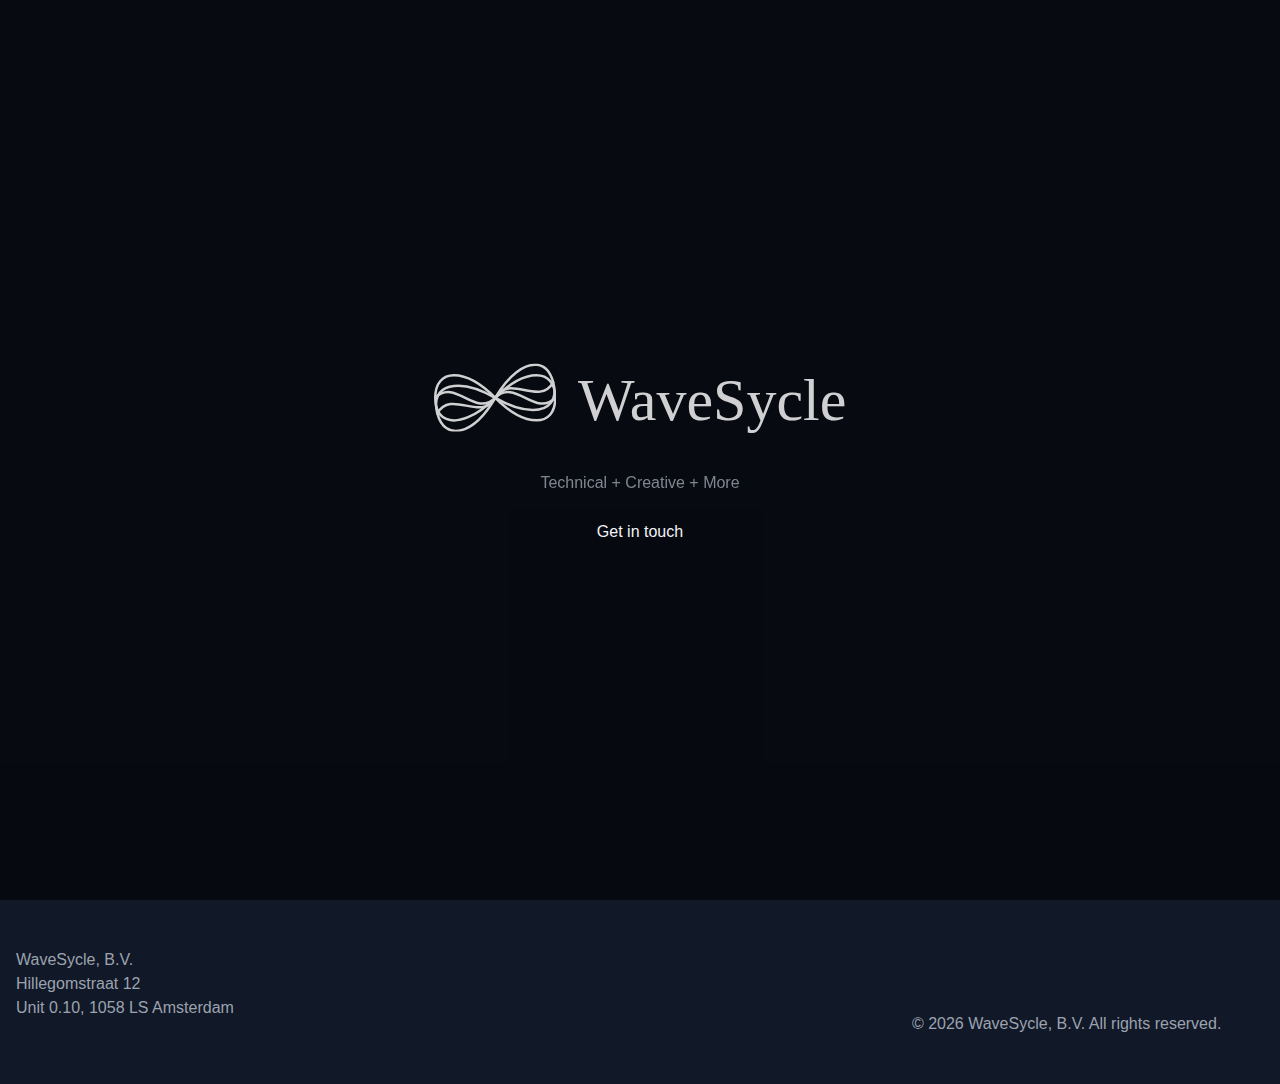
<file: index.html>
<!DOCTYPE html><html><head><meta charset="utf-8">
<meta name="viewport" content="width=device-width, initial-scale=1">
<style>*,::backdrop,:after,:before{--tw-border-spacing-x:0;--tw-border-spacing-y:0;--tw-translate-x:0;--tw-translate-y:0;--tw-rotate:0;--tw-skew-x:0;--tw-skew-y:0;--tw-scale-x:1;--tw-scale-y:1;--tw-pan-x: ;--tw-pan-y: ;--tw-pinch-zoom: ;--tw-scroll-snap-strictness:proximity;--tw-gradient-from-position: ;--tw-gradient-via-position: ;--tw-gradient-to-position: ;--tw-ordinal: ;--tw-slashed-zero: ;--tw-numeric-figure: ;--tw-numeric-spacing: ;--tw-numeric-fraction: ;--tw-ring-inset: ;--tw-ring-offset-width:0px;--tw-ring-offset-color:#fff;--tw-ring-color:#3b82f680;--tw-ring-offset-shadow:0 0 #0000;--tw-ring-shadow:0 0 #0000;--tw-shadow:0 0 #0000;--tw-shadow-colored:0 0 #0000;--tw-blur: ;--tw-brightness: ;--tw-contrast: ;--tw-grayscale: ;--tw-hue-rotate: ;--tw-invert: ;--tw-saturate: ;--tw-sepia: ;--tw-drop-shadow: ;--tw-backdrop-blur: ;--tw-backdrop-brightness: ;--tw-backdrop-contrast: ;--tw-backdrop-grayscale: ;--tw-backdrop-hue-rotate: ;--tw-backdrop-invert: ;--tw-backdrop-opacity: ;--tw-backdrop-saturate: ;--tw-backdrop-sepia: ;--tw-contain-size: ;--tw-contain-layout: ;--tw-contain-paint: ;--tw-contain-style: }/*! tailwindcss v3.4.17 | MIT License | https://tailwindcss.com*/*,:after,:before{border:0 solid #e5e7eb;box-sizing:border-box}:after,:before{--tw-content:""}:host,html{line-height:1.5;-webkit-text-size-adjust:100%;font-family:ui-sans-serif,system-ui,sans-serif,Apple Color Emoji,Segoe UI Emoji,Segoe UI Symbol,Noto Color Emoji;font-feature-settings:normal;font-variation-settings:normal;-moz-tab-size:4;tab-size:4;-webkit-tap-highlight-color:transparent}body{line-height:inherit;margin:0}hr{border-top-width:1px;color:inherit;height:0}abbr:where([title]){-webkit-text-decoration:underline dotted;text-decoration:underline dotted}h1,h2,h3,h4,h5,h6{font-size:inherit;font-weight:inherit}a{color:inherit;text-decoration:inherit}b,strong{font-weight:bolder}code,kbd,pre,samp{font-family:ui-monospace,SFMono-Regular,Menlo,Monaco,Consolas,Liberation Mono,Courier New,monospace;font-feature-settings:normal;font-size:1em;font-variation-settings:normal}small{font-size:80%}sub,sup{font-size:75%;line-height:0;position:relative;vertical-align:initial}sub{bottom:-.25em}sup{top:-.5em}table{border-collapse:collapse;border-color:inherit;text-indent:0}button,input,optgroup,select,textarea{color:inherit;font-family:inherit;font-feature-settings:inherit;font-size:100%;font-variation-settings:inherit;font-weight:inherit;letter-spacing:inherit;line-height:inherit;margin:0;padding:0}button,select{text-transform:none}button,input:where([type=button]),input:where([type=reset]),input:where([type=submit]){-webkit-appearance:button;background-color:initial;background-image:none}:-moz-focusring{outline:auto}:-moz-ui-invalid{box-shadow:none}progress{vertical-align:initial}::-webkit-inner-spin-button,::-webkit-outer-spin-button{height:auto}[type=search]{-webkit-appearance:textfield;outline-offset:-2px}::-webkit-search-decoration{-webkit-appearance:none}::-webkit-file-upload-button{-webkit-appearance:button;font:inherit}summary{display:list-item}blockquote,dd,dl,figure,h1,h2,h3,h4,h5,h6,hr,p,pre{margin:0}fieldset{margin:0}fieldset,legend{padding:0}menu,ol,ul{list-style:none;margin:0;padding:0}dialog{padding:0}textarea{resize:vertical}input::placeholder,textarea::placeholder{color:#9ca3af;opacity:1}[role=button],button{cursor:pointer}:disabled{cursor:default}audio,canvas,embed,iframe,img,object,svg,video{display:block;vertical-align:middle}img,video{height:auto;max-width:100%}[hidden]:where(:not([hidden=until-found])){display:none}.container{width:100%}@media (min-width:640px){.container{max-width:640px}}@media (min-width:768px){.container{max-width:768px}}@media (min-width:1024px){.container{max-width:1024px}}@media (min-width:1280px){.container{max-width:1280px}}@media (min-width:1536px){.container{max-width:1536px}}.visible{visibility:visible}.fixed{position:fixed}.absolute{position:absolute}.relative{position:relative}.inset-0{top:0;right:0;bottom:0;left:0}.left-0{left:0}.right-0{right:0}.top-full{top:100%}.z-50{z-index:50}.mx-auto{margin-left:auto;margin-right:auto}.mb-1{margin-bottom:.25rem}.mb-12{margin-bottom:3rem}.mb-4{margin-bottom:1rem}.mb-6{margin-bottom:1.5rem}.mb-8{margin-bottom:2rem}.mr-2{margin-right:.5rem}.mt-10{margin-top:2.5rem}.mt-4{margin-top:1rem}.mt-8{margin-top:2rem}.block{display:block}.flex{display:flex}.grid{display:grid}.hidden{display:none}.h-0\.5{height:.125rem}.h-5{height:1.25rem}.h-64{height:16rem}.h-full{height:100%}.min-h-screen{min-height:100vh}.w-5{width:1.25rem}.w-6{width:1.5rem}.w-full{width:100%}.max-w-2xl{max-width:42rem}.max-w-3xl{max-width:48rem}.flex-grow{flex-grow:1}.origin-top{transform-origin:top}.scale-100{--tw-scale-x:1;--tw-scale-y:1}.scale-100,.scale-95{transform:translate(var(--tw-translate-x),var(--tw-translate-y)) rotate(var(--tw-rotate)) skew(var(--tw-skew-x)) skewY(var(--tw-skew-y)) scaleX(var(--tw-scale-x)) scaleY(var(--tw-scale-y))}.scale-95{--tw-scale-x:.95;--tw-scale-y:.95}.transform{transform:translate(var(--tw-translate-x),var(--tw-translate-y)) rotate(var(--tw-rotate)) skew(var(--tw-skew-x)) skewY(var(--tw-skew-y)) scaleX(var(--tw-scale-x)) scaleY(var(--tw-scale-y))}.cursor-pointer{cursor:pointer}.grid-cols-1{grid-template-columns:repeat(1,minmax(0,1fr))}.flex-col{flex-direction:column}.items-center{align-items:center}.justify-center{justify-content:center}.justify-between{justify-content:space-between}.gap-12{gap:3rem}.gap-8{gap:2rem}.space-x-4>:not([hidden])~:not([hidden]){--tw-space-x-reverse:0;margin-left:calc(1rem*(1 - var(--tw-space-x-reverse)));margin-right:calc(1rem*var(--tw-space-x-reverse))}.space-x-8>:not([hidden])~:not([hidden]){--tw-space-x-reverse:0;margin-left:calc(2rem*(1 - var(--tw-space-x-reverse)));margin-right:calc(2rem*var(--tw-space-x-reverse))}.space-y-2>:not([hidden])~:not([hidden]){--tw-space-y-reverse:0;margin-bottom:calc(.5rem*var(--tw-space-y-reverse));margin-top:calc(.5rem*(1 - var(--tw-space-y-reverse)))}.overflow-hidden{overflow:hidden}.rounded-full{border-radius:9999px}.rounded-lg{border-radius:.5rem}.border{border-width:1px}.border-t{border-top-width:1px}.border-gray-800{--tw-border-opacity:1;border-color:rgb(31 41 55/var(--tw-border-opacity,1))}.border-secondary-bg{border-color:var(--secondary-bg)}.bg-black\/60{background-color:#0009}.bg-gray-900{--tw-bg-opacity:1;background-color:rgb(17 24 39/var(--tw-bg-opacity,1))}.bg-primary-bg{background-color:var(--primary-bg)}.bg-primary-text{background-color:var(--primary-text)}.bg-secondary-bg{background-color:var(--secondary-bg)}.bg-secondary-text{background-color:var(--secondary-text)}.object-cover{object-fit:cover}.p-2{padding:.5rem}.px-4{padding-left:1rem;padding-right:1rem}.px-8{padding-left:2rem;padding-right:2rem}.py-12{padding-bottom:3rem;padding-top:3rem}.py-2{padding-bottom:.5rem;padding-top:.5rem}.py-24{padding-bottom:6rem;padding-top:6rem}.py-3{padding-bottom:.75rem;padding-top:.75rem}.py-4{padding-bottom:1rem;padding-top:1rem}.pt-8{padding-top:2rem}.text-center{text-align:center}.font-serif{font-family:ui-serif,Georgia,Cambria,Times New Roman,Times,serif}.text-2xl{font-size:1.5rem;line-height:2rem}.text-3xl{font-size:1.875rem;line-height:2.25rem}.text-4xl{font-size:2.25rem;line-height:2.5rem}.text-6xl{font-size:3.75rem;line-height:1}.text-lg{font-size:1.125rem}.text-lg,.text-xl{line-height:1.75rem}.text-xl{font-size:1.25rem}.font-bold{font-weight:700}.font-medium{font-weight:500}.italic{font-style:italic}.text-gray-400{--tw-text-opacity:1;color:rgb(156 163 175/var(--tw-text-opacity,1))}.text-gray-600{--tw-text-opacity:1;color:rgb(75 85 99/var(--tw-text-opacity,1))}.text-primary-bg{color:var(--primary-bg)}.text-primary-text{color:var(--primary-text)}.text-secondary-text{color:var(--secondary-text)}.text-white{--tw-text-opacity:1;color:rgb(255 255 255/var(--tw-text-opacity,1))}.opacity-0{opacity:0}.opacity-100{opacity:1}.shadow-lg{--tw-shadow:0 10px 15px -3px #0000001a,0 4px 6px -4px #0000001a;--tw-shadow-colored:0 10px 15px -3px var(--tw-shadow-color),0 4px 6px -4px var(--tw-shadow-color)}.shadow-lg,.shadow-md{box-shadow:var(--tw-ring-offset-shadow,0 0 #0000),var(--tw-ring-shadow,0 0 #0000),var(--tw-shadow)}.shadow-md{--tw-shadow:0 4px 6px -1px #0000001a,0 2px 4px -2px #0000001a;--tw-shadow-colored:0 4px 6px -1px var(--tw-shadow-color),0 2px 4px -2px var(--tw-shadow-color)}.shadow-xl{--tw-shadow:0 20px 25px -5px #0000001a,0 8px 10px -6px #0000001a;--tw-shadow-colored:0 20px 25px -5px var(--tw-shadow-color),0 8px 10px -6px var(--tw-shadow-color);box-shadow:var(--tw-ring-offset-shadow,0 0 #0000),var(--tw-ring-shadow,0 0 #0000),var(--tw-shadow)}.transition{transition-duration:.15s;transition-property:color,background-color,border-color,text-decoration-color,fill,stroke,opacity,box-shadow,transform,filter,-webkit-backdrop-filter;transition-property:color,background-color,border-color,text-decoration-color,fill,stroke,opacity,box-shadow,transform,filter,backdrop-filter;transition-property:color,background-color,border-color,text-decoration-color,fill,stroke,opacity,box-shadow,transform,filter,backdrop-filter,-webkit-backdrop-filter;transition-timing-function:cubic-bezier(.4,0,.2,1)}.transition-all{transition-duration:.15s;transition-property:all;transition-timing-function:cubic-bezier(.4,0,.2,1)}.transition-colors{transition-duration:.15s;transition-property:color,background-color,border-color,text-decoration-color,fill,stroke;transition-timing-function:cubic-bezier(.4,0,.2,1)}.transition-opacity{transition-duration:.15s;transition-property:opacity;transition-timing-function:cubic-bezier(.4,0,.2,1)}.duration-100{transition-duration:.1s}.duration-1000{transition-duration:1s}.duration-200{transition-duration:.2s}.duration-300{transition-duration:.3s}.ease-in{transition-timing-function:cubic-bezier(.4,0,1,1)}.ease-out{transition-timing-function:cubic-bezier(0,0,.2,1)}.hover\:cursor-pointer:hover{cursor:pointer}.hover\:border-accent-hover:hover{border-color:var(--accent-hover)}.hover\:border-primary-text:hover{border-color:var(--primary-text)}.hover\:bg-accent:hover{background-color:var(--accent)}.hover\:bg-primary-text:hover{background-color:var(--primary-text)}.hover\:bg-secondary-bg:hover{background-color:var(--secondary-bg)}.hover\:text-primary-bg:hover{color:var(--primary-bg)}.hover\:text-primary-text:hover{color:var(--primary-text)}.hover\:text-white:hover{--tw-text-opacity:1;color:rgb(255 255 255/var(--tw-text-opacity,1))}.hover\:underline:hover{text-decoration-line:underline}@media (min-width:768px){.md\:flex{display:flex}.md\:hidden{display:none}.md\:grid-cols-3{grid-template-columns:repeat(3,minmax(0,1fr))}.md\:text-2xl{font-size:1.5rem;line-height:2rem}.md\:text-4xl{font-size:2.25rem;line-height:2.5rem}.md\:text-6xl{font-size:3.75rem;line-height:1}}</style>
<style>@tailwind base;@tailwind components;@tailwind utilities;body{background-color:var(--primary-bg)}*,:after,:before{--tw-border-spacing-x:0;--tw-border-spacing-y:0;--tw-translate-x:0;--tw-translate-y:0;--tw-rotate:0;--tw-skew-x:0;--tw-skew-y:0;--tw-scale-x:1;--tw-scale-y:1;--tw-pan-x: ;--tw-pan-y: ;--tw-pinch-zoom: ;--tw-scroll-snap-strictness:proximity;--tw-gradient-from-position: ;--tw-gradient-via-position: ;--tw-gradient-to-position: ;--tw-ordinal: ;--tw-slashed-zero: ;--tw-numeric-figure: ;--tw-numeric-spacing: ;--tw-numeric-fraction: ;--tw-ring-inset: ;--tw-ring-offset-width:0px;--tw-ring-offset-color:#fff;--tw-ring-color:rgba(59,130,246,.5);--tw-ring-offset-shadow:0 0 #0000;--tw-ring-shadow:0 0 #0000;--tw-shadow:0 0 #0000;--tw-shadow-colored:0 0 #0000;--tw-blur: ;--tw-brightness: ;--tw-contrast: ;--tw-grayscale: ;--tw-hue-rotate: ;--tw-invert: ;--tw-saturate: ;--tw-sepia: ;--tw-drop-shadow: ;--tw-backdrop-blur: ;--tw-backdrop-brightness: ;--tw-backdrop-contrast: ;--tw-backdrop-grayscale: ;--tw-backdrop-hue-rotate: ;--tw-backdrop-invert: ;--tw-backdrop-opacity: ;--tw-backdrop-saturate: ;--tw-backdrop-sepia: ;--tw-contain-size: ;--tw-contain-layout: ;--tw-contain-paint: ;--tw-contain-style: }::backdrop{--tw-border-spacing-x:0;--tw-border-spacing-y:0;--tw-translate-x:0;--tw-translate-y:0;--tw-rotate:0;--tw-skew-x:0;--tw-skew-y:0;--tw-scale-x:1;--tw-scale-y:1;--tw-pan-x: ;--tw-pan-y: ;--tw-pinch-zoom: ;--tw-scroll-snap-strictness:proximity;--tw-gradient-from-position: ;--tw-gradient-via-position: ;--tw-gradient-to-position: ;--tw-ordinal: ;--tw-slashed-zero: ;--tw-numeric-figure: ;--tw-numeric-spacing: ;--tw-numeric-fraction: ;--tw-ring-inset: ;--tw-ring-offset-width:0px;--tw-ring-offset-color:#fff;--tw-ring-color:rgba(59,130,246,.5);--tw-ring-offset-shadow:0 0 #0000;--tw-ring-shadow:0 0 #0000;--tw-shadow:0 0 #0000;--tw-shadow-colored:0 0 #0000;--tw-blur: ;--tw-brightness: ;--tw-contrast: ;--tw-grayscale: ;--tw-hue-rotate: ;--tw-invert: ;--tw-saturate: ;--tw-sepia: ;--tw-drop-shadow: ;--tw-backdrop-blur: ;--tw-backdrop-brightness: ;--tw-backdrop-contrast: ;--tw-backdrop-grayscale: ;--tw-backdrop-hue-rotate: ;--tw-backdrop-invert: ;--tw-backdrop-opacity: ;--tw-backdrop-saturate: ;--tw-backdrop-sepia: ;--tw-contain-size: ;--tw-contain-layout: ;--tw-contain-paint: ;--tw-contain-style: }/*! tailwindcss v3.4.17 | MIT License | https://tailwindcss.com*/*,:after,:before{border:0 solid #e5e7eb;box-sizing:border-box}:after,:before{--tw-content:""}:host,html{line-height:1.5;-webkit-text-size-adjust:100%;font-family:ui-sans-serif,system-ui,sans-serif,Apple Color Emoji,Segoe UI Emoji,Segoe UI Symbol,Noto Color Emoji;font-feature-settings:normal;font-variation-settings:normal;-moz-tab-size:4;-o-tab-size:4;tab-size:4;-webkit-tap-highlight-color:transparent}body{line-height:inherit;margin:0}hr{border-top-width:1px;color:inherit;height:0}abbr:where([title]){-webkit-text-decoration:underline dotted;text-decoration:underline dotted}h1,h2,h3,h4,h5,h6{font-size:inherit;font-weight:inherit}a{color:inherit;text-decoration:inherit}b,strong{font-weight:bolder}code,kbd,pre,samp{font-family:ui-monospace,SFMono-Regular,Menlo,Monaco,Consolas,Liberation Mono,Courier New,monospace;font-feature-settings:normal;font-size:1em;font-variation-settings:normal}small{font-size:80%}sub,sup{font-size:75%;line-height:0;position:relative;vertical-align:baseline}sub{bottom:-.25em}sup{top:-.5em}table{border-collapse:collapse;border-color:inherit;text-indent:0}button,input,optgroup,select,textarea{color:inherit;font-family:inherit;font-feature-settings:inherit;font-size:100%;font-variation-settings:inherit;font-weight:inherit;letter-spacing:inherit;line-height:inherit;margin:0;padding:0}button,select{text-transform:none}button,input:where([type=button]),input:where([type=reset]),input:where([type=submit]){-webkit-appearance:button;background-color:transparent;background-image:none}:-moz-focusring{outline:auto}:-moz-ui-invalid{box-shadow:none}progress{vertical-align:baseline}::-webkit-inner-spin-button,::-webkit-outer-spin-button{height:auto}[type=search]{-webkit-appearance:textfield;outline-offset:-2px}::-webkit-search-decoration{-webkit-appearance:none}::-webkit-file-upload-button{-webkit-appearance:button;font:inherit}summary{display:list-item}blockquote,dd,dl,figure,h1,h2,h3,h4,h5,h6,hr,p,pre{margin:0}fieldset{margin:0}fieldset,legend{padding:0}menu,ol,ul{list-style:none;margin:0;padding:0}dialog{padding:0}textarea{resize:vertical}input::-moz-placeholder,textarea::-moz-placeholder{color:#9ca3af;opacity:1}input::placeholder,textarea::placeholder{color:#9ca3af;opacity:1}[role=button],button{cursor:pointer}:disabled{cursor:default}audio,canvas,embed,iframe,img,object,svg,video{display:block;vertical-align:middle}img,video{height:auto;max-width:100%}[hidden]:where(:not([hidden=until-found])){display:none}:root{--primary-bg:#111827;--secondary-bg:#1f2937;--primary-text:#f3f4f6;--secondary-text:#9ca3af;--accent:#94a3b8;--accent-hover:#64748b}.light{--primary-bg:#fff;--secondary-bg:#f3f4f6;--primary-text:#111827;--secondary-text:#4b5563;--accent:#475569;--accent-hover:#334155}html{background-color:var(--background-primary);color:var(--text-primary);font-family:Inter,sans-serif;transition-duration:.3s;transition-property:color,background-color,border-color,text-decoration-color,fill,stroke;transition-timing-function:cubic-bezier(.4,0,.2,1)}.font-serif,h1,h2,h3,h4,h5,h6{font-family:Cormorant Garamond,serif}.container{width:100%}@media (min-width:640px){.container{max-width:640px}}@media (min-width:768px){.container{max-width:768px}}@media (min-width:1024px){.container{max-width:1024px}}@media (min-width:1280px){.container{max-width:1280px}}@media (min-width:1536px){.container{max-width:1536px}}.visible{visibility:visible}.fixed{position:fixed}.absolute{position:absolute}.relative{position:relative}.inset-0{top:0;right:0;bottom:0;left:0}.left-0{left:0}.right-0{right:0}.top-full{top:100%}.z-50{z-index:50}.mx-auto{margin-left:auto;margin-right:auto}.mb-1{margin-bottom:.25rem}.mb-12{margin-bottom:3rem}.mb-4{margin-bottom:1rem}.mb-6{margin-bottom:1.5rem}.mb-8{margin-bottom:2rem}.mr-2{margin-right:.5rem}.mt-10{margin-top:2.5rem}.mt-4{margin-top:1rem}.mt-8{margin-top:2rem}.block{display:block}.flex{display:flex}.grid{display:grid}.hidden{display:none}.h-0\.5{height:.125rem}.h-5{height:1.25rem}.h-64{height:16rem}.h-full{height:100%}.min-h-screen{min-height:100vh}.w-5{width:1.25rem}.w-6{width:1.5rem}.w-full{width:100%}.max-w-2xl{max-width:42rem}.max-w-3xl{max-width:48rem}.flex-grow{flex-grow:1}.origin-top{transform-origin:top}.scale-100{--tw-scale-x:1;--tw-scale-y:1}.scale-100,.scale-95{transform:translate(var(--tw-translate-x),var(--tw-translate-y)) rotate(var(--tw-rotate)) skew(var(--tw-skew-x)) skewY(var(--tw-skew-y)) scaleX(var(--tw-scale-x)) scaleY(var(--tw-scale-y))}.scale-95{--tw-scale-x:.95;--tw-scale-y:.95}.transform{transform:translate(var(--tw-translate-x),var(--tw-translate-y)) rotate(var(--tw-rotate)) skew(var(--tw-skew-x)) skewY(var(--tw-skew-y)) scaleX(var(--tw-scale-x)) scaleY(var(--tw-scale-y))}.cursor-pointer{cursor:pointer}.grid-cols-1{grid-template-columns:repeat(1,minmax(0,1fr))}.flex-col{flex-direction:column}.items-center{align-items:center}.justify-center{justify-content:center}.justify-between{justify-content:space-between}.gap-12{gap:3rem}.gap-8{gap:2rem}.space-x-4>:not([hidden])~:not([hidden]){--tw-space-x-reverse:0;margin-left:calc(1rem*(1 - var(--tw-space-x-reverse)));margin-right:calc(1rem*var(--tw-space-x-reverse))}.space-x-8>:not([hidden])~:not([hidden]){--tw-space-x-reverse:0;margin-left:calc(2rem*(1 - var(--tw-space-x-reverse)));margin-right:calc(2rem*var(--tw-space-x-reverse))}.space-y-2>:not([hidden])~:not([hidden]){--tw-space-y-reverse:0;margin-bottom:calc(.5rem*var(--tw-space-y-reverse));margin-top:calc(.5rem*(1 - var(--tw-space-y-reverse)))}.overflow-hidden{overflow:hidden}.rounded-full{border-radius:9999px}.rounded-lg{border-radius:.5rem}.border{border-width:1px}.border-t{border-top-width:1px}.border-gray-800{--tw-border-opacity:1;border-color:rgb(31 41 55/var(--tw-border-opacity,1))}.border-secondary-bg{border-color:var(--secondary-bg)}.bg-black\/60{background-color:#0009}.bg-gray-900{--tw-bg-opacity:1;background-color:rgb(17 24 39/var(--tw-bg-opacity,1))}.bg-primary-bg{background-color:var(--primary-bg)}.bg-primary-text{background-color:var(--primary-text)}.bg-secondary-bg{background-color:var(--secondary-bg)}.bg-secondary-text{background-color:var(--secondary-text)}.object-cover{-o-object-fit:cover;object-fit:cover}.p-2{padding:.5rem}.px-4{padding-left:1rem;padding-right:1rem}.px-8{padding-left:2rem;padding-right:2rem}.py-12{padding-bottom:3rem;padding-top:3rem}.py-2{padding-bottom:.5rem;padding-top:.5rem}.py-24{padding-bottom:6rem;padding-top:6rem}.py-3{padding-bottom:.75rem;padding-top:.75rem}.py-4{padding-bottom:1rem;padding-top:1rem}.pt-8{padding-top:2rem}.text-center{text-align:center}.font-serif{font-family:ui-serif,Georgia,Cambria,Times New Roman,Times,serif}.text-2xl{font-size:1.5rem;line-height:2rem}.text-3xl{font-size:1.875rem;line-height:2.25rem}.text-4xl{font-size:2.25rem;line-height:2.5rem}.text-6xl{font-size:3.75rem;line-height:1}.text-lg{font-size:1.125rem}.text-lg,.text-xl{line-height:1.75rem}.text-xl{font-size:1.25rem}.font-bold{font-weight:700}.font-medium{font-weight:500}.italic{font-style:italic}.text-gray-400{--tw-text-opacity:1;color:rgb(156 163 175/var(--tw-text-opacity,1))}.text-gray-600{--tw-text-opacity:1;color:rgb(75 85 99/var(--tw-text-opacity,1))}.text-primary-bg{color:var(--primary-bg)}.text-primary-text{color:var(--primary-text)}.text-secondary-text{color:var(--secondary-text)}.text-white{--tw-text-opacity:1;color:rgb(255 255 255/var(--tw-text-opacity,1))}.opacity-0{opacity:0}.opacity-100{opacity:1}.shadow-lg{--tw-shadow:0 10px 15px -3px rgba(0,0,0,.1),0 4px 6px -4px rgba(0,0,0,.1);--tw-shadow-colored:0 10px 15px -3px var(--tw-shadow-color),0 4px 6px -4px var(--tw-shadow-color)}.shadow-lg,.shadow-md{box-shadow:var(--tw-ring-offset-shadow,0 0 #0000),var(--tw-ring-shadow,0 0 #0000),var(--tw-shadow)}.shadow-md{--tw-shadow:0 4px 6px -1px rgba(0,0,0,.1),0 2px 4px -2px rgba(0,0,0,.1);--tw-shadow-colored:0 4px 6px -1px var(--tw-shadow-color),0 2px 4px -2px var(--tw-shadow-color)}.shadow-xl{--tw-shadow:0 20px 25px -5px rgba(0,0,0,.1),0 8px 10px -6px rgba(0,0,0,.1);--tw-shadow-colored:0 20px 25px -5px var(--tw-shadow-color),0 8px 10px -6px var(--tw-shadow-color);box-shadow:var(--tw-ring-offset-shadow,0 0 #0000),var(--tw-ring-shadow,0 0 #0000),var(--tw-shadow)}.transition{transition-duration:.15s;transition-property:color,background-color,border-color,text-decoration-color,fill,stroke,opacity,box-shadow,transform,filter,-webkit-backdrop-filter;transition-property:color,background-color,border-color,text-decoration-color,fill,stroke,opacity,box-shadow,transform,filter,backdrop-filter;transition-property:color,background-color,border-color,text-decoration-color,fill,stroke,opacity,box-shadow,transform,filter,backdrop-filter,-webkit-backdrop-filter;transition-timing-function:cubic-bezier(.4,0,.2,1)}.transition-all{transition-duration:.15s;transition-property:all;transition-timing-function:cubic-bezier(.4,0,.2,1)}.transition-colors{transition-duration:.15s;transition-property:color,background-color,border-color,text-decoration-color,fill,stroke;transition-timing-function:cubic-bezier(.4,0,.2,1)}.transition-opacity{transition-duration:.15s;transition-property:opacity;transition-timing-function:cubic-bezier(.4,0,.2,1)}.duration-100{transition-duration:.1s}.duration-1000{transition-duration:1s}.duration-200{transition-duration:.2s}.duration-300{transition-duration:.3s}.ease-in{transition-timing-function:cubic-bezier(.4,0,1,1)}.ease-out{transition-timing-function:cubic-bezier(0,0,.2,1)}html{scroll-behavior:smooth}.fade-enter-active,.fade-leave-active{transition:opacity 2.5s ease}.fade-enter-from,.fade-leave-to{opacity:0}[v-cloak]{display:none}.hover\:cursor-pointer:hover{cursor:pointer}.hover\:border-accent-hover:hover{border-color:var(--accent-hover)}.hover\:border-primary-text:hover{border-color:var(--primary-text)}.hover\:bg-accent:hover{background-color:var(--accent)}.hover\:bg-primary-text:hover{background-color:var(--primary-text)}.hover\:bg-secondary-bg:hover{background-color:var(--secondary-bg)}.hover\:text-primary-bg:hover{color:var(--primary-bg)}.hover\:text-primary-text:hover{color:var(--primary-text)}.hover\:text-white:hover{--tw-text-opacity:1;color:rgb(255 255 255/var(--tw-text-opacity,1))}.hover\:underline:hover{text-decoration-line:underline}@media (min-width:768px){.md\:flex{display:flex}.md\:hidden{display:none}.md\:grid-cols-3{grid-template-columns:repeat(3,minmax(0,1fr))}.md\:text-2xl{font-size:1.5rem;line-height:2rem}.md\:text-4xl{font-size:2.25rem;line-height:2.5rem}.md\:text-6xl{font-size:3.75rem;line-height:1}}</style>
<style>[v-cloak][data-v-1ac48bab]{display:none}.content-max-width[data-v-1ac48bab]{margin-left:auto;margin-right:auto;max-width:500px}</style>
<link rel="preload" as="fetch" crossorigin="anonymous" href="/_payload.json?c0147ae3-5c4b-430c-be8a-b296478d2820">
<link rel="modulepreload" as="script" crossorigin href="/_nuxt/Bm71w8Yo.js">
<link rel="modulepreload" as="script" crossorigin href="/_nuxt/CrGDi4u0.js">
<link rel="modulepreload" as="script" crossorigin href="/_nuxt/DUt2CItK.js">
<link rel="modulepreload" as="script" crossorigin href="/_nuxt/D4ezZRSz.js">
<link rel="modulepreload" as="script" crossorigin href="/_nuxt/DlAUqK2U.js">
<link rel="preload" as="fetch" fetchpriority="low" crossorigin="anonymous" href="/_nuxt/builds/meta/c0147ae3-5c4b-430c-be8a-b296478d2820.json">
<link rel="prefetch" as="script" crossorigin href="/_nuxt/IUBH_nON.js">
<link rel="prefetch" as="script" crossorigin href="/_nuxt/Bp8vZzLd.js">
<link rel="prefetch" as="script" crossorigin href="/_nuxt/C_mhUM7j.js">
<meta name="description" content>
<script type="module" src="/_nuxt/Bm71w8Yo.js" crossorigin></script></head><body><div id="__nuxt"><div class="dark"><!--[--><div class="min-h-screen flex flex-col dark"><main class="flex-grow"><!--[--><div data-v-1ac48bab><div class="hidden" data-v-1ac48bab><!--[--><div class="text-white" data-v-1ac48bab><h1 data-v-1ac48bab>WaveSycle</h1><p data-v-1ac48bab></p></div><div class="text-white" data-v-1ac48bab><h1 data-v-1ac48bab>Technical</h1><p data-v-1ac48bab>Services in Laravel, GraphQL, Vue, and Nuxt development.</p></div><div class="text-white" data-v-1ac48bab><h1 data-v-1ac48bab>Creative</h1><p data-v-1ac48bab>Services range from video editing to music production &amp; scoring.</p></div><div class="text-white" data-v-1ac48bab><h1 data-v-1ac48bab>And More</h1><p data-v-1ac48bab>Consulting, coaching &amp; custom solutions for your life or business.</p></div><!--]--><p data-v-1ac48bab>Technical + Creative + More</p><p data-v-1ac48bab>WaveSycle BV is based in Amsterdam.</p><p data-v-1ac48bab>We&#39;ll add some socials here soon enough.</p><p class="mt-8" data-v-1ac48bab>Our mailing address is below.</p></div><span data-v-1ac48bab></span></div><!--]--></main><div class="hidden"><footer class="bg-gray-900 text-white py-12"><div class="container mx-auto px-4"><div class="grid grid-cols-1 md:grid-cols-3 gap-8"><div><p class="text-gray-400">WaveSycle, B.V.</p><p class="text-gray-400">Hillegomstraat 12</p><p class="text-gray-400">Unit 0.10, 1058 LS Amsterdam</p></div><div></div><div class="mt-8 pt-8 text-center text-gray-400"><p>© 2025 WaveSycle, B.V. All rights reserved.</p></div></div></div></footer></div><span></span></div><!--]--></div></div><div id="teleports"></div><script type="application/json" data-nuxt-data="nuxt-app" data-ssr="true" id="__NUXT_DATA__" data-src="/_payload.json?c0147ae3-5c4b-430c-be8a-b296478d2820">[{"state":1,"once":3,"_errors":4,"serverRendered":6,"path":7,"prerenderedAt":8},["Reactive",2],{},["Set"],["ShallowReactive",5],{},true,"/",1744616910132]</script>
<script>window.__NUXT__={};window.__NUXT__.config={public:{previewSecret:"release",isGenerating:false,motion:{}},app:{baseURL:"/",buildId:"c0147ae3-5c4b-430c-be8a-b296478d2820",buildAssetsDir:"/_nuxt/",cdnURL:""}}</script></body></html>
</file>
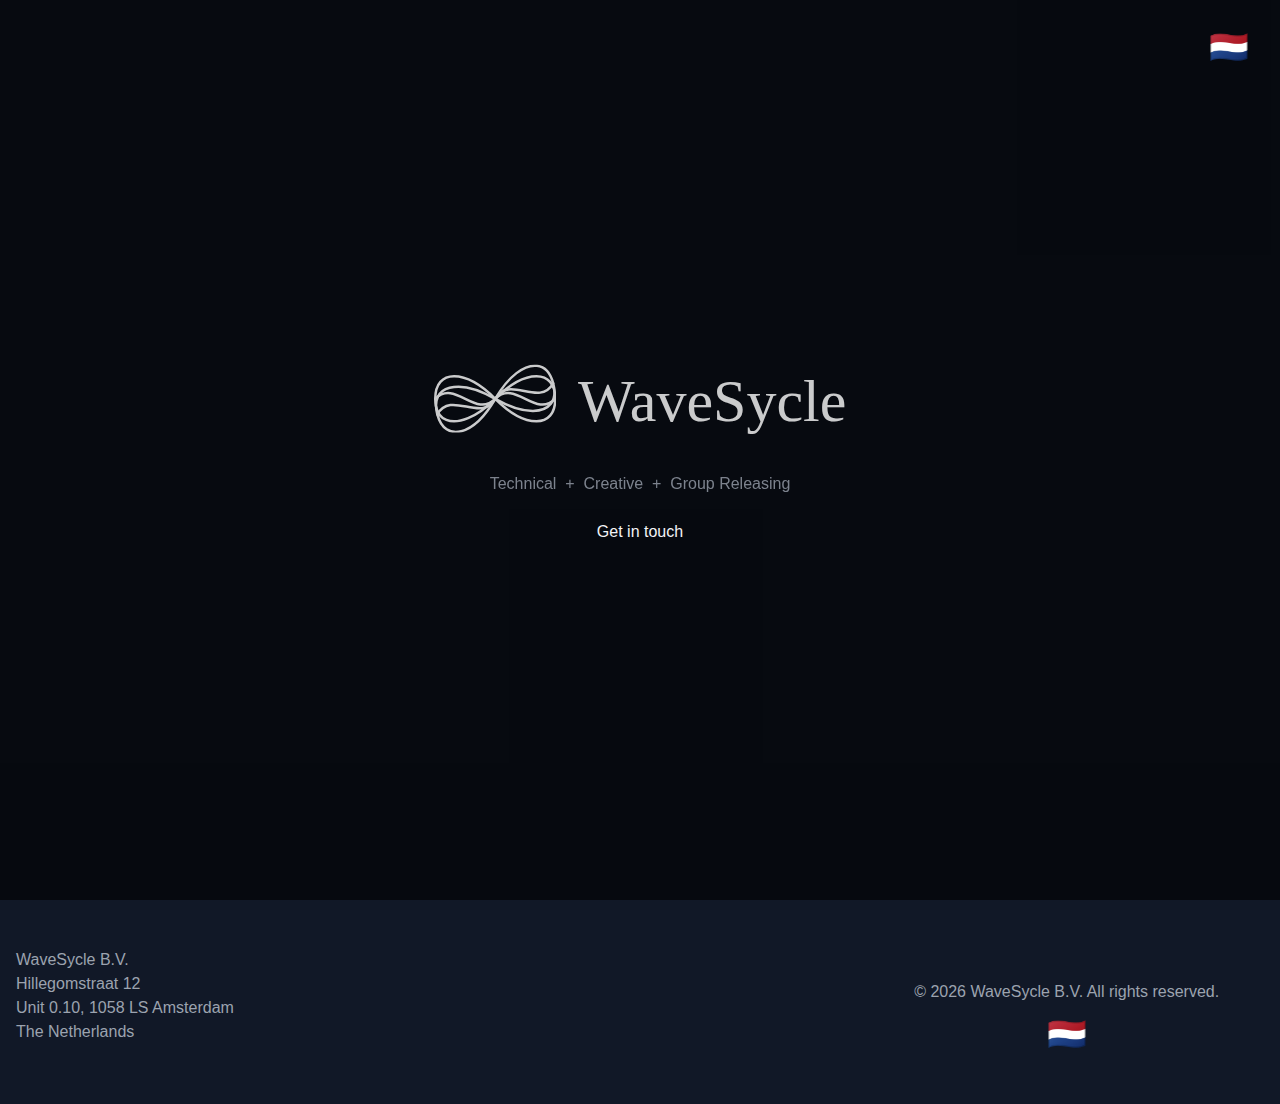
<file: en/index.html>
<!DOCTYPE html><html><head><meta charset="utf-8">
<meta name="viewport" content="width=device-width, initial-scale=1">
<style>*,::backdrop,:after,:before{--tw-border-spacing-x:0;--tw-border-spacing-y:0;--tw-translate-x:0;--tw-translate-y:0;--tw-rotate:0;--tw-skew-x:0;--tw-skew-y:0;--tw-scale-x:1;--tw-scale-y:1;--tw-pan-x: ;--tw-pan-y: ;--tw-pinch-zoom: ;--tw-scroll-snap-strictness:proximity;--tw-gradient-from-position: ;--tw-gradient-via-position: ;--tw-gradient-to-position: ;--tw-ordinal: ;--tw-slashed-zero: ;--tw-numeric-figure: ;--tw-numeric-spacing: ;--tw-numeric-fraction: ;--tw-ring-inset: ;--tw-ring-offset-width:0px;--tw-ring-offset-color:#fff;--tw-ring-color:#3b82f680;--tw-ring-offset-shadow:0 0 #0000;--tw-ring-shadow:0 0 #0000;--tw-shadow:0 0 #0000;--tw-shadow-colored:0 0 #0000;--tw-blur: ;--tw-brightness: ;--tw-contrast: ;--tw-grayscale: ;--tw-hue-rotate: ;--tw-invert: ;--tw-saturate: ;--tw-sepia: ;--tw-drop-shadow: ;--tw-backdrop-blur: ;--tw-backdrop-brightness: ;--tw-backdrop-contrast: ;--tw-backdrop-grayscale: ;--tw-backdrop-hue-rotate: ;--tw-backdrop-invert: ;--tw-backdrop-opacity: ;--tw-backdrop-saturate: ;--tw-backdrop-sepia: ;--tw-contain-size: ;--tw-contain-layout: ;--tw-contain-paint: ;--tw-contain-style: }/*! tailwindcss v3.4.17 | MIT License | https://tailwindcss.com*/*,:after,:before{border:0 solid #e5e7eb;box-sizing:border-box}:after,:before{--tw-content:""}:host,html{line-height:1.5;-webkit-text-size-adjust:100%;font-family:ui-sans-serif,system-ui,sans-serif,Apple Color Emoji,Segoe UI Emoji,Segoe UI Symbol,Noto Color Emoji;font-feature-settings:normal;font-variation-settings:normal;-moz-tab-size:4;tab-size:4;-webkit-tap-highlight-color:transparent}body{line-height:inherit;margin:0}hr{border-top-width:1px;color:inherit;height:0}abbr:where([title]){-webkit-text-decoration:underline dotted;text-decoration:underline dotted}h1,h2,h3,h4,h5,h6{font-size:inherit;font-weight:inherit}a{color:inherit;text-decoration:inherit}b,strong{font-weight:bolder}code,kbd,pre,samp{font-family:ui-monospace,SFMono-Regular,Menlo,Monaco,Consolas,Liberation Mono,Courier New,monospace;font-feature-settings:normal;font-size:1em;font-variation-settings:normal}small{font-size:80%}sub,sup{font-size:75%;line-height:0;position:relative;vertical-align:initial}sub{bottom:-.25em}sup{top:-.5em}table{border-collapse:collapse;border-color:inherit;text-indent:0}button,input,optgroup,select,textarea{color:inherit;font-family:inherit;font-feature-settings:inherit;font-size:100%;font-variation-settings:inherit;font-weight:inherit;letter-spacing:inherit;line-height:inherit;margin:0;padding:0}button,select{text-transform:none}button,input:where([type=button]),input:where([type=reset]),input:where([type=submit]){-webkit-appearance:button;background-color:initial;background-image:none}:-moz-focusring{outline:auto}:-moz-ui-invalid{box-shadow:none}progress{vertical-align:initial}::-webkit-inner-spin-button,::-webkit-outer-spin-button{height:auto}[type=search]{-webkit-appearance:textfield;outline-offset:-2px}::-webkit-search-decoration{-webkit-appearance:none}::-webkit-file-upload-button{-webkit-appearance:button;font:inherit}summary{display:list-item}blockquote,dd,dl,figure,h1,h2,h3,h4,h5,h6,hr,p,pre{margin:0}fieldset{margin:0}fieldset,legend{padding:0}menu,ol,ul{list-style:none;margin:0;padding:0}dialog{padding:0}textarea{resize:vertical}input::placeholder,textarea::placeholder{color:#9ca3af;opacity:1}[role=button],button{cursor:pointer}:disabled{cursor:default}audio,canvas,embed,iframe,img,object,svg,video{display:block;vertical-align:middle}img,video{height:auto;max-width:100%}[hidden]:where(:not([hidden=until-found])){display:none}.container{width:100%}@media (min-width:640px){.container{max-width:640px}}@media (min-width:768px){.container{max-width:768px}}@media (min-width:1024px){.container{max-width:1024px}}@media (min-width:1280px){.container{max-width:1280px}}@media (min-width:1536px){.container{max-width:1536px}}.visible{visibility:visible}.fixed{position:fixed}.absolute{position:absolute}.relative{position:relative}.inset-0{top:0;right:0;bottom:0;left:0}.left-0{left:0}.right-0{right:0}.top-full{top:100%}.z-50{z-index:50}.mx-auto{margin-left:auto;margin-right:auto}.mb-1{margin-bottom:.25rem}.mb-12{margin-bottom:3rem}.mb-4{margin-bottom:1rem}.mb-6{margin-bottom:1.5rem}.mb-8{margin-bottom:2rem}.mr-2{margin-right:.5rem}.mt-0{margin-top:0}.mt-10{margin-top:2.5rem}.mt-2{margin-top:.5rem}.mt-4{margin-top:1rem}.mt-8{margin-top:2rem}.block{display:block}.flex{display:flex}.grid{display:grid}.hidden{display:none}.h-0\.5{height:.125rem}.h-5{height:1.25rem}.h-64{height:16rem}.h-full{height:100%}.min-h-screen{min-height:100vh}.w-5{width:1.25rem}.w-6{width:1.5rem}.w-full{width:100%}.max-w-2xl{max-width:42rem}.max-w-3xl{max-width:48rem}.flex-grow{flex-grow:1}.origin-top{transform-origin:top}.scale-100{--tw-scale-x:1;--tw-scale-y:1}.scale-100,.scale-95{transform:translate(var(--tw-translate-x),var(--tw-translate-y)) rotate(var(--tw-rotate)) skew(var(--tw-skew-x)) skewY(var(--tw-skew-y)) scaleX(var(--tw-scale-x)) scaleY(var(--tw-scale-y))}.scale-95{--tw-scale-x:.95;--tw-scale-y:.95}.transform{transform:translate(var(--tw-translate-x),var(--tw-translate-y)) rotate(var(--tw-rotate)) skew(var(--tw-skew-x)) skewY(var(--tw-skew-y)) scaleX(var(--tw-scale-x)) scaleY(var(--tw-scale-y))}.cursor-pointer{cursor:pointer}.grid-cols-1{grid-template-columns:repeat(1,minmax(0,1fr))}.flex-col{flex-direction:column}.items-center{align-items:center}.justify-center{justify-content:center}.justify-between{justify-content:space-between}.gap-12{gap:3rem}.gap-8{gap:2rem}.space-x-4>:not([hidden])~:not([hidden]){--tw-space-x-reverse:0;margin-left:calc(1rem*(1 - var(--tw-space-x-reverse)));margin-right:calc(1rem*var(--tw-space-x-reverse))}.space-x-8>:not([hidden])~:not([hidden]){--tw-space-x-reverse:0;margin-left:calc(2rem*(1 - var(--tw-space-x-reverse)));margin-right:calc(2rem*var(--tw-space-x-reverse))}.space-y-2>:not([hidden])~:not([hidden]){--tw-space-y-reverse:0;margin-bottom:calc(.5rem*var(--tw-space-y-reverse));margin-top:calc(.5rem*(1 - var(--tw-space-y-reverse)))}.overflow-hidden{overflow:hidden}.rounded-full{border-radius:9999px}.rounded-lg{border-radius:.5rem}.border{border-width:1px}.border-t{border-top-width:1px}.border-gray-800{--tw-border-opacity:1;border-color:rgb(31 41 55/var(--tw-border-opacity,1))}.border-secondary-bg{border-color:var(--secondary-bg)}.bg-black\/60{background-color:#0009}.bg-gray-900{--tw-bg-opacity:1;background-color:rgb(17 24 39/var(--tw-bg-opacity,1))}.bg-primary-bg{background-color:var(--primary-bg)}.bg-primary-text{background-color:var(--primary-text)}.bg-secondary-bg{background-color:var(--secondary-bg)}.bg-secondary-text{background-color:var(--secondary-text)}.object-cover{object-fit:cover}.p-2{padding:.5rem}.px-4{padding-left:1rem;padding-right:1rem}.px-8{padding-left:2rem;padding-right:2rem}.py-12{padding-bottom:3rem;padding-top:3rem}.py-2{padding-bottom:.5rem;padding-top:.5rem}.py-24{padding-bottom:6rem;padding-top:6rem}.py-3{padding-bottom:.75rem;padding-top:.75rem}.py-4{padding-bottom:1rem;padding-top:1rem}.pt-8{padding-top:2rem}.text-left{text-align:left}.text-center{text-align:center}.font-serif{font-family:ui-serif,Georgia,Cambria,Times New Roman,Times,serif}.text-2xl{font-size:1.5rem;line-height:2rem}.text-3xl{font-size:1.875rem;line-height:2.25rem}.text-4xl{font-size:2.25rem;line-height:2.5rem}.text-6xl{font-size:3.75rem;line-height:1}.text-lg{font-size:1.125rem}.text-lg,.text-xl{line-height:1.75rem}.text-xl{font-size:1.25rem}.font-bold{font-weight:700}.font-medium{font-weight:500}.italic{font-style:italic}.text-gray-400{--tw-text-opacity:1;color:rgb(156 163 175/var(--tw-text-opacity,1))}.text-gray-600{--tw-text-opacity:1;color:rgb(75 85 99/var(--tw-text-opacity,1))}.text-primary-bg{color:var(--primary-bg)}.text-primary-text{color:var(--primary-text)}.text-secondary-text{color:var(--secondary-text)}.text-white{--tw-text-opacity:1;color:rgb(255 255 255/var(--tw-text-opacity,1))}.underline{text-decoration-line:underline}.opacity-0{opacity:0}.opacity-100{opacity:1}.shadow-lg{--tw-shadow:0 10px 15px -3px #0000001a,0 4px 6px -4px #0000001a;--tw-shadow-colored:0 10px 15px -3px var(--tw-shadow-color),0 4px 6px -4px var(--tw-shadow-color)}.shadow-lg,.shadow-md{box-shadow:var(--tw-ring-offset-shadow,0 0 #0000),var(--tw-ring-shadow,0 0 #0000),var(--tw-shadow)}.shadow-md{--tw-shadow:0 4px 6px -1px #0000001a,0 2px 4px -2px #0000001a;--tw-shadow-colored:0 4px 6px -1px var(--tw-shadow-color),0 2px 4px -2px var(--tw-shadow-color)}.shadow-xl{--tw-shadow:0 20px 25px -5px #0000001a,0 8px 10px -6px #0000001a;--tw-shadow-colored:0 20px 25px -5px var(--tw-shadow-color),0 8px 10px -6px var(--tw-shadow-color);box-shadow:var(--tw-ring-offset-shadow,0 0 #0000),var(--tw-ring-shadow,0 0 #0000),var(--tw-shadow)}.transition{transition-duration:.15s;transition-property:color,background-color,border-color,text-decoration-color,fill,stroke,opacity,box-shadow,transform,filter,-webkit-backdrop-filter;transition-property:color,background-color,border-color,text-decoration-color,fill,stroke,opacity,box-shadow,transform,filter,backdrop-filter;transition-property:color,background-color,border-color,text-decoration-color,fill,stroke,opacity,box-shadow,transform,filter,backdrop-filter,-webkit-backdrop-filter;transition-timing-function:cubic-bezier(.4,0,.2,1)}.transition-all{transition-duration:.15s;transition-property:all;transition-timing-function:cubic-bezier(.4,0,.2,1)}.transition-colors{transition-duration:.15s;transition-property:color,background-color,border-color,text-decoration-color,fill,stroke;transition-timing-function:cubic-bezier(.4,0,.2,1)}.transition-opacity{transition-duration:.15s;transition-property:opacity;transition-timing-function:cubic-bezier(.4,0,.2,1)}.duration-100{transition-duration:.1s}.duration-1000{transition-duration:1s}.duration-200{transition-duration:.2s}.duration-300{transition-duration:.3s}.ease-in{transition-timing-function:cubic-bezier(.4,0,1,1)}.ease-out{transition-timing-function:cubic-bezier(0,0,.2,1)}.hover\:cursor-pointer:hover{cursor:pointer}.hover\:border-accent-hover:hover{border-color:var(--accent-hover)}.hover\:border-primary-text:hover{border-color:var(--primary-text)}.hover\:bg-accent:hover{background-color:var(--accent)}.hover\:bg-primary-text:hover{background-color:var(--primary-text)}.hover\:bg-secondary-bg:hover{background-color:var(--secondary-bg)}.hover\:text-primary-bg:hover{color:var(--primary-bg)}.hover\:text-primary-text:hover{color:var(--primary-text)}.hover\:text-white:hover{--tw-text-opacity:1;color:rgb(255 255 255/var(--tw-text-opacity,1))}.hover\:underline:hover{text-decoration-line:underline}@media (min-width:768px){.md\:flex{display:flex}.md\:hidden{display:none}.md\:grid-cols-3{grid-template-columns:repeat(3,minmax(0,1fr))}.md\:text-2xl{font-size:1.5rem;line-height:2rem}.md\:text-4xl{font-size:2.25rem;line-height:2.5rem}.md\:text-6xl{font-size:3.75rem;line-height:1}}</style>
<style>@tailwind base;@tailwind components;@tailwind utilities;body{background-color:var(--primary-bg)}*,:after,:before{--tw-border-spacing-x:0;--tw-border-spacing-y:0;--tw-translate-x:0;--tw-translate-y:0;--tw-rotate:0;--tw-skew-x:0;--tw-skew-y:0;--tw-scale-x:1;--tw-scale-y:1;--tw-pan-x: ;--tw-pan-y: ;--tw-pinch-zoom: ;--tw-scroll-snap-strictness:proximity;--tw-gradient-from-position: ;--tw-gradient-via-position: ;--tw-gradient-to-position: ;--tw-ordinal: ;--tw-slashed-zero: ;--tw-numeric-figure: ;--tw-numeric-spacing: ;--tw-numeric-fraction: ;--tw-ring-inset: ;--tw-ring-offset-width:0px;--tw-ring-offset-color:#fff;--tw-ring-color:rgba(59,130,246,.5);--tw-ring-offset-shadow:0 0 #0000;--tw-ring-shadow:0 0 #0000;--tw-shadow:0 0 #0000;--tw-shadow-colored:0 0 #0000;--tw-blur: ;--tw-brightness: ;--tw-contrast: ;--tw-grayscale: ;--tw-hue-rotate: ;--tw-invert: ;--tw-saturate: ;--tw-sepia: ;--tw-drop-shadow: ;--tw-backdrop-blur: ;--tw-backdrop-brightness: ;--tw-backdrop-contrast: ;--tw-backdrop-grayscale: ;--tw-backdrop-hue-rotate: ;--tw-backdrop-invert: ;--tw-backdrop-opacity: ;--tw-backdrop-saturate: ;--tw-backdrop-sepia: ;--tw-contain-size: ;--tw-contain-layout: ;--tw-contain-paint: ;--tw-contain-style: }::backdrop{--tw-border-spacing-x:0;--tw-border-spacing-y:0;--tw-translate-x:0;--tw-translate-y:0;--tw-rotate:0;--tw-skew-x:0;--tw-skew-y:0;--tw-scale-x:1;--tw-scale-y:1;--tw-pan-x: ;--tw-pan-y: ;--tw-pinch-zoom: ;--tw-scroll-snap-strictness:proximity;--tw-gradient-from-position: ;--tw-gradient-via-position: ;--tw-gradient-to-position: ;--tw-ordinal: ;--tw-slashed-zero: ;--tw-numeric-figure: ;--tw-numeric-spacing: ;--tw-numeric-fraction: ;--tw-ring-inset: ;--tw-ring-offset-width:0px;--tw-ring-offset-color:#fff;--tw-ring-color:rgba(59,130,246,.5);--tw-ring-offset-shadow:0 0 #0000;--tw-ring-shadow:0 0 #0000;--tw-shadow:0 0 #0000;--tw-shadow-colored:0 0 #0000;--tw-blur: ;--tw-brightness: ;--tw-contrast: ;--tw-grayscale: ;--tw-hue-rotate: ;--tw-invert: ;--tw-saturate: ;--tw-sepia: ;--tw-drop-shadow: ;--tw-backdrop-blur: ;--tw-backdrop-brightness: ;--tw-backdrop-contrast: ;--tw-backdrop-grayscale: ;--tw-backdrop-hue-rotate: ;--tw-backdrop-invert: ;--tw-backdrop-opacity: ;--tw-backdrop-saturate: ;--tw-backdrop-sepia: ;--tw-contain-size: ;--tw-contain-layout: ;--tw-contain-paint: ;--tw-contain-style: }/*! tailwindcss v3.4.17 | MIT License | https://tailwindcss.com*/*,:after,:before{border:0 solid #e5e7eb;box-sizing:border-box}:after,:before{--tw-content:""}:host,html{line-height:1.5;-webkit-text-size-adjust:100%;font-family:ui-sans-serif,system-ui,sans-serif,Apple Color Emoji,Segoe UI Emoji,Segoe UI Symbol,Noto Color Emoji;font-feature-settings:normal;font-variation-settings:normal;-moz-tab-size:4;-o-tab-size:4;tab-size:4;-webkit-tap-highlight-color:transparent}body{line-height:inherit;margin:0}hr{border-top-width:1px;color:inherit;height:0}abbr:where([title]){-webkit-text-decoration:underline dotted;text-decoration:underline dotted}h1,h2,h3,h4,h5,h6{font-size:inherit;font-weight:inherit}a{color:inherit;text-decoration:inherit}b,strong{font-weight:bolder}code,kbd,pre,samp{font-family:ui-monospace,SFMono-Regular,Menlo,Monaco,Consolas,Liberation Mono,Courier New,monospace;font-feature-settings:normal;font-size:1em;font-variation-settings:normal}small{font-size:80%}sub,sup{font-size:75%;line-height:0;position:relative;vertical-align:baseline}sub{bottom:-.25em}sup{top:-.5em}table{border-collapse:collapse;border-color:inherit;text-indent:0}button,input,optgroup,select,textarea{color:inherit;font-family:inherit;font-feature-settings:inherit;font-size:100%;font-variation-settings:inherit;font-weight:inherit;letter-spacing:inherit;line-height:inherit;margin:0;padding:0}button,select{text-transform:none}button,input:where([type=button]),input:where([type=reset]),input:where([type=submit]){-webkit-appearance:button;background-color:transparent;background-image:none}:-moz-focusring{outline:auto}:-moz-ui-invalid{box-shadow:none}progress{vertical-align:baseline}::-webkit-inner-spin-button,::-webkit-outer-spin-button{height:auto}[type=search]{-webkit-appearance:textfield;outline-offset:-2px}::-webkit-search-decoration{-webkit-appearance:none}::-webkit-file-upload-button{-webkit-appearance:button;font:inherit}summary{display:list-item}blockquote,dd,dl,figure,h1,h2,h3,h4,h5,h6,hr,p,pre{margin:0}fieldset{margin:0}fieldset,legend{padding:0}menu,ol,ul{list-style:none;margin:0;padding:0}dialog{padding:0}textarea{resize:vertical}input::-moz-placeholder,textarea::-moz-placeholder{color:#9ca3af;opacity:1}input::placeholder,textarea::placeholder{color:#9ca3af;opacity:1}[role=button],button{cursor:pointer}:disabled{cursor:default}audio,canvas,embed,iframe,img,object,svg,video{display:block;vertical-align:middle}img,video{height:auto;max-width:100%}[hidden]:where(:not([hidden=until-found])){display:none}:root{--primary-bg:#111827;--secondary-bg:#1f2937;--primary-text:#f3f4f6;--secondary-text:#9ca3af;--accent:#94a3b8;--accent-hover:#64748b}.light{--primary-bg:#fff;--secondary-bg:#f3f4f6;--primary-text:#111827;--secondary-text:#4b5563;--accent:#475569;--accent-hover:#334155}html{background-color:var(--background-primary);color:var(--text-primary);font-family:Inter,sans-serif;transition-duration:.3s;transition-property:color,background-color,border-color,text-decoration-color,fill,stroke;transition-timing-function:cubic-bezier(.4,0,.2,1)}.font-serif,h1,h2,h3,h4,h5,h6{font-family:Cormorant Garamond,serif}.container{width:100%}@media (min-width:640px){.container{max-width:640px}}@media (min-width:768px){.container{max-width:768px}}@media (min-width:1024px){.container{max-width:1024px}}@media (min-width:1280px){.container{max-width:1280px}}@media (min-width:1536px){.container{max-width:1536px}}.visible{visibility:visible}.fixed{position:fixed}.absolute{position:absolute}.relative{position:relative}.inset-0{top:0;right:0;bottom:0;left:0}.left-0{left:0}.right-0{right:0}.top-full{top:100%}.z-50{z-index:50}.mx-auto{margin-left:auto;margin-right:auto}.mb-1{margin-bottom:.25rem}.mb-12{margin-bottom:3rem}.mb-4{margin-bottom:1rem}.mb-6{margin-bottom:1.5rem}.mb-8{margin-bottom:2rem}.mr-2{margin-right:.5rem}.mt-0{margin-top:0}.mt-10{margin-top:2.5rem}.mt-2{margin-top:.5rem}.mt-4{margin-top:1rem}.mt-8{margin-top:2rem}.block{display:block}.flex{display:flex}.grid{display:grid}.hidden{display:none}.h-0\.5{height:.125rem}.h-5{height:1.25rem}.h-64{height:16rem}.h-full{height:100%}.min-h-screen{min-height:100vh}.w-5{width:1.25rem}.w-6{width:1.5rem}.w-full{width:100%}.max-w-2xl{max-width:42rem}.max-w-3xl{max-width:48rem}.flex-grow{flex-grow:1}.origin-top{transform-origin:top}.scale-100{--tw-scale-x:1;--tw-scale-y:1}.scale-100,.scale-95{transform:translate(var(--tw-translate-x),var(--tw-translate-y)) rotate(var(--tw-rotate)) skew(var(--tw-skew-x)) skewY(var(--tw-skew-y)) scaleX(var(--tw-scale-x)) scaleY(var(--tw-scale-y))}.scale-95{--tw-scale-x:.95;--tw-scale-y:.95}.transform{transform:translate(var(--tw-translate-x),var(--tw-translate-y)) rotate(var(--tw-rotate)) skew(var(--tw-skew-x)) skewY(var(--tw-skew-y)) scaleX(var(--tw-scale-x)) scaleY(var(--tw-scale-y))}.cursor-pointer{cursor:pointer}.grid-cols-1{grid-template-columns:repeat(1,minmax(0,1fr))}.flex-col{flex-direction:column}.items-center{align-items:center}.justify-center{justify-content:center}.justify-between{justify-content:space-between}.gap-12{gap:3rem}.gap-8{gap:2rem}.space-x-4>:not([hidden])~:not([hidden]){--tw-space-x-reverse:0;margin-left:calc(1rem*(1 - var(--tw-space-x-reverse)));margin-right:calc(1rem*var(--tw-space-x-reverse))}.space-x-8>:not([hidden])~:not([hidden]){--tw-space-x-reverse:0;margin-left:calc(2rem*(1 - var(--tw-space-x-reverse)));margin-right:calc(2rem*var(--tw-space-x-reverse))}.space-y-2>:not([hidden])~:not([hidden]){--tw-space-y-reverse:0;margin-bottom:calc(.5rem*var(--tw-space-y-reverse));margin-top:calc(.5rem*(1 - var(--tw-space-y-reverse)))}.overflow-hidden{overflow:hidden}.rounded-full{border-radius:9999px}.rounded-lg{border-radius:.5rem}.border{border-width:1px}.border-t{border-top-width:1px}.border-gray-800{--tw-border-opacity:1;border-color:rgb(31 41 55/var(--tw-border-opacity,1))}.border-secondary-bg{border-color:var(--secondary-bg)}.bg-black\/60{background-color:#0009}.bg-gray-900{--tw-bg-opacity:1;background-color:rgb(17 24 39/var(--tw-bg-opacity,1))}.bg-primary-bg{background-color:var(--primary-bg)}.bg-primary-text{background-color:var(--primary-text)}.bg-secondary-bg{background-color:var(--secondary-bg)}.bg-secondary-text{background-color:var(--secondary-text)}.object-cover{-o-object-fit:cover;object-fit:cover}.p-2{padding:.5rem}.px-4{padding-left:1rem;padding-right:1rem}.px-8{padding-left:2rem;padding-right:2rem}.py-12{padding-bottom:3rem;padding-top:3rem}.py-2{padding-bottom:.5rem;padding-top:.5rem}.py-24{padding-bottom:6rem;padding-top:6rem}.py-3{padding-bottom:.75rem;padding-top:.75rem}.py-4{padding-bottom:1rem;padding-top:1rem}.pt-8{padding-top:2rem}.text-left{text-align:left}.text-center{text-align:center}.font-serif{font-family:ui-serif,Georgia,Cambria,Times New Roman,Times,serif}.text-2xl{font-size:1.5rem;line-height:2rem}.text-3xl{font-size:1.875rem;line-height:2.25rem}.text-4xl{font-size:2.25rem;line-height:2.5rem}.text-6xl{font-size:3.75rem;line-height:1}.text-lg{font-size:1.125rem}.text-lg,.text-xl{line-height:1.75rem}.text-xl{font-size:1.25rem}.font-bold{font-weight:700}.font-medium{font-weight:500}.italic{font-style:italic}.text-gray-400{--tw-text-opacity:1;color:rgb(156 163 175/var(--tw-text-opacity,1))}.text-gray-600{--tw-text-opacity:1;color:rgb(75 85 99/var(--tw-text-opacity,1))}.text-primary-bg{color:var(--primary-bg)}.text-primary-text{color:var(--primary-text)}.text-secondary-text{color:var(--secondary-text)}.text-white{--tw-text-opacity:1;color:rgb(255 255 255/var(--tw-text-opacity,1))}.underline{text-decoration-line:underline}.opacity-0{opacity:0}.opacity-100{opacity:1}.shadow-lg{--tw-shadow:0 10px 15px -3px rgba(0,0,0,.1),0 4px 6px -4px rgba(0,0,0,.1);--tw-shadow-colored:0 10px 15px -3px var(--tw-shadow-color),0 4px 6px -4px var(--tw-shadow-color)}.shadow-lg,.shadow-md{box-shadow:var(--tw-ring-offset-shadow,0 0 #0000),var(--tw-ring-shadow,0 0 #0000),var(--tw-shadow)}.shadow-md{--tw-shadow:0 4px 6px -1px rgba(0,0,0,.1),0 2px 4px -2px rgba(0,0,0,.1);--tw-shadow-colored:0 4px 6px -1px var(--tw-shadow-color),0 2px 4px -2px var(--tw-shadow-color)}.shadow-xl{--tw-shadow:0 20px 25px -5px rgba(0,0,0,.1),0 8px 10px -6px rgba(0,0,0,.1);--tw-shadow-colored:0 20px 25px -5px var(--tw-shadow-color),0 8px 10px -6px var(--tw-shadow-color);box-shadow:var(--tw-ring-offset-shadow,0 0 #0000),var(--tw-ring-shadow,0 0 #0000),var(--tw-shadow)}.transition{transition-duration:.15s;transition-property:color,background-color,border-color,text-decoration-color,fill,stroke,opacity,box-shadow,transform,filter,-webkit-backdrop-filter;transition-property:color,background-color,border-color,text-decoration-color,fill,stroke,opacity,box-shadow,transform,filter,backdrop-filter;transition-property:color,background-color,border-color,text-decoration-color,fill,stroke,opacity,box-shadow,transform,filter,backdrop-filter,-webkit-backdrop-filter;transition-timing-function:cubic-bezier(.4,0,.2,1)}.transition-all{transition-duration:.15s;transition-property:all;transition-timing-function:cubic-bezier(.4,0,.2,1)}.transition-colors{transition-duration:.15s;transition-property:color,background-color,border-color,text-decoration-color,fill,stroke;transition-timing-function:cubic-bezier(.4,0,.2,1)}.transition-opacity{transition-duration:.15s;transition-property:opacity;transition-timing-function:cubic-bezier(.4,0,.2,1)}.duration-100{transition-duration:.1s}.duration-1000{transition-duration:1s}.duration-200{transition-duration:.2s}.duration-300{transition-duration:.3s}.ease-in{transition-timing-function:cubic-bezier(.4,0,1,1)}.ease-out{transition-timing-function:cubic-bezier(0,0,.2,1)}html{scroll-behavior:smooth}.fade-enter-active,.fade-leave-active{transition:opacity 2.5s ease}.fade-enter-from,.fade-leave-to{opacity:0}[v-cloak]{display:none}.hover\:cursor-pointer:hover{cursor:pointer}.hover\:border-accent-hover:hover{border-color:var(--accent-hover)}.hover\:border-primary-text:hover{border-color:var(--primary-text)}.hover\:bg-accent:hover{background-color:var(--accent)}.hover\:bg-primary-text:hover{background-color:var(--primary-text)}.hover\:bg-secondary-bg:hover{background-color:var(--secondary-bg)}.hover\:text-primary-bg:hover{color:var(--primary-bg)}.hover\:text-primary-text:hover{color:var(--primary-text)}.hover\:text-white:hover{--tw-text-opacity:1;color:rgb(255 255 255/var(--tw-text-opacity,1))}.hover\:underline:hover{text-decoration-line:underline}@media (min-width:768px){.md\:flex{display:flex}.md\:hidden{display:none}.md\:grid-cols-3{grid-template-columns:repeat(3,minmax(0,1fr))}.md\:text-2xl{font-size:1.5rem;line-height:2rem}.md\:text-4xl{font-size:2.25rem;line-height:2.5rem}.md\:text-6xl{font-size:3.75rem;line-height:1}}</style>
<style>[v-cloak][data-v-75257c38]{display:none}.content-max-width[data-v-75257c38]{margin-left:auto;margin-right:auto;max-width:500px}.upper-right[data-v-75257c38]{position:absolute;right:25px;top:25px}</style>
<style>.language-switcher[data-v-1c533982]{display:inline-block}button[data-v-1c533982]{background:none;border:none;border-radius:4px;cursor:pointer;padding:6px;transition:transform .2s ease}button[data-v-1c533982]:hover{transform:scale(1.1)}.flag-emoji[data-v-1c533982]{display:block;font-size:2em;line-height:1}</style>
<link rel="stylesheet" href="/_nuxt/LanguageSwitcher.BWpop3wG.css" crossorigin>
<link rel="preload" as="fetch" crossorigin="anonymous" href="/en/_payload.json?5d36f95b-323b-438c-a98d-773ec58c29f5">
<link rel="modulepreload" as="script" crossorigin href="/_nuxt/B-PxJLES.js">
<link rel="modulepreload" as="script" crossorigin href="/_nuxt/DHJQ1MSC.js">
<link rel="modulepreload" as="script" crossorigin href="/_nuxt/DUw4VRkS.js">
<link rel="modulepreload" as="script" crossorigin href="/_nuxt/DlAUqK2U.js">
<link rel="modulepreload" as="script" crossorigin href="/_nuxt/fK5Iy3P2.js">
<link rel="modulepreload" as="script" crossorigin href="/_nuxt/PxHojR5_.js">
<link rel="preload" as="fetch" fetchpriority="low" crossorigin="anonymous" href="/_nuxt/builds/meta/5d36f95b-323b-438c-a98d-773ec58c29f5.json">
<link rel="prefetch" as="script" crossorigin href="/_nuxt/DUYfGtLp.js">
<link rel="prefetch" as="script" crossorigin href="/_nuxt/Ba_DyVxa.js">
<link rel="prefetch" as="script" crossorigin href="/_nuxt/Bp8vZzLd.js">
<link rel="prefetch" as="script" crossorigin href="/_nuxt/Bqox9XQN.js">
<meta name="description" content>
<script type="module" src="/_nuxt/B-PxJLES.js" crossorigin></script></head><body><div id="__nuxt"><div class="dark"><!--[--><div class="min-h-screen flex flex-col dark"><main class="flex-grow"><!--[--><div data-v-75257c38><div class="hidden" data-v-75257c38><!--[--><div class="text-white" data-v-75257c38><h1 data-v-75257c38>WaveSycle</h1><!----><!----></div><div class="text-white" data-v-75257c38><h1 data-v-75257c38>Technical</h1><p data-v-75257c38>Agentic AI Workflows, Laravel, GraphQL, Vue/Nuxt development</p><p data-v-75257c38>Bringing natural expertise &amp; experience to a quickly changing field.</p></div><div class="text-white" data-v-75257c38><h1 data-v-75257c38>Creative</h1><p data-v-75257c38>Video, music production &amp; scoring.</p><p data-v-75257c38>Let us help you tell your story. The human way.</p></div><div class="text-white" data-v-75257c38><h1 data-v-75257c38>Group Releasing</h1><p data-v-75257c38>Resolve unwanted emotions that hold you back.</p><p data-v-75257c38>We gather in a group to learn simple, powerful questions that can change lives.</p></div><!--]--><p data-v-75257c38>Technical + Creative + Group Releasing</p><p data-v-75257c38>WaveSycle B.V. is based in Amsterdam.</p><!--[--><div data-v-75257c38><h1 data-v-75257c38>Technical</h1><p data-v-75257c38>Agentic AI Workflows, Laravel, GraphQL, Vue/Nuxt development</p><p data-v-75257c38>Bringing natural expertise &amp; experience to a quickly changing field.</p></div><div data-v-75257c38><h1 data-v-75257c38>Creative</h1><p data-v-75257c38>Video, music production &amp; scoring.</p><p data-v-75257c38>Let us help you tell your story. The human way.</p></div><div data-v-75257c38><h1 data-v-75257c38>Group Releasing</h1><p data-v-75257c38>Resolve unwanted emotions that hold you back.</p><p data-v-75257c38>We gather in a group to learn simple, powerful questions that can change lives.</p></div><!--]--></div><span data-v-75257c38></span></div><!--]--></main><div class="hidden"><footer class="bg-gray-900 text-white py-12"><div class="container mx-auto px-4"><div class="grid grid-cols-1 md:grid-cols-3 gap-8"><div><p class="text-gray-400">WaveSycle B.V.</p><p class="text-gray-400">Hillegomstraat 12</p><p class="text-gray-400">Unit 0.10, 1058 LS Amsterdam</p><p class="text-gray-400">The Netherlands</p></div><div></div><div class="mt-0 pt-8 text-center text-gray-400"><p>© 2025 WaveSycle B.V. All rights reserved.</p><div class="language-switcher mt-2" data-v-1c533982><button aria-label="Switch to Dutch" data-v-1c533982><span class="flag-emoji" data-v-1c533982>🇳🇱</span></button></div></div></div></div></footer></div><span></span></div><!--]--></div></div><div id="teleports"></div><script type="application/json" data-nuxt-data="nuxt-app" data-ssr="true" id="__NUXT_DATA__" data-src="/en/_payload.json?5d36f95b-323b-438c-a98d-773ec58c29f5">[{"state":1,"once":4,"_errors":5,"serverRendered":7,"path":8,"prerenderedAt":9},["Reactive",2],{"$snuxt-i18n-meta":3},{},["Set"],["ShallowReactive",6],{},true,"/en",1749218663188]</script>
<script>window.__NUXT__={};window.__NUXT__.config={public:{previewSecret:"release",isGenerating:false,motion:{},i18n:{baseUrl:"",defaultLocale:"en",defaultDirection:"ltr",strategy:"prefix",lazy:false,rootRedirect:"",routesNameSeparator:"___",defaultLocaleRouteNameSuffix:"default",skipSettingLocaleOnNavigate:false,differentDomains:false,trailingSlash:false,locales:[{code:"en",iso:"en-US",name:"English",files:[{path:"/Users/erinala/Code/WaveSycle/wavesycle.com/i18n/locales/en.ts",cache:""}]},{code:"nl",iso:"nl-NL",name:"Nederlands",files:[{path:"/Users/erinala/Code/WaveSycle/wavesycle.com/i18n/locales/nl.ts",cache:""}]}],detectBrowserLanguage:{alwaysRedirect:false,cookieCrossOrigin:false,cookieDomain:"",cookieKey:"i18n_redirected",cookieSecure:false,fallbackLocale:"",redirectOn:"root",useCookie:true},experimental:{localeDetector:"",switchLocalePathLinkSSR:false,autoImportTranslationFunctions:false,typedPages:true,typedOptionsAndMessages:false,generatedLocaleFilePathFormat:"absolute",alternateLinkCanonicalQueries:false,hmr:true},multiDomainLocales:false}},app:{baseURL:"/",buildId:"5d36f95b-323b-438c-a98d-773ec58c29f5",buildAssetsDir:"/_nuxt/",cdnURL:""}}</script></body></html>
</file>
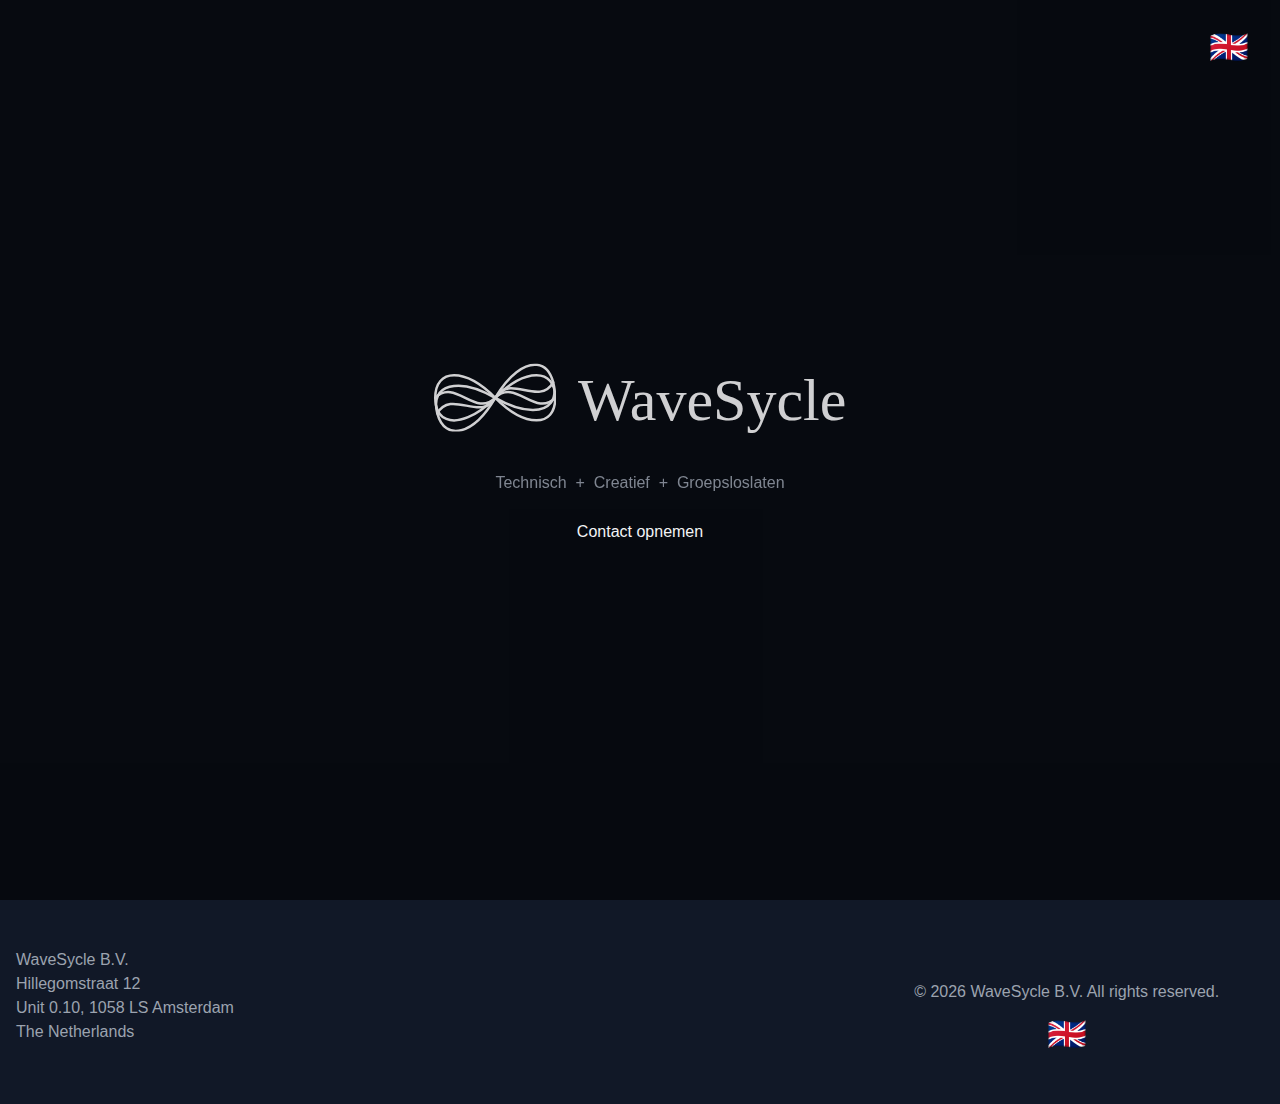
<file: nl/index.html>
<!DOCTYPE html><html><head><meta charset="utf-8">
<meta name="viewport" content="width=device-width, initial-scale=1">
<style>*,::backdrop,:after,:before{--tw-border-spacing-x:0;--tw-border-spacing-y:0;--tw-translate-x:0;--tw-translate-y:0;--tw-rotate:0;--tw-skew-x:0;--tw-skew-y:0;--tw-scale-x:1;--tw-scale-y:1;--tw-pan-x: ;--tw-pan-y: ;--tw-pinch-zoom: ;--tw-scroll-snap-strictness:proximity;--tw-gradient-from-position: ;--tw-gradient-via-position: ;--tw-gradient-to-position: ;--tw-ordinal: ;--tw-slashed-zero: ;--tw-numeric-figure: ;--tw-numeric-spacing: ;--tw-numeric-fraction: ;--tw-ring-inset: ;--tw-ring-offset-width:0px;--tw-ring-offset-color:#fff;--tw-ring-color:#3b82f680;--tw-ring-offset-shadow:0 0 #0000;--tw-ring-shadow:0 0 #0000;--tw-shadow:0 0 #0000;--tw-shadow-colored:0 0 #0000;--tw-blur: ;--tw-brightness: ;--tw-contrast: ;--tw-grayscale: ;--tw-hue-rotate: ;--tw-invert: ;--tw-saturate: ;--tw-sepia: ;--tw-drop-shadow: ;--tw-backdrop-blur: ;--tw-backdrop-brightness: ;--tw-backdrop-contrast: ;--tw-backdrop-grayscale: ;--tw-backdrop-hue-rotate: ;--tw-backdrop-invert: ;--tw-backdrop-opacity: ;--tw-backdrop-saturate: ;--tw-backdrop-sepia: ;--tw-contain-size: ;--tw-contain-layout: ;--tw-contain-paint: ;--tw-contain-style: }/*! tailwindcss v3.4.17 | MIT License | https://tailwindcss.com*/*,:after,:before{border:0 solid #e5e7eb;box-sizing:border-box}:after,:before{--tw-content:""}:host,html{line-height:1.5;-webkit-text-size-adjust:100%;font-family:ui-sans-serif,system-ui,sans-serif,Apple Color Emoji,Segoe UI Emoji,Segoe UI Symbol,Noto Color Emoji;font-feature-settings:normal;font-variation-settings:normal;-moz-tab-size:4;tab-size:4;-webkit-tap-highlight-color:transparent}body{line-height:inherit;margin:0}hr{border-top-width:1px;color:inherit;height:0}abbr:where([title]){-webkit-text-decoration:underline dotted;text-decoration:underline dotted}h1,h2,h3,h4,h5,h6{font-size:inherit;font-weight:inherit}a{color:inherit;text-decoration:inherit}b,strong{font-weight:bolder}code,kbd,pre,samp{font-family:ui-monospace,SFMono-Regular,Menlo,Monaco,Consolas,Liberation Mono,Courier New,monospace;font-feature-settings:normal;font-size:1em;font-variation-settings:normal}small{font-size:80%}sub,sup{font-size:75%;line-height:0;position:relative;vertical-align:initial}sub{bottom:-.25em}sup{top:-.5em}table{border-collapse:collapse;border-color:inherit;text-indent:0}button,input,optgroup,select,textarea{color:inherit;font-family:inherit;font-feature-settings:inherit;font-size:100%;font-variation-settings:inherit;font-weight:inherit;letter-spacing:inherit;line-height:inherit;margin:0;padding:0}button,select{text-transform:none}button,input:where([type=button]),input:where([type=reset]),input:where([type=submit]){-webkit-appearance:button;background-color:initial;background-image:none}:-moz-focusring{outline:auto}:-moz-ui-invalid{box-shadow:none}progress{vertical-align:initial}::-webkit-inner-spin-button,::-webkit-outer-spin-button{height:auto}[type=search]{-webkit-appearance:textfield;outline-offset:-2px}::-webkit-search-decoration{-webkit-appearance:none}::-webkit-file-upload-button{-webkit-appearance:button;font:inherit}summary{display:list-item}blockquote,dd,dl,figure,h1,h2,h3,h4,h5,h6,hr,p,pre{margin:0}fieldset{margin:0}fieldset,legend{padding:0}menu,ol,ul{list-style:none;margin:0;padding:0}dialog{padding:0}textarea{resize:vertical}input::placeholder,textarea::placeholder{color:#9ca3af;opacity:1}[role=button],button{cursor:pointer}:disabled{cursor:default}audio,canvas,embed,iframe,img,object,svg,video{display:block;vertical-align:middle}img,video{height:auto;max-width:100%}[hidden]:where(:not([hidden=until-found])){display:none}.container{width:100%}@media (min-width:640px){.container{max-width:640px}}@media (min-width:768px){.container{max-width:768px}}@media (min-width:1024px){.container{max-width:1024px}}@media (min-width:1280px){.container{max-width:1280px}}@media (min-width:1536px){.container{max-width:1536px}}.visible{visibility:visible}.fixed{position:fixed}.absolute{position:absolute}.relative{position:relative}.inset-0{top:0;right:0;bottom:0;left:0}.left-0{left:0}.right-0{right:0}.top-full{top:100%}.z-50{z-index:50}.mx-auto{margin-left:auto;margin-right:auto}.mb-1{margin-bottom:.25rem}.mb-12{margin-bottom:3rem}.mb-4{margin-bottom:1rem}.mb-6{margin-bottom:1.5rem}.mb-8{margin-bottom:2rem}.mr-2{margin-right:.5rem}.mt-0{margin-top:0}.mt-10{margin-top:2.5rem}.mt-2{margin-top:.5rem}.mt-4{margin-top:1rem}.mt-8{margin-top:2rem}.block{display:block}.flex{display:flex}.grid{display:grid}.hidden{display:none}.h-0\.5{height:.125rem}.h-5{height:1.25rem}.h-64{height:16rem}.h-full{height:100%}.min-h-screen{min-height:100vh}.w-5{width:1.25rem}.w-6{width:1.5rem}.w-full{width:100%}.max-w-2xl{max-width:42rem}.max-w-3xl{max-width:48rem}.flex-grow{flex-grow:1}.origin-top{transform-origin:top}.scale-100{--tw-scale-x:1;--tw-scale-y:1}.scale-100,.scale-95{transform:translate(var(--tw-translate-x),var(--tw-translate-y)) rotate(var(--tw-rotate)) skew(var(--tw-skew-x)) skewY(var(--tw-skew-y)) scaleX(var(--tw-scale-x)) scaleY(var(--tw-scale-y))}.scale-95{--tw-scale-x:.95;--tw-scale-y:.95}.transform{transform:translate(var(--tw-translate-x),var(--tw-translate-y)) rotate(var(--tw-rotate)) skew(var(--tw-skew-x)) skewY(var(--tw-skew-y)) scaleX(var(--tw-scale-x)) scaleY(var(--tw-scale-y))}.cursor-pointer{cursor:pointer}.grid-cols-1{grid-template-columns:repeat(1,minmax(0,1fr))}.flex-col{flex-direction:column}.items-center{align-items:center}.justify-center{justify-content:center}.justify-between{justify-content:space-between}.gap-12{gap:3rem}.gap-8{gap:2rem}.space-x-4>:not([hidden])~:not([hidden]){--tw-space-x-reverse:0;margin-left:calc(1rem*(1 - var(--tw-space-x-reverse)));margin-right:calc(1rem*var(--tw-space-x-reverse))}.space-x-8>:not([hidden])~:not([hidden]){--tw-space-x-reverse:0;margin-left:calc(2rem*(1 - var(--tw-space-x-reverse)));margin-right:calc(2rem*var(--tw-space-x-reverse))}.space-y-2>:not([hidden])~:not([hidden]){--tw-space-y-reverse:0;margin-bottom:calc(.5rem*var(--tw-space-y-reverse));margin-top:calc(.5rem*(1 - var(--tw-space-y-reverse)))}.overflow-hidden{overflow:hidden}.rounded-full{border-radius:9999px}.rounded-lg{border-radius:.5rem}.border{border-width:1px}.border-t{border-top-width:1px}.border-gray-800{--tw-border-opacity:1;border-color:rgb(31 41 55/var(--tw-border-opacity,1))}.border-secondary-bg{border-color:var(--secondary-bg)}.bg-black\/60{background-color:#0009}.bg-gray-900{--tw-bg-opacity:1;background-color:rgb(17 24 39/var(--tw-bg-opacity,1))}.bg-primary-bg{background-color:var(--primary-bg)}.bg-primary-text{background-color:var(--primary-text)}.bg-secondary-bg{background-color:var(--secondary-bg)}.bg-secondary-text{background-color:var(--secondary-text)}.object-cover{object-fit:cover}.p-2{padding:.5rem}.px-4{padding-left:1rem;padding-right:1rem}.px-8{padding-left:2rem;padding-right:2rem}.py-12{padding-bottom:3rem;padding-top:3rem}.py-2{padding-bottom:.5rem;padding-top:.5rem}.py-24{padding-bottom:6rem;padding-top:6rem}.py-3{padding-bottom:.75rem;padding-top:.75rem}.py-4{padding-bottom:1rem;padding-top:1rem}.pt-8{padding-top:2rem}.text-left{text-align:left}.text-center{text-align:center}.font-serif{font-family:ui-serif,Georgia,Cambria,Times New Roman,Times,serif}.text-2xl{font-size:1.5rem;line-height:2rem}.text-3xl{font-size:1.875rem;line-height:2.25rem}.text-4xl{font-size:2.25rem;line-height:2.5rem}.text-6xl{font-size:3.75rem;line-height:1}.text-lg{font-size:1.125rem}.text-lg,.text-xl{line-height:1.75rem}.text-xl{font-size:1.25rem}.font-bold{font-weight:700}.font-medium{font-weight:500}.italic{font-style:italic}.text-gray-400{--tw-text-opacity:1;color:rgb(156 163 175/var(--tw-text-opacity,1))}.text-gray-600{--tw-text-opacity:1;color:rgb(75 85 99/var(--tw-text-opacity,1))}.text-primary-bg{color:var(--primary-bg)}.text-primary-text{color:var(--primary-text)}.text-secondary-text{color:var(--secondary-text)}.text-white{--tw-text-opacity:1;color:rgb(255 255 255/var(--tw-text-opacity,1))}.underline{text-decoration-line:underline}.opacity-0{opacity:0}.opacity-100{opacity:1}.shadow-lg{--tw-shadow:0 10px 15px -3px #0000001a,0 4px 6px -4px #0000001a;--tw-shadow-colored:0 10px 15px -3px var(--tw-shadow-color),0 4px 6px -4px var(--tw-shadow-color)}.shadow-lg,.shadow-md{box-shadow:var(--tw-ring-offset-shadow,0 0 #0000),var(--tw-ring-shadow,0 0 #0000),var(--tw-shadow)}.shadow-md{--tw-shadow:0 4px 6px -1px #0000001a,0 2px 4px -2px #0000001a;--tw-shadow-colored:0 4px 6px -1px var(--tw-shadow-color),0 2px 4px -2px var(--tw-shadow-color)}.shadow-xl{--tw-shadow:0 20px 25px -5px #0000001a,0 8px 10px -6px #0000001a;--tw-shadow-colored:0 20px 25px -5px var(--tw-shadow-color),0 8px 10px -6px var(--tw-shadow-color);box-shadow:var(--tw-ring-offset-shadow,0 0 #0000),var(--tw-ring-shadow,0 0 #0000),var(--tw-shadow)}.transition{transition-duration:.15s;transition-property:color,background-color,border-color,text-decoration-color,fill,stroke,opacity,box-shadow,transform,filter,-webkit-backdrop-filter;transition-property:color,background-color,border-color,text-decoration-color,fill,stroke,opacity,box-shadow,transform,filter,backdrop-filter;transition-property:color,background-color,border-color,text-decoration-color,fill,stroke,opacity,box-shadow,transform,filter,backdrop-filter,-webkit-backdrop-filter;transition-timing-function:cubic-bezier(.4,0,.2,1)}.transition-all{transition-duration:.15s;transition-property:all;transition-timing-function:cubic-bezier(.4,0,.2,1)}.transition-colors{transition-duration:.15s;transition-property:color,background-color,border-color,text-decoration-color,fill,stroke;transition-timing-function:cubic-bezier(.4,0,.2,1)}.transition-opacity{transition-duration:.15s;transition-property:opacity;transition-timing-function:cubic-bezier(.4,0,.2,1)}.duration-100{transition-duration:.1s}.duration-1000{transition-duration:1s}.duration-200{transition-duration:.2s}.duration-300{transition-duration:.3s}.ease-in{transition-timing-function:cubic-bezier(.4,0,1,1)}.ease-out{transition-timing-function:cubic-bezier(0,0,.2,1)}.hover\:cursor-pointer:hover{cursor:pointer}.hover\:border-accent-hover:hover{border-color:var(--accent-hover)}.hover\:border-primary-text:hover{border-color:var(--primary-text)}.hover\:bg-accent:hover{background-color:var(--accent)}.hover\:bg-primary-text:hover{background-color:var(--primary-text)}.hover\:bg-secondary-bg:hover{background-color:var(--secondary-bg)}.hover\:text-primary-bg:hover{color:var(--primary-bg)}.hover\:text-primary-text:hover{color:var(--primary-text)}.hover\:text-white:hover{--tw-text-opacity:1;color:rgb(255 255 255/var(--tw-text-opacity,1))}.hover\:underline:hover{text-decoration-line:underline}@media (min-width:768px){.md\:flex{display:flex}.md\:hidden{display:none}.md\:grid-cols-3{grid-template-columns:repeat(3,minmax(0,1fr))}.md\:text-2xl{font-size:1.5rem;line-height:2rem}.md\:text-4xl{font-size:2.25rem;line-height:2.5rem}.md\:text-6xl{font-size:3.75rem;line-height:1}}</style>
<style>@tailwind base;@tailwind components;@tailwind utilities;body{background-color:var(--primary-bg)}*,:after,:before{--tw-border-spacing-x:0;--tw-border-spacing-y:0;--tw-translate-x:0;--tw-translate-y:0;--tw-rotate:0;--tw-skew-x:0;--tw-skew-y:0;--tw-scale-x:1;--tw-scale-y:1;--tw-pan-x: ;--tw-pan-y: ;--tw-pinch-zoom: ;--tw-scroll-snap-strictness:proximity;--tw-gradient-from-position: ;--tw-gradient-via-position: ;--tw-gradient-to-position: ;--tw-ordinal: ;--tw-slashed-zero: ;--tw-numeric-figure: ;--tw-numeric-spacing: ;--tw-numeric-fraction: ;--tw-ring-inset: ;--tw-ring-offset-width:0px;--tw-ring-offset-color:#fff;--tw-ring-color:rgba(59,130,246,.5);--tw-ring-offset-shadow:0 0 #0000;--tw-ring-shadow:0 0 #0000;--tw-shadow:0 0 #0000;--tw-shadow-colored:0 0 #0000;--tw-blur: ;--tw-brightness: ;--tw-contrast: ;--tw-grayscale: ;--tw-hue-rotate: ;--tw-invert: ;--tw-saturate: ;--tw-sepia: ;--tw-drop-shadow: ;--tw-backdrop-blur: ;--tw-backdrop-brightness: ;--tw-backdrop-contrast: ;--tw-backdrop-grayscale: ;--tw-backdrop-hue-rotate: ;--tw-backdrop-invert: ;--tw-backdrop-opacity: ;--tw-backdrop-saturate: ;--tw-backdrop-sepia: ;--tw-contain-size: ;--tw-contain-layout: ;--tw-contain-paint: ;--tw-contain-style: }::backdrop{--tw-border-spacing-x:0;--tw-border-spacing-y:0;--tw-translate-x:0;--tw-translate-y:0;--tw-rotate:0;--tw-skew-x:0;--tw-skew-y:0;--tw-scale-x:1;--tw-scale-y:1;--tw-pan-x: ;--tw-pan-y: ;--tw-pinch-zoom: ;--tw-scroll-snap-strictness:proximity;--tw-gradient-from-position: ;--tw-gradient-via-position: ;--tw-gradient-to-position: ;--tw-ordinal: ;--tw-slashed-zero: ;--tw-numeric-figure: ;--tw-numeric-spacing: ;--tw-numeric-fraction: ;--tw-ring-inset: ;--tw-ring-offset-width:0px;--tw-ring-offset-color:#fff;--tw-ring-color:rgba(59,130,246,.5);--tw-ring-offset-shadow:0 0 #0000;--tw-ring-shadow:0 0 #0000;--tw-shadow:0 0 #0000;--tw-shadow-colored:0 0 #0000;--tw-blur: ;--tw-brightness: ;--tw-contrast: ;--tw-grayscale: ;--tw-hue-rotate: ;--tw-invert: ;--tw-saturate: ;--tw-sepia: ;--tw-drop-shadow: ;--tw-backdrop-blur: ;--tw-backdrop-brightness: ;--tw-backdrop-contrast: ;--tw-backdrop-grayscale: ;--tw-backdrop-hue-rotate: ;--tw-backdrop-invert: ;--tw-backdrop-opacity: ;--tw-backdrop-saturate: ;--tw-backdrop-sepia: ;--tw-contain-size: ;--tw-contain-layout: ;--tw-contain-paint: ;--tw-contain-style: }/*! tailwindcss v3.4.17 | MIT License | https://tailwindcss.com*/*,:after,:before{border:0 solid #e5e7eb;box-sizing:border-box}:after,:before{--tw-content:""}:host,html{line-height:1.5;-webkit-text-size-adjust:100%;font-family:ui-sans-serif,system-ui,sans-serif,Apple Color Emoji,Segoe UI Emoji,Segoe UI Symbol,Noto Color Emoji;font-feature-settings:normal;font-variation-settings:normal;-moz-tab-size:4;-o-tab-size:4;tab-size:4;-webkit-tap-highlight-color:transparent}body{line-height:inherit;margin:0}hr{border-top-width:1px;color:inherit;height:0}abbr:where([title]){-webkit-text-decoration:underline dotted;text-decoration:underline dotted}h1,h2,h3,h4,h5,h6{font-size:inherit;font-weight:inherit}a{color:inherit;text-decoration:inherit}b,strong{font-weight:bolder}code,kbd,pre,samp{font-family:ui-monospace,SFMono-Regular,Menlo,Monaco,Consolas,Liberation Mono,Courier New,monospace;font-feature-settings:normal;font-size:1em;font-variation-settings:normal}small{font-size:80%}sub,sup{font-size:75%;line-height:0;position:relative;vertical-align:baseline}sub{bottom:-.25em}sup{top:-.5em}table{border-collapse:collapse;border-color:inherit;text-indent:0}button,input,optgroup,select,textarea{color:inherit;font-family:inherit;font-feature-settings:inherit;font-size:100%;font-variation-settings:inherit;font-weight:inherit;letter-spacing:inherit;line-height:inherit;margin:0;padding:0}button,select{text-transform:none}button,input:where([type=button]),input:where([type=reset]),input:where([type=submit]){-webkit-appearance:button;background-color:transparent;background-image:none}:-moz-focusring{outline:auto}:-moz-ui-invalid{box-shadow:none}progress{vertical-align:baseline}::-webkit-inner-spin-button,::-webkit-outer-spin-button{height:auto}[type=search]{-webkit-appearance:textfield;outline-offset:-2px}::-webkit-search-decoration{-webkit-appearance:none}::-webkit-file-upload-button{-webkit-appearance:button;font:inherit}summary{display:list-item}blockquote,dd,dl,figure,h1,h2,h3,h4,h5,h6,hr,p,pre{margin:0}fieldset{margin:0}fieldset,legend{padding:0}menu,ol,ul{list-style:none;margin:0;padding:0}dialog{padding:0}textarea{resize:vertical}input::-moz-placeholder,textarea::-moz-placeholder{color:#9ca3af;opacity:1}input::placeholder,textarea::placeholder{color:#9ca3af;opacity:1}[role=button],button{cursor:pointer}:disabled{cursor:default}audio,canvas,embed,iframe,img,object,svg,video{display:block;vertical-align:middle}img,video{height:auto;max-width:100%}[hidden]:where(:not([hidden=until-found])){display:none}:root{--primary-bg:#111827;--secondary-bg:#1f2937;--primary-text:#f3f4f6;--secondary-text:#9ca3af;--accent:#94a3b8;--accent-hover:#64748b}.light{--primary-bg:#fff;--secondary-bg:#f3f4f6;--primary-text:#111827;--secondary-text:#4b5563;--accent:#475569;--accent-hover:#334155}html{background-color:var(--background-primary);color:var(--text-primary);font-family:Inter,sans-serif;transition-duration:.3s;transition-property:color,background-color,border-color,text-decoration-color,fill,stroke;transition-timing-function:cubic-bezier(.4,0,.2,1)}.font-serif,h1,h2,h3,h4,h5,h6{font-family:Cormorant Garamond,serif}.container{width:100%}@media (min-width:640px){.container{max-width:640px}}@media (min-width:768px){.container{max-width:768px}}@media (min-width:1024px){.container{max-width:1024px}}@media (min-width:1280px){.container{max-width:1280px}}@media (min-width:1536px){.container{max-width:1536px}}.visible{visibility:visible}.fixed{position:fixed}.absolute{position:absolute}.relative{position:relative}.inset-0{top:0;right:0;bottom:0;left:0}.left-0{left:0}.right-0{right:0}.top-full{top:100%}.z-50{z-index:50}.mx-auto{margin-left:auto;margin-right:auto}.mb-1{margin-bottom:.25rem}.mb-12{margin-bottom:3rem}.mb-4{margin-bottom:1rem}.mb-6{margin-bottom:1.5rem}.mb-8{margin-bottom:2rem}.mr-2{margin-right:.5rem}.mt-0{margin-top:0}.mt-10{margin-top:2.5rem}.mt-2{margin-top:.5rem}.mt-4{margin-top:1rem}.mt-8{margin-top:2rem}.block{display:block}.flex{display:flex}.grid{display:grid}.hidden{display:none}.h-0\.5{height:.125rem}.h-5{height:1.25rem}.h-64{height:16rem}.h-full{height:100%}.min-h-screen{min-height:100vh}.w-5{width:1.25rem}.w-6{width:1.5rem}.w-full{width:100%}.max-w-2xl{max-width:42rem}.max-w-3xl{max-width:48rem}.flex-grow{flex-grow:1}.origin-top{transform-origin:top}.scale-100{--tw-scale-x:1;--tw-scale-y:1}.scale-100,.scale-95{transform:translate(var(--tw-translate-x),var(--tw-translate-y)) rotate(var(--tw-rotate)) skew(var(--tw-skew-x)) skewY(var(--tw-skew-y)) scaleX(var(--tw-scale-x)) scaleY(var(--tw-scale-y))}.scale-95{--tw-scale-x:.95;--tw-scale-y:.95}.transform{transform:translate(var(--tw-translate-x),var(--tw-translate-y)) rotate(var(--tw-rotate)) skew(var(--tw-skew-x)) skewY(var(--tw-skew-y)) scaleX(var(--tw-scale-x)) scaleY(var(--tw-scale-y))}.cursor-pointer{cursor:pointer}.grid-cols-1{grid-template-columns:repeat(1,minmax(0,1fr))}.flex-col{flex-direction:column}.items-center{align-items:center}.justify-center{justify-content:center}.justify-between{justify-content:space-between}.gap-12{gap:3rem}.gap-8{gap:2rem}.space-x-4>:not([hidden])~:not([hidden]){--tw-space-x-reverse:0;margin-left:calc(1rem*(1 - var(--tw-space-x-reverse)));margin-right:calc(1rem*var(--tw-space-x-reverse))}.space-x-8>:not([hidden])~:not([hidden]){--tw-space-x-reverse:0;margin-left:calc(2rem*(1 - var(--tw-space-x-reverse)));margin-right:calc(2rem*var(--tw-space-x-reverse))}.space-y-2>:not([hidden])~:not([hidden]){--tw-space-y-reverse:0;margin-bottom:calc(.5rem*var(--tw-space-y-reverse));margin-top:calc(.5rem*(1 - var(--tw-space-y-reverse)))}.overflow-hidden{overflow:hidden}.rounded-full{border-radius:9999px}.rounded-lg{border-radius:.5rem}.border{border-width:1px}.border-t{border-top-width:1px}.border-gray-800{--tw-border-opacity:1;border-color:rgb(31 41 55/var(--tw-border-opacity,1))}.border-secondary-bg{border-color:var(--secondary-bg)}.bg-black\/60{background-color:#0009}.bg-gray-900{--tw-bg-opacity:1;background-color:rgb(17 24 39/var(--tw-bg-opacity,1))}.bg-primary-bg{background-color:var(--primary-bg)}.bg-primary-text{background-color:var(--primary-text)}.bg-secondary-bg{background-color:var(--secondary-bg)}.bg-secondary-text{background-color:var(--secondary-text)}.object-cover{-o-object-fit:cover;object-fit:cover}.p-2{padding:.5rem}.px-4{padding-left:1rem;padding-right:1rem}.px-8{padding-left:2rem;padding-right:2rem}.py-12{padding-bottom:3rem;padding-top:3rem}.py-2{padding-bottom:.5rem;padding-top:.5rem}.py-24{padding-bottom:6rem;padding-top:6rem}.py-3{padding-bottom:.75rem;padding-top:.75rem}.py-4{padding-bottom:1rem;padding-top:1rem}.pt-8{padding-top:2rem}.text-left{text-align:left}.text-center{text-align:center}.font-serif{font-family:ui-serif,Georgia,Cambria,Times New Roman,Times,serif}.text-2xl{font-size:1.5rem;line-height:2rem}.text-3xl{font-size:1.875rem;line-height:2.25rem}.text-4xl{font-size:2.25rem;line-height:2.5rem}.text-6xl{font-size:3.75rem;line-height:1}.text-lg{font-size:1.125rem}.text-lg,.text-xl{line-height:1.75rem}.text-xl{font-size:1.25rem}.font-bold{font-weight:700}.font-medium{font-weight:500}.italic{font-style:italic}.text-gray-400{--tw-text-opacity:1;color:rgb(156 163 175/var(--tw-text-opacity,1))}.text-gray-600{--tw-text-opacity:1;color:rgb(75 85 99/var(--tw-text-opacity,1))}.text-primary-bg{color:var(--primary-bg)}.text-primary-text{color:var(--primary-text)}.text-secondary-text{color:var(--secondary-text)}.text-white{--tw-text-opacity:1;color:rgb(255 255 255/var(--tw-text-opacity,1))}.underline{text-decoration-line:underline}.opacity-0{opacity:0}.opacity-100{opacity:1}.shadow-lg{--tw-shadow:0 10px 15px -3px rgba(0,0,0,.1),0 4px 6px -4px rgba(0,0,0,.1);--tw-shadow-colored:0 10px 15px -3px var(--tw-shadow-color),0 4px 6px -4px var(--tw-shadow-color)}.shadow-lg,.shadow-md{box-shadow:var(--tw-ring-offset-shadow,0 0 #0000),var(--tw-ring-shadow,0 0 #0000),var(--tw-shadow)}.shadow-md{--tw-shadow:0 4px 6px -1px rgba(0,0,0,.1),0 2px 4px -2px rgba(0,0,0,.1);--tw-shadow-colored:0 4px 6px -1px var(--tw-shadow-color),0 2px 4px -2px var(--tw-shadow-color)}.shadow-xl{--tw-shadow:0 20px 25px -5px rgba(0,0,0,.1),0 8px 10px -6px rgba(0,0,0,.1);--tw-shadow-colored:0 20px 25px -5px var(--tw-shadow-color),0 8px 10px -6px var(--tw-shadow-color);box-shadow:var(--tw-ring-offset-shadow,0 0 #0000),var(--tw-ring-shadow,0 0 #0000),var(--tw-shadow)}.transition{transition-duration:.15s;transition-property:color,background-color,border-color,text-decoration-color,fill,stroke,opacity,box-shadow,transform,filter,-webkit-backdrop-filter;transition-property:color,background-color,border-color,text-decoration-color,fill,stroke,opacity,box-shadow,transform,filter,backdrop-filter;transition-property:color,background-color,border-color,text-decoration-color,fill,stroke,opacity,box-shadow,transform,filter,backdrop-filter,-webkit-backdrop-filter;transition-timing-function:cubic-bezier(.4,0,.2,1)}.transition-all{transition-duration:.15s;transition-property:all;transition-timing-function:cubic-bezier(.4,0,.2,1)}.transition-colors{transition-duration:.15s;transition-property:color,background-color,border-color,text-decoration-color,fill,stroke;transition-timing-function:cubic-bezier(.4,0,.2,1)}.transition-opacity{transition-duration:.15s;transition-property:opacity;transition-timing-function:cubic-bezier(.4,0,.2,1)}.duration-100{transition-duration:.1s}.duration-1000{transition-duration:1s}.duration-200{transition-duration:.2s}.duration-300{transition-duration:.3s}.ease-in{transition-timing-function:cubic-bezier(.4,0,1,1)}.ease-out{transition-timing-function:cubic-bezier(0,0,.2,1)}html{scroll-behavior:smooth}.fade-enter-active,.fade-leave-active{transition:opacity 2.5s ease}.fade-enter-from,.fade-leave-to{opacity:0}[v-cloak]{display:none}.hover\:cursor-pointer:hover{cursor:pointer}.hover\:border-accent-hover:hover{border-color:var(--accent-hover)}.hover\:border-primary-text:hover{border-color:var(--primary-text)}.hover\:bg-accent:hover{background-color:var(--accent)}.hover\:bg-primary-text:hover{background-color:var(--primary-text)}.hover\:bg-secondary-bg:hover{background-color:var(--secondary-bg)}.hover\:text-primary-bg:hover{color:var(--primary-bg)}.hover\:text-primary-text:hover{color:var(--primary-text)}.hover\:text-white:hover{--tw-text-opacity:1;color:rgb(255 255 255/var(--tw-text-opacity,1))}.hover\:underline:hover{text-decoration-line:underline}@media (min-width:768px){.md\:flex{display:flex}.md\:hidden{display:none}.md\:grid-cols-3{grid-template-columns:repeat(3,minmax(0,1fr))}.md\:text-2xl{font-size:1.5rem;line-height:2rem}.md\:text-4xl{font-size:2.25rem;line-height:2.5rem}.md\:text-6xl{font-size:3.75rem;line-height:1}}</style>
<style>[v-cloak][data-v-75257c38]{display:none}.content-max-width[data-v-75257c38]{margin-left:auto;margin-right:auto;max-width:500px}.upper-right[data-v-75257c38]{position:absolute;right:25px;top:25px}</style>
<style>.language-switcher[data-v-1c533982]{display:inline-block}button[data-v-1c533982]{background:none;border:none;border-radius:4px;cursor:pointer;padding:6px;transition:transform .2s ease}button[data-v-1c533982]:hover{transform:scale(1.1)}.flag-emoji[data-v-1c533982]{display:block;font-size:2em;line-height:1}</style>
<link rel="stylesheet" href="/_nuxt/LanguageSwitcher.BWpop3wG.css" crossorigin>
<link rel="preload" as="fetch" crossorigin="anonymous" href="/nl/_payload.json?5d36f95b-323b-438c-a98d-773ec58c29f5">
<link rel="modulepreload" as="script" crossorigin href="/_nuxt/B-PxJLES.js">
<link rel="modulepreload" as="script" crossorigin href="/_nuxt/DHJQ1MSC.js">
<link rel="modulepreload" as="script" crossorigin href="/_nuxt/DUw4VRkS.js">
<link rel="modulepreload" as="script" crossorigin href="/_nuxt/DlAUqK2U.js">
<link rel="modulepreload" as="script" crossorigin href="/_nuxt/fK5Iy3P2.js">
<link rel="modulepreload" as="script" crossorigin href="/_nuxt/PxHojR5_.js">
<link rel="preload" as="fetch" fetchpriority="low" crossorigin="anonymous" href="/_nuxt/builds/meta/5d36f95b-323b-438c-a98d-773ec58c29f5.json">
<link rel="prefetch" as="script" crossorigin href="/_nuxt/DUYfGtLp.js">
<link rel="prefetch" as="script" crossorigin href="/_nuxt/Ba_DyVxa.js">
<link rel="prefetch" as="script" crossorigin href="/_nuxt/Bp8vZzLd.js">
<link rel="prefetch" as="script" crossorigin href="/_nuxt/Bqox9XQN.js">
<meta name="description" content>
<script type="module" src="/_nuxt/B-PxJLES.js" crossorigin></script></head><body><div id="__nuxt"><div class="dark"><!--[--><div class="min-h-screen flex flex-col dark"><main class="flex-grow"><!--[--><div data-v-75257c38><div class="hidden" data-v-75257c38><!--[--><div class="text-white" data-v-75257c38><h1 data-v-75257c38>WaveSycle</h1><!----><!----></div><div class="text-white" data-v-75257c38><h1 data-v-75257c38>Technisch</h1><p data-v-75257c38>Agentische AI-workflows, Laravel, GraphQL, Vue/Nuxt ontwikkeling</p><p data-v-75257c38>Natuurlijke expertise en ervaring in een snel veranderend vakgebied.</p></div><div class="text-white" data-v-75257c38><h1 data-v-75257c38>Creatief</h1><p data-v-75257c38>Video, muziekproductie &amp; scoring.</p><p data-v-75257c38>Laat ons u helpen uw verhaal te vertellen. Op menselijke wijze.</p></div><div class="text-white" data-v-75257c38><h1 data-v-75257c38>Groepsloslaten</h1><p data-v-75257c38>Los ongewenste emoties op die je tegenhouden.</p><p data-v-75257c38>We komen samen in een groep om eenvoudige, krachtige vragen te leren die levens kunnen veranderen.</p></div><!--]--><p data-v-75257c38>Technical + Creative + Group Releasing</p><p data-v-75257c38>WaveSycle B.V. is gevestigd in Amsterdam.</p><!--[--><div data-v-75257c38><h1 data-v-75257c38>Technisch</h1><p data-v-75257c38>Agentische AI-workflows, Laravel, GraphQL, Vue/Nuxt ontwikkeling</p><p data-v-75257c38>Natuurlijke expertise en ervaring in een snel veranderend vakgebied.</p></div><div data-v-75257c38><h1 data-v-75257c38>Creatief</h1><p data-v-75257c38>Video, muziekproductie &amp; scoring.</p><p data-v-75257c38>Laat ons u helpen uw verhaal te vertellen. Op menselijke wijze.</p></div><div data-v-75257c38><h1 data-v-75257c38>Groepsloslaten</h1><p data-v-75257c38>Los ongewenste emoties op die je tegenhouden.</p><p data-v-75257c38>We komen samen in een groep om eenvoudige, krachtige vragen te leren die levens kunnen veranderen.</p></div><!--]--></div><span data-v-75257c38></span></div><!--]--></main><div class="hidden"><footer class="bg-gray-900 text-white py-12"><div class="container mx-auto px-4"><div class="grid grid-cols-1 md:grid-cols-3 gap-8"><div><p class="text-gray-400">WaveSycle B.V.</p><p class="text-gray-400">Hillegomstraat 12</p><p class="text-gray-400">Unit 0.10, 1058 LS Amsterdam</p><p class="text-gray-400">The Netherlands</p></div><div></div><div class="mt-0 pt-8 text-center text-gray-400"><p>© 2025 WaveSycle B.V. All rights reserved.</p><div class="language-switcher mt-2" data-v-1c533982><button aria-label="Switch to English" data-v-1c533982><span class="flag-emoji" data-v-1c533982>🇬🇧</span></button></div></div></div></div></footer></div><span></span></div><!--]--></div></div><div id="teleports"></div><script type="application/json" data-nuxt-data="nuxt-app" data-ssr="true" id="__NUXT_DATA__" data-src="/nl/_payload.json?5d36f95b-323b-438c-a98d-773ec58c29f5">[{"state":1,"once":4,"_errors":5,"serverRendered":7,"path":8,"prerenderedAt":9},["Reactive",2],{"$snuxt-i18n-meta":3},{},["Set"],["ShallowReactive",6],{},true,"/nl",1749218663188]</script>
<script>window.__NUXT__={};window.__NUXT__.config={public:{previewSecret:"release",isGenerating:false,motion:{},i18n:{baseUrl:"",defaultLocale:"en",defaultDirection:"ltr",strategy:"prefix",lazy:false,rootRedirect:"",routesNameSeparator:"___",defaultLocaleRouteNameSuffix:"default",skipSettingLocaleOnNavigate:false,differentDomains:false,trailingSlash:false,locales:[{code:"en",iso:"en-US",name:"English",files:[{path:"/Users/erinala/Code/WaveSycle/wavesycle.com/i18n/locales/en.ts",cache:""}]},{code:"nl",iso:"nl-NL",name:"Nederlands",files:[{path:"/Users/erinala/Code/WaveSycle/wavesycle.com/i18n/locales/nl.ts",cache:""}]}],detectBrowserLanguage:{alwaysRedirect:false,cookieCrossOrigin:false,cookieDomain:"",cookieKey:"i18n_redirected",cookieSecure:false,fallbackLocale:"",redirectOn:"root",useCookie:true},experimental:{localeDetector:"",switchLocalePathLinkSSR:false,autoImportTranslationFunctions:false,typedPages:true,typedOptionsAndMessages:false,generatedLocaleFilePathFormat:"absolute",alternateLinkCanonicalQueries:false,hmr:true},multiDomainLocales:false}},app:{baseURL:"/",buildId:"5d36f95b-323b-438c-a98d-773ec58c29f5",buildAssetsDir:"/_nuxt/",cdnURL:""}}</script></body></html>
</file>
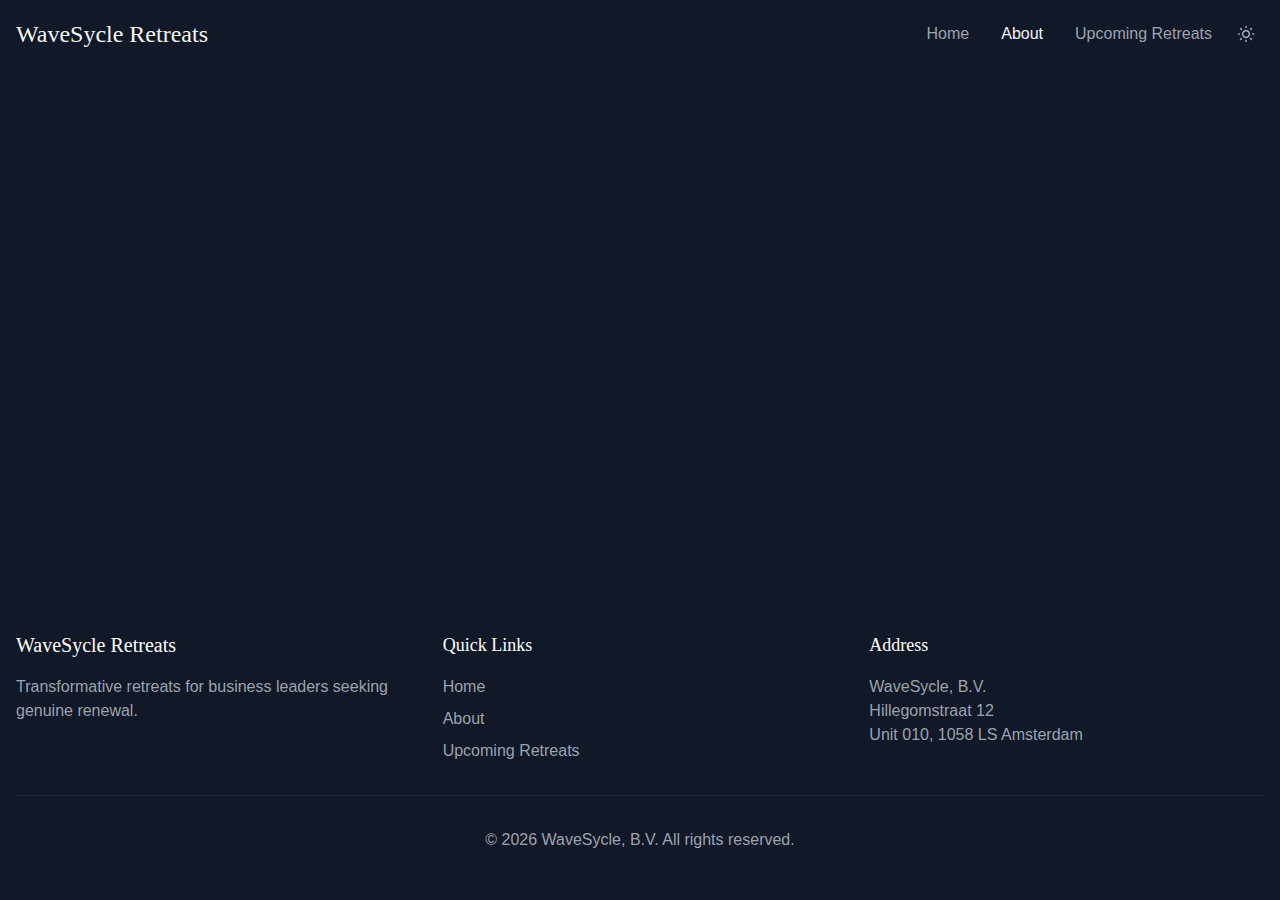
<file: release-preview/about/index.html>
<!DOCTYPE html><html><head><meta charset="utf-8">
<meta name="viewport" content="width=device-width, initial-scale=1">
<style>*,::backdrop,:after,:before{--tw-border-spacing-x:0;--tw-border-spacing-y:0;--tw-translate-x:0;--tw-translate-y:0;--tw-rotate:0;--tw-skew-x:0;--tw-skew-y:0;--tw-scale-x:1;--tw-scale-y:1;--tw-pan-x: ;--tw-pan-y: ;--tw-pinch-zoom: ;--tw-scroll-snap-strictness:proximity;--tw-gradient-from-position: ;--tw-gradient-via-position: ;--tw-gradient-to-position: ;--tw-ordinal: ;--tw-slashed-zero: ;--tw-numeric-figure: ;--tw-numeric-spacing: ;--tw-numeric-fraction: ;--tw-ring-inset: ;--tw-ring-offset-width:0px;--tw-ring-offset-color:#fff;--tw-ring-color:#3b82f680;--tw-ring-offset-shadow:0 0 #0000;--tw-ring-shadow:0 0 #0000;--tw-shadow:0 0 #0000;--tw-shadow-colored:0 0 #0000;--tw-blur: ;--tw-brightness: ;--tw-contrast: ;--tw-grayscale: ;--tw-hue-rotate: ;--tw-invert: ;--tw-saturate: ;--tw-sepia: ;--tw-drop-shadow: ;--tw-backdrop-blur: ;--tw-backdrop-brightness: ;--tw-backdrop-contrast: ;--tw-backdrop-grayscale: ;--tw-backdrop-hue-rotate: ;--tw-backdrop-invert: ;--tw-backdrop-opacity: ;--tw-backdrop-saturate: ;--tw-backdrop-sepia: ;--tw-contain-size: ;--tw-contain-layout: ;--tw-contain-paint: ;--tw-contain-style: }/*! tailwindcss v3.4.17 | MIT License | https://tailwindcss.com*/*,:after,:before{border:0 solid #e5e7eb;box-sizing:border-box}:after,:before{--tw-content:""}:host,html{line-height:1.5;-webkit-text-size-adjust:100%;font-family:ui-sans-serif,system-ui,sans-serif,Apple Color Emoji,Segoe UI Emoji,Segoe UI Symbol,Noto Color Emoji;font-feature-settings:normal;font-variation-settings:normal;-moz-tab-size:4;tab-size:4;-webkit-tap-highlight-color:transparent}body{line-height:inherit;margin:0}hr{border-top-width:1px;color:inherit;height:0}abbr:where([title]){-webkit-text-decoration:underline dotted;text-decoration:underline dotted}h1,h2,h3,h4,h5,h6{font-size:inherit;font-weight:inherit}a{color:inherit;text-decoration:inherit}b,strong{font-weight:bolder}code,kbd,pre,samp{font-family:ui-monospace,SFMono-Regular,Menlo,Monaco,Consolas,Liberation Mono,Courier New,monospace;font-feature-settings:normal;font-size:1em;font-variation-settings:normal}small{font-size:80%}sub,sup{font-size:75%;line-height:0;position:relative;vertical-align:initial}sub{bottom:-.25em}sup{top:-.5em}table{border-collapse:collapse;border-color:inherit;text-indent:0}button,input,optgroup,select,textarea{color:inherit;font-family:inherit;font-feature-settings:inherit;font-size:100%;font-variation-settings:inherit;font-weight:inherit;letter-spacing:inherit;line-height:inherit;margin:0;padding:0}button,select{text-transform:none}button,input:where([type=button]),input:where([type=reset]),input:where([type=submit]){-webkit-appearance:button;background-color:initial;background-image:none}:-moz-focusring{outline:auto}:-moz-ui-invalid{box-shadow:none}progress{vertical-align:initial}::-webkit-inner-spin-button,::-webkit-outer-spin-button{height:auto}[type=search]{-webkit-appearance:textfield;outline-offset:-2px}::-webkit-search-decoration{-webkit-appearance:none}::-webkit-file-upload-button{-webkit-appearance:button;font:inherit}summary{display:list-item}blockquote,dd,dl,figure,h1,h2,h3,h4,h5,h6,hr,p,pre{margin:0}fieldset{margin:0}fieldset,legend{padding:0}menu,ol,ul{list-style:none;margin:0;padding:0}dialog{padding:0}textarea{resize:vertical}input::placeholder,textarea::placeholder{color:#9ca3af;opacity:1}[role=button],button{cursor:pointer}:disabled{cursor:default}audio,canvas,embed,iframe,img,object,svg,video{display:block;vertical-align:middle}img,video{height:auto;max-width:100%}[hidden]:where(:not([hidden=until-found])){display:none}.container{width:100%}@media (min-width:640px){.container{max-width:640px}}@media (min-width:768px){.container{max-width:768px}}@media (min-width:1024px){.container{max-width:1024px}}@media (min-width:1280px){.container{max-width:1280px}}@media (min-width:1536px){.container{max-width:1536px}}.visible{visibility:visible}.fixed{position:fixed}.absolute{position:absolute}.relative{position:relative}.inset-0{top:0;right:0;bottom:0;left:0}.left-0{left:0}.right-0{right:0}.top-full{top:100%}.z-50{z-index:50}.mx-auto{margin-left:auto;margin-right:auto}.mb-1{margin-bottom:.25rem}.mb-12{margin-bottom:3rem}.mb-4{margin-bottom:1rem}.mb-6{margin-bottom:1.5rem}.mb-8{margin-bottom:2rem}.mr-2{margin-right:.5rem}.mt-10{margin-top:2.5rem}.mt-4{margin-top:1rem}.mt-8{margin-top:2rem}.block{display:block}.flex{display:flex}.grid{display:grid}.hidden{display:none}.h-0\.5{height:.125rem}.h-5{height:1.25rem}.h-64{height:16rem}.h-full{height:100%}.min-h-screen{min-height:100vh}.w-5{width:1.25rem}.w-6{width:1.5rem}.w-full{width:100%}.max-w-2xl{max-width:42rem}.max-w-3xl{max-width:48rem}.flex-grow{flex-grow:1}.origin-top{transform-origin:top}.scale-100{--tw-scale-x:1;--tw-scale-y:1}.scale-100,.scale-95{transform:translate(var(--tw-translate-x),var(--tw-translate-y)) rotate(var(--tw-rotate)) skew(var(--tw-skew-x)) skewY(var(--tw-skew-y)) scaleX(var(--tw-scale-x)) scaleY(var(--tw-scale-y))}.scale-95{--tw-scale-x:.95;--tw-scale-y:.95}.transform{transform:translate(var(--tw-translate-x),var(--tw-translate-y)) rotate(var(--tw-rotate)) skew(var(--tw-skew-x)) skewY(var(--tw-skew-y)) scaleX(var(--tw-scale-x)) scaleY(var(--tw-scale-y))}.cursor-pointer{cursor:pointer}.grid-cols-1{grid-template-columns:repeat(1,minmax(0,1fr))}.flex-col{flex-direction:column}.items-center{align-items:center}.justify-center{justify-content:center}.justify-between{justify-content:space-between}.gap-12{gap:3rem}.gap-8{gap:2rem}.space-x-4>:not([hidden])~:not([hidden]){--tw-space-x-reverse:0;margin-left:calc(1rem*(1 - var(--tw-space-x-reverse)));margin-right:calc(1rem*var(--tw-space-x-reverse))}.space-x-8>:not([hidden])~:not([hidden]){--tw-space-x-reverse:0;margin-left:calc(2rem*(1 - var(--tw-space-x-reverse)));margin-right:calc(2rem*var(--tw-space-x-reverse))}.space-y-2>:not([hidden])~:not([hidden]){--tw-space-y-reverse:0;margin-bottom:calc(.5rem*var(--tw-space-y-reverse));margin-top:calc(.5rem*(1 - var(--tw-space-y-reverse)))}.overflow-hidden{overflow:hidden}.rounded-full{border-radius:9999px}.rounded-lg{border-radius:.5rem}.border{border-width:1px}.border-t{border-top-width:1px}.border-gray-800{--tw-border-opacity:1;border-color:rgb(31 41 55/var(--tw-border-opacity,1))}.border-secondary-bg{border-color:var(--secondary-bg)}.bg-black\/60{background-color:#0009}.bg-gray-900{--tw-bg-opacity:1;background-color:rgb(17 24 39/var(--tw-bg-opacity,1))}.bg-primary-bg{background-color:var(--primary-bg)}.bg-primary-text{background-color:var(--primary-text)}.bg-secondary-bg{background-color:var(--secondary-bg)}.bg-secondary-text{background-color:var(--secondary-text)}.object-cover{object-fit:cover}.p-2{padding:.5rem}.px-4{padding-left:1rem;padding-right:1rem}.px-8{padding-left:2rem;padding-right:2rem}.py-12{padding-bottom:3rem;padding-top:3rem}.py-2{padding-bottom:.5rem;padding-top:.5rem}.py-24{padding-bottom:6rem;padding-top:6rem}.py-3{padding-bottom:.75rem;padding-top:.75rem}.py-4{padding-bottom:1rem;padding-top:1rem}.pt-8{padding-top:2rem}.text-center{text-align:center}.font-serif{font-family:ui-serif,Georgia,Cambria,Times New Roman,Times,serif}.text-2xl{font-size:1.5rem;line-height:2rem}.text-3xl{font-size:1.875rem;line-height:2.25rem}.text-4xl{font-size:2.25rem;line-height:2.5rem}.text-6xl{font-size:3.75rem;line-height:1}.text-lg{font-size:1.125rem}.text-lg,.text-xl{line-height:1.75rem}.text-xl{font-size:1.25rem}.font-bold{font-weight:700}.font-medium{font-weight:500}.italic{font-style:italic}.text-gray-400{--tw-text-opacity:1;color:rgb(156 163 175/var(--tw-text-opacity,1))}.text-gray-600{--tw-text-opacity:1;color:rgb(75 85 99/var(--tw-text-opacity,1))}.text-primary-bg{color:var(--primary-bg)}.text-primary-text{color:var(--primary-text)}.text-secondary-text{color:var(--secondary-text)}.text-white{--tw-text-opacity:1;color:rgb(255 255 255/var(--tw-text-opacity,1))}.opacity-0{opacity:0}.opacity-100{opacity:1}.shadow-lg{--tw-shadow:0 10px 15px -3px #0000001a,0 4px 6px -4px #0000001a;--tw-shadow-colored:0 10px 15px -3px var(--tw-shadow-color),0 4px 6px -4px var(--tw-shadow-color)}.shadow-lg,.shadow-md{box-shadow:var(--tw-ring-offset-shadow,0 0 #0000),var(--tw-ring-shadow,0 0 #0000),var(--tw-shadow)}.shadow-md{--tw-shadow:0 4px 6px -1px #0000001a,0 2px 4px -2px #0000001a;--tw-shadow-colored:0 4px 6px -1px var(--tw-shadow-color),0 2px 4px -2px var(--tw-shadow-color)}.shadow-xl{--tw-shadow:0 20px 25px -5px #0000001a,0 8px 10px -6px #0000001a;--tw-shadow-colored:0 20px 25px -5px var(--tw-shadow-color),0 8px 10px -6px var(--tw-shadow-color);box-shadow:var(--tw-ring-offset-shadow,0 0 #0000),var(--tw-ring-shadow,0 0 #0000),var(--tw-shadow)}.transition{transition-duration:.15s;transition-property:color,background-color,border-color,text-decoration-color,fill,stroke,opacity,box-shadow,transform,filter,-webkit-backdrop-filter;transition-property:color,background-color,border-color,text-decoration-color,fill,stroke,opacity,box-shadow,transform,filter,backdrop-filter;transition-property:color,background-color,border-color,text-decoration-color,fill,stroke,opacity,box-shadow,transform,filter,backdrop-filter,-webkit-backdrop-filter;transition-timing-function:cubic-bezier(.4,0,.2,1)}.transition-all{transition-duration:.15s;transition-property:all;transition-timing-function:cubic-bezier(.4,0,.2,1)}.transition-colors{transition-duration:.15s;transition-property:color,background-color,border-color,text-decoration-color,fill,stroke;transition-timing-function:cubic-bezier(.4,0,.2,1)}.transition-opacity{transition-duration:.15s;transition-property:opacity;transition-timing-function:cubic-bezier(.4,0,.2,1)}.duration-100{transition-duration:.1s}.duration-1000{transition-duration:1s}.duration-200{transition-duration:.2s}.duration-300{transition-duration:.3s}.ease-in{transition-timing-function:cubic-bezier(.4,0,1,1)}.ease-out{transition-timing-function:cubic-bezier(0,0,.2,1)}.hover\:cursor-pointer:hover{cursor:pointer}.hover\:border-accent-hover:hover{border-color:var(--accent-hover)}.hover\:border-primary-text:hover{border-color:var(--primary-text)}.hover\:bg-accent:hover{background-color:var(--accent)}.hover\:bg-primary-text:hover{background-color:var(--primary-text)}.hover\:bg-secondary-bg:hover{background-color:var(--secondary-bg)}.hover\:text-primary-bg:hover{color:var(--primary-bg)}.hover\:text-primary-text:hover{color:var(--primary-text)}.hover\:text-white:hover{--tw-text-opacity:1;color:rgb(255 255 255/var(--tw-text-opacity,1))}.hover\:underline:hover{text-decoration-line:underline}@media (min-width:768px){.md\:flex{display:flex}.md\:hidden{display:none}.md\:grid-cols-3{grid-template-columns:repeat(3,minmax(0,1fr))}.md\:text-2xl{font-size:1.5rem;line-height:2rem}.md\:text-4xl{font-size:2.25rem;line-height:2.5rem}.md\:text-6xl{font-size:3.75rem;line-height:1}}</style>
<style>@tailwind base;@tailwind components;@tailwind utilities;body{background-color:var(--primary-bg)}*,:after,:before{--tw-border-spacing-x:0;--tw-border-spacing-y:0;--tw-translate-x:0;--tw-translate-y:0;--tw-rotate:0;--tw-skew-x:0;--tw-skew-y:0;--tw-scale-x:1;--tw-scale-y:1;--tw-pan-x: ;--tw-pan-y: ;--tw-pinch-zoom: ;--tw-scroll-snap-strictness:proximity;--tw-gradient-from-position: ;--tw-gradient-via-position: ;--tw-gradient-to-position: ;--tw-ordinal: ;--tw-slashed-zero: ;--tw-numeric-figure: ;--tw-numeric-spacing: ;--tw-numeric-fraction: ;--tw-ring-inset: ;--tw-ring-offset-width:0px;--tw-ring-offset-color:#fff;--tw-ring-color:rgba(59,130,246,.5);--tw-ring-offset-shadow:0 0 #0000;--tw-ring-shadow:0 0 #0000;--tw-shadow:0 0 #0000;--tw-shadow-colored:0 0 #0000;--tw-blur: ;--tw-brightness: ;--tw-contrast: ;--tw-grayscale: ;--tw-hue-rotate: ;--tw-invert: ;--tw-saturate: ;--tw-sepia: ;--tw-drop-shadow: ;--tw-backdrop-blur: ;--tw-backdrop-brightness: ;--tw-backdrop-contrast: ;--tw-backdrop-grayscale: ;--tw-backdrop-hue-rotate: ;--tw-backdrop-invert: ;--tw-backdrop-opacity: ;--tw-backdrop-saturate: ;--tw-backdrop-sepia: ;--tw-contain-size: ;--tw-contain-layout: ;--tw-contain-paint: ;--tw-contain-style: }::backdrop{--tw-border-spacing-x:0;--tw-border-spacing-y:0;--tw-translate-x:0;--tw-translate-y:0;--tw-rotate:0;--tw-skew-x:0;--tw-skew-y:0;--tw-scale-x:1;--tw-scale-y:1;--tw-pan-x: ;--tw-pan-y: ;--tw-pinch-zoom: ;--tw-scroll-snap-strictness:proximity;--tw-gradient-from-position: ;--tw-gradient-via-position: ;--tw-gradient-to-position: ;--tw-ordinal: ;--tw-slashed-zero: ;--tw-numeric-figure: ;--tw-numeric-spacing: ;--tw-numeric-fraction: ;--tw-ring-inset: ;--tw-ring-offset-width:0px;--tw-ring-offset-color:#fff;--tw-ring-color:rgba(59,130,246,.5);--tw-ring-offset-shadow:0 0 #0000;--tw-ring-shadow:0 0 #0000;--tw-shadow:0 0 #0000;--tw-shadow-colored:0 0 #0000;--tw-blur: ;--tw-brightness: ;--tw-contrast: ;--tw-grayscale: ;--tw-hue-rotate: ;--tw-invert: ;--tw-saturate: ;--tw-sepia: ;--tw-drop-shadow: ;--tw-backdrop-blur: ;--tw-backdrop-brightness: ;--tw-backdrop-contrast: ;--tw-backdrop-grayscale: ;--tw-backdrop-hue-rotate: ;--tw-backdrop-invert: ;--tw-backdrop-opacity: ;--tw-backdrop-saturate: ;--tw-backdrop-sepia: ;--tw-contain-size: ;--tw-contain-layout: ;--tw-contain-paint: ;--tw-contain-style: }/*! tailwindcss v3.4.17 | MIT License | https://tailwindcss.com*/*,:after,:before{border:0 solid #e5e7eb;box-sizing:border-box}:after,:before{--tw-content:""}:host,html{line-height:1.5;-webkit-text-size-adjust:100%;font-family:ui-sans-serif,system-ui,sans-serif,Apple Color Emoji,Segoe UI Emoji,Segoe UI Symbol,Noto Color Emoji;font-feature-settings:normal;font-variation-settings:normal;-moz-tab-size:4;-o-tab-size:4;tab-size:4;-webkit-tap-highlight-color:transparent}body{line-height:inherit;margin:0}hr{border-top-width:1px;color:inherit;height:0}abbr:where([title]){-webkit-text-decoration:underline dotted;text-decoration:underline dotted}h1,h2,h3,h4,h5,h6{font-size:inherit;font-weight:inherit}a{color:inherit;text-decoration:inherit}b,strong{font-weight:bolder}code,kbd,pre,samp{font-family:ui-monospace,SFMono-Regular,Menlo,Monaco,Consolas,Liberation Mono,Courier New,monospace;font-feature-settings:normal;font-size:1em;font-variation-settings:normal}small{font-size:80%}sub,sup{font-size:75%;line-height:0;position:relative;vertical-align:baseline}sub{bottom:-.25em}sup{top:-.5em}table{border-collapse:collapse;border-color:inherit;text-indent:0}button,input,optgroup,select,textarea{color:inherit;font-family:inherit;font-feature-settings:inherit;font-size:100%;font-variation-settings:inherit;font-weight:inherit;letter-spacing:inherit;line-height:inherit;margin:0;padding:0}button,select{text-transform:none}button,input:where([type=button]),input:where([type=reset]),input:where([type=submit]){-webkit-appearance:button;background-color:transparent;background-image:none}:-moz-focusring{outline:auto}:-moz-ui-invalid{box-shadow:none}progress{vertical-align:baseline}::-webkit-inner-spin-button,::-webkit-outer-spin-button{height:auto}[type=search]{-webkit-appearance:textfield;outline-offset:-2px}::-webkit-search-decoration{-webkit-appearance:none}::-webkit-file-upload-button{-webkit-appearance:button;font:inherit}summary{display:list-item}blockquote,dd,dl,figure,h1,h2,h3,h4,h5,h6,hr,p,pre{margin:0}fieldset{margin:0}fieldset,legend{padding:0}menu,ol,ul{list-style:none;margin:0;padding:0}dialog{padding:0}textarea{resize:vertical}input::-moz-placeholder,textarea::-moz-placeholder{color:#9ca3af;opacity:1}input::placeholder,textarea::placeholder{color:#9ca3af;opacity:1}[role=button],button{cursor:pointer}:disabled{cursor:default}audio,canvas,embed,iframe,img,object,svg,video{display:block;vertical-align:middle}img,video{height:auto;max-width:100%}[hidden]:where(:not([hidden=until-found])){display:none}:root{--primary-bg:#111827;--secondary-bg:#1f2937;--primary-text:#f3f4f6;--secondary-text:#9ca3af;--accent:#94a3b8;--accent-hover:#64748b}.light{--primary-bg:#fff;--secondary-bg:#f3f4f6;--primary-text:#111827;--secondary-text:#4b5563;--accent:#475569;--accent-hover:#334155}html{background-color:var(--background-primary);color:var(--text-primary);font-family:Inter,sans-serif;transition-duration:.3s;transition-property:color,background-color,border-color,text-decoration-color,fill,stroke;transition-timing-function:cubic-bezier(.4,0,.2,1)}.font-serif,h1,h2,h3,h4,h5,h6{font-family:Cormorant Garamond,serif}.container{width:100%}@media (min-width:640px){.container{max-width:640px}}@media (min-width:768px){.container{max-width:768px}}@media (min-width:1024px){.container{max-width:1024px}}@media (min-width:1280px){.container{max-width:1280px}}@media (min-width:1536px){.container{max-width:1536px}}.visible{visibility:visible}.fixed{position:fixed}.absolute{position:absolute}.relative{position:relative}.inset-0{top:0;right:0;bottom:0;left:0}.left-0{left:0}.right-0{right:0}.top-full{top:100%}.z-50{z-index:50}.mx-auto{margin-left:auto;margin-right:auto}.mb-1{margin-bottom:.25rem}.mb-12{margin-bottom:3rem}.mb-4{margin-bottom:1rem}.mb-6{margin-bottom:1.5rem}.mb-8{margin-bottom:2rem}.mr-2{margin-right:.5rem}.mt-10{margin-top:2.5rem}.mt-4{margin-top:1rem}.mt-8{margin-top:2rem}.block{display:block}.flex{display:flex}.grid{display:grid}.hidden{display:none}.h-0\.5{height:.125rem}.h-5{height:1.25rem}.h-64{height:16rem}.h-full{height:100%}.min-h-screen{min-height:100vh}.w-5{width:1.25rem}.w-6{width:1.5rem}.w-full{width:100%}.max-w-2xl{max-width:42rem}.max-w-3xl{max-width:48rem}.flex-grow{flex-grow:1}.origin-top{transform-origin:top}.scale-100{--tw-scale-x:1;--tw-scale-y:1}.scale-100,.scale-95{transform:translate(var(--tw-translate-x),var(--tw-translate-y)) rotate(var(--tw-rotate)) skew(var(--tw-skew-x)) skewY(var(--tw-skew-y)) scaleX(var(--tw-scale-x)) scaleY(var(--tw-scale-y))}.scale-95{--tw-scale-x:.95;--tw-scale-y:.95}.transform{transform:translate(var(--tw-translate-x),var(--tw-translate-y)) rotate(var(--tw-rotate)) skew(var(--tw-skew-x)) skewY(var(--tw-skew-y)) scaleX(var(--tw-scale-x)) scaleY(var(--tw-scale-y))}.cursor-pointer{cursor:pointer}.grid-cols-1{grid-template-columns:repeat(1,minmax(0,1fr))}.flex-col{flex-direction:column}.items-center{align-items:center}.justify-center{justify-content:center}.justify-between{justify-content:space-between}.gap-12{gap:3rem}.gap-8{gap:2rem}.space-x-4>:not([hidden])~:not([hidden]){--tw-space-x-reverse:0;margin-left:calc(1rem*(1 - var(--tw-space-x-reverse)));margin-right:calc(1rem*var(--tw-space-x-reverse))}.space-x-8>:not([hidden])~:not([hidden]){--tw-space-x-reverse:0;margin-left:calc(2rem*(1 - var(--tw-space-x-reverse)));margin-right:calc(2rem*var(--tw-space-x-reverse))}.space-y-2>:not([hidden])~:not([hidden]){--tw-space-y-reverse:0;margin-bottom:calc(.5rem*var(--tw-space-y-reverse));margin-top:calc(.5rem*(1 - var(--tw-space-y-reverse)))}.overflow-hidden{overflow:hidden}.rounded-full{border-radius:9999px}.rounded-lg{border-radius:.5rem}.border{border-width:1px}.border-t{border-top-width:1px}.border-gray-800{--tw-border-opacity:1;border-color:rgb(31 41 55/var(--tw-border-opacity,1))}.border-secondary-bg{border-color:var(--secondary-bg)}.bg-black\/60{background-color:#0009}.bg-gray-900{--tw-bg-opacity:1;background-color:rgb(17 24 39/var(--tw-bg-opacity,1))}.bg-primary-bg{background-color:var(--primary-bg)}.bg-primary-text{background-color:var(--primary-text)}.bg-secondary-bg{background-color:var(--secondary-bg)}.bg-secondary-text{background-color:var(--secondary-text)}.object-cover{-o-object-fit:cover;object-fit:cover}.p-2{padding:.5rem}.px-4{padding-left:1rem;padding-right:1rem}.px-8{padding-left:2rem;padding-right:2rem}.py-12{padding-bottom:3rem;padding-top:3rem}.py-2{padding-bottom:.5rem;padding-top:.5rem}.py-24{padding-bottom:6rem;padding-top:6rem}.py-3{padding-bottom:.75rem;padding-top:.75rem}.py-4{padding-bottom:1rem;padding-top:1rem}.pt-8{padding-top:2rem}.text-center{text-align:center}.font-serif{font-family:ui-serif,Georgia,Cambria,Times New Roman,Times,serif}.text-2xl{font-size:1.5rem;line-height:2rem}.text-3xl{font-size:1.875rem;line-height:2.25rem}.text-4xl{font-size:2.25rem;line-height:2.5rem}.text-6xl{font-size:3.75rem;line-height:1}.text-lg{font-size:1.125rem}.text-lg,.text-xl{line-height:1.75rem}.text-xl{font-size:1.25rem}.font-bold{font-weight:700}.font-medium{font-weight:500}.italic{font-style:italic}.text-gray-400{--tw-text-opacity:1;color:rgb(156 163 175/var(--tw-text-opacity,1))}.text-gray-600{--tw-text-opacity:1;color:rgb(75 85 99/var(--tw-text-opacity,1))}.text-primary-bg{color:var(--primary-bg)}.text-primary-text{color:var(--primary-text)}.text-secondary-text{color:var(--secondary-text)}.text-white{--tw-text-opacity:1;color:rgb(255 255 255/var(--tw-text-opacity,1))}.opacity-0{opacity:0}.opacity-100{opacity:1}.shadow-lg{--tw-shadow:0 10px 15px -3px rgba(0,0,0,.1),0 4px 6px -4px rgba(0,0,0,.1);--tw-shadow-colored:0 10px 15px -3px var(--tw-shadow-color),0 4px 6px -4px var(--tw-shadow-color)}.shadow-lg,.shadow-md{box-shadow:var(--tw-ring-offset-shadow,0 0 #0000),var(--tw-ring-shadow,0 0 #0000),var(--tw-shadow)}.shadow-md{--tw-shadow:0 4px 6px -1px rgba(0,0,0,.1),0 2px 4px -2px rgba(0,0,0,.1);--tw-shadow-colored:0 4px 6px -1px var(--tw-shadow-color),0 2px 4px -2px var(--tw-shadow-color)}.shadow-xl{--tw-shadow:0 20px 25px -5px rgba(0,0,0,.1),0 8px 10px -6px rgba(0,0,0,.1);--tw-shadow-colored:0 20px 25px -5px var(--tw-shadow-color),0 8px 10px -6px var(--tw-shadow-color);box-shadow:var(--tw-ring-offset-shadow,0 0 #0000),var(--tw-ring-shadow,0 0 #0000),var(--tw-shadow)}.transition{transition-duration:.15s;transition-property:color,background-color,border-color,text-decoration-color,fill,stroke,opacity,box-shadow,transform,filter,-webkit-backdrop-filter;transition-property:color,background-color,border-color,text-decoration-color,fill,stroke,opacity,box-shadow,transform,filter,backdrop-filter;transition-property:color,background-color,border-color,text-decoration-color,fill,stroke,opacity,box-shadow,transform,filter,backdrop-filter,-webkit-backdrop-filter;transition-timing-function:cubic-bezier(.4,0,.2,1)}.transition-all{transition-duration:.15s;transition-property:all;transition-timing-function:cubic-bezier(.4,0,.2,1)}.transition-colors{transition-duration:.15s;transition-property:color,background-color,border-color,text-decoration-color,fill,stroke;transition-timing-function:cubic-bezier(.4,0,.2,1)}.transition-opacity{transition-duration:.15s;transition-property:opacity;transition-timing-function:cubic-bezier(.4,0,.2,1)}.duration-100{transition-duration:.1s}.duration-1000{transition-duration:1s}.duration-200{transition-duration:.2s}.duration-300{transition-duration:.3s}.ease-in{transition-timing-function:cubic-bezier(.4,0,1,1)}.ease-out{transition-timing-function:cubic-bezier(0,0,.2,1)}html{scroll-behavior:smooth}.fade-enter-active,.fade-leave-active{transition:opacity 2.5s ease}.fade-enter-from,.fade-leave-to{opacity:0}[v-cloak]{display:none}.hover\:cursor-pointer:hover{cursor:pointer}.hover\:border-accent-hover:hover{border-color:var(--accent-hover)}.hover\:border-primary-text:hover{border-color:var(--primary-text)}.hover\:bg-accent:hover{background-color:var(--accent)}.hover\:bg-primary-text:hover{background-color:var(--primary-text)}.hover\:bg-secondary-bg:hover{background-color:var(--secondary-bg)}.hover\:text-primary-bg:hover{color:var(--primary-bg)}.hover\:text-primary-text:hover{color:var(--primary-text)}.hover\:text-white:hover{--tw-text-opacity:1;color:rgb(255 255 255/var(--tw-text-opacity,1))}.hover\:underline:hover{text-decoration-line:underline}@media (min-width:768px){.md\:flex{display:flex}.md\:hidden{display:none}.md\:grid-cols-3{grid-template-columns:repeat(3,minmax(0,1fr))}.md\:text-2xl{font-size:1.5rem;line-height:2rem}.md\:text-4xl{font-size:2.25rem;line-height:2.5rem}.md\:text-6xl{font-size:3.75rem;line-height:1}}</style>
<link rel="preload" as="fetch" crossorigin="anonymous" href="/release-preview/about/_payload.json?c0147ae3-5c4b-430c-be8a-b296478d2820">
<link rel="modulepreload" as="script" crossorigin href="/_nuxt/Bm71w8Yo.js">
<link rel="modulepreload" as="script" crossorigin href="/_nuxt/IUBH_nON.js">
<link rel="modulepreload" as="script" crossorigin href="/_nuxt/Bp8vZzLd.js">
<link rel="modulepreload" as="script" crossorigin href="/_nuxt/DUt2CItK.js">
<link rel="modulepreload" as="script" crossorigin href="/_nuxt/BDq5IHGY.js">
<link rel="modulepreload" as="script" crossorigin href="/_nuxt/DlAUqK2U.js">
<link rel="preload" as="fetch" fetchpriority="low" crossorigin="anonymous" href="/_nuxt/builds/meta/c0147ae3-5c4b-430c-be8a-b296478d2820.json">
<link rel="prefetch" as="script" crossorigin href="/_nuxt/C_mhUM7j.js">
<link rel="prefetch" as="script" crossorigin href="/_nuxt/CrGDi4u0.js">
<meta name="description" content>
<script type="module" src="/_nuxt/Bm71w8Yo.js" crossorigin></script></head><body><div id="__nuxt"><div class="dark"><!--[--><div class="min-h-screen flex flex-col dark"><header class="fixed w-full bg-primary-bg z-50 transition-all duration-300"><nav class="container mx-auto px-4 py-4"><div class="flex items-center justify-between"><a href="/" class="text-2xl font-serif text-primary-text">WaveSycle Retreats</a><div class="flex items-center space-x-4"><div class="hidden md:flex space-x-8"><!--[--><a href="/release-preview/" class="text-secondary-text hover:text-primary-text transition-colors">Home</a><a aria-current="page" href="/release-preview/about" class="router-link-active router-link-exact-active text-primary-text hover:text-primary-text transition-colors">About</a><a href="/release-preview/retreats" class="text-secondary-text hover:text-primary-text transition-colors">Upcoming Retreats</a><!--]--></div><button class="p-2 rounded-full hover:bg-secondary-bg transition-colors" aria-label="Toggle theme"><svg xmlns="http://www.w3.org/2000/svg" class="h-5 w-5 text-secondary-text" fill="none" viewBox="0 0 24 24" stroke="currentColor"><path stroke-linecap="round" stroke-linejoin="round" stroke-width="2" d="M12 3v1m0 16v1m9-9h-1M4 12H3m15.364 6.364l-.707-.707M6.343 6.343l-.707-.707m12.728 0l-.707.707M6.343 17.657l-.707.707M16 12a4 4 0 11-8 0 4 4 0 018 0z"></path></svg></button><button class="md:hidden p-2"><span class="block w-6 h-0.5 bg-secondary-text mb-1"></span><span class="block w-6 h-0.5 bg-secondary-text mb-1"></span><span class="block w-6 h-0.5 bg-secondary-text"></span></button></div></div><!----></nav></header><main class="flex-grow"><!--[--><div class="bg-primary-bg text-primary-text">About Page</div><!--]--></main><div class="hidden"><footer class="bg-gray-900 text-white py-12"><div class="container mx-auto px-4"><div class="grid grid-cols-1 md:grid-cols-3 gap-8"><div><h3 class="text-xl font-serif mb-4">WaveSycle Retreats</h3><p class="text-gray-400">Transformative retreats for business leaders seeking genuine renewal.</p></div><div><h4 class="text-lg mb-4">Quick Links</h4><ul class="space-y-2"><!--[--><li><a href="/release-preview/" class="text-gray-400 hover:text-white transition-colors">Home</a></li><li><a aria-current="page" href="/release-preview/about" class="router-link-active router-link-exact-active text-gray-400 hover:text-white transition-colors">About</a></li><li><a href="/release-preview/retreats" class="text-gray-400 hover:text-white transition-colors">Upcoming Retreats</a></li><!--]--></ul></div><div><h4 class="text-lg mb-4">Address</h4><p class="text-gray-400">WaveSycle, B.V.</p><p class="text-gray-400">Hillegomstraat 12</p><p class="text-gray-400">Unit 010, 1058 LS Amsterdam</p></div></div><div class="mt-8 pt-8 border-t border-gray-800 text-center text-gray-400"><p>© 2025 WaveSycle, B.V. All rights reserved.</p></div></div></footer></div><span></span></div><!--]--></div></div><div id="teleports"></div><script type="application/json" data-nuxt-data="nuxt-app" data-ssr="true" id="__NUXT_DATA__" data-src="/release-preview/about/_payload.json?c0147ae3-5c4b-430c-be8a-b296478d2820">[{"state":1,"once":3,"_errors":4,"serverRendered":6,"path":7,"prerenderedAt":8},["Reactive",2],{},["Set"],["ShallowReactive",5],{},true,"/release-preview/about",1744616910159]</script>
<script>window.__NUXT__={};window.__NUXT__.config={public:{previewSecret:"release",isGenerating:false,motion:{}},app:{baseURL:"/",buildId:"c0147ae3-5c4b-430c-be8a-b296478d2820",buildAssetsDir:"/_nuxt/",cdnURL:""}}</script></body></html>
</file>
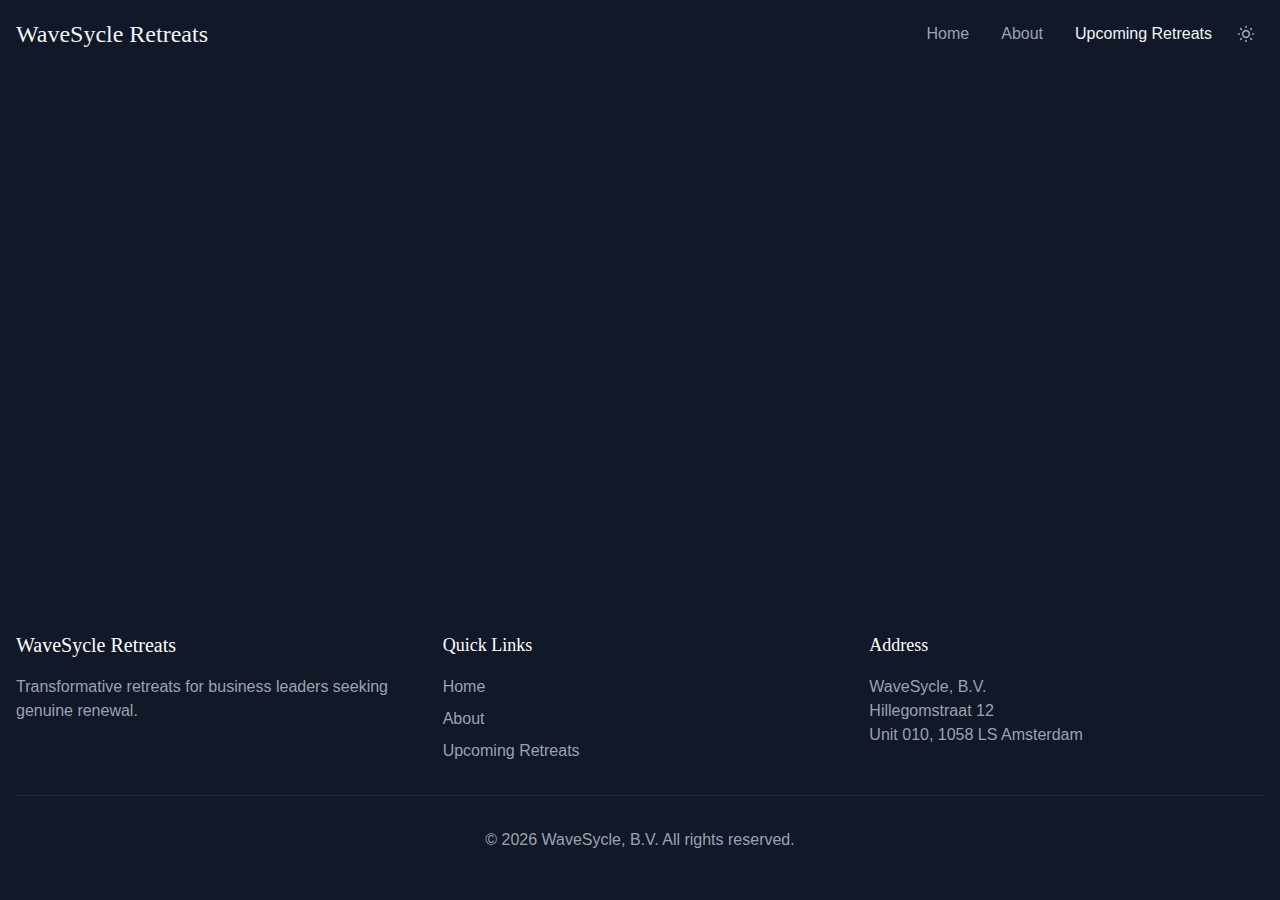
<file: release-preview/retreats/index.html>
<!DOCTYPE html><html><head><meta charset="utf-8">
<meta name="viewport" content="width=device-width, initial-scale=1">
<style>*,::backdrop,:after,:before{--tw-border-spacing-x:0;--tw-border-spacing-y:0;--tw-translate-x:0;--tw-translate-y:0;--tw-rotate:0;--tw-skew-x:0;--tw-skew-y:0;--tw-scale-x:1;--tw-scale-y:1;--tw-pan-x: ;--tw-pan-y: ;--tw-pinch-zoom: ;--tw-scroll-snap-strictness:proximity;--tw-gradient-from-position: ;--tw-gradient-via-position: ;--tw-gradient-to-position: ;--tw-ordinal: ;--tw-slashed-zero: ;--tw-numeric-figure: ;--tw-numeric-spacing: ;--tw-numeric-fraction: ;--tw-ring-inset: ;--tw-ring-offset-width:0px;--tw-ring-offset-color:#fff;--tw-ring-color:#3b82f680;--tw-ring-offset-shadow:0 0 #0000;--tw-ring-shadow:0 0 #0000;--tw-shadow:0 0 #0000;--tw-shadow-colored:0 0 #0000;--tw-blur: ;--tw-brightness: ;--tw-contrast: ;--tw-grayscale: ;--tw-hue-rotate: ;--tw-invert: ;--tw-saturate: ;--tw-sepia: ;--tw-drop-shadow: ;--tw-backdrop-blur: ;--tw-backdrop-brightness: ;--tw-backdrop-contrast: ;--tw-backdrop-grayscale: ;--tw-backdrop-hue-rotate: ;--tw-backdrop-invert: ;--tw-backdrop-opacity: ;--tw-backdrop-saturate: ;--tw-backdrop-sepia: ;--tw-contain-size: ;--tw-contain-layout: ;--tw-contain-paint: ;--tw-contain-style: }/*! tailwindcss v3.4.17 | MIT License | https://tailwindcss.com*/*,:after,:before{border:0 solid #e5e7eb;box-sizing:border-box}:after,:before{--tw-content:""}:host,html{line-height:1.5;-webkit-text-size-adjust:100%;font-family:ui-sans-serif,system-ui,sans-serif,Apple Color Emoji,Segoe UI Emoji,Segoe UI Symbol,Noto Color Emoji;font-feature-settings:normal;font-variation-settings:normal;-moz-tab-size:4;tab-size:4;-webkit-tap-highlight-color:transparent}body{line-height:inherit;margin:0}hr{border-top-width:1px;color:inherit;height:0}abbr:where([title]){-webkit-text-decoration:underline dotted;text-decoration:underline dotted}h1,h2,h3,h4,h5,h6{font-size:inherit;font-weight:inherit}a{color:inherit;text-decoration:inherit}b,strong{font-weight:bolder}code,kbd,pre,samp{font-family:ui-monospace,SFMono-Regular,Menlo,Monaco,Consolas,Liberation Mono,Courier New,monospace;font-feature-settings:normal;font-size:1em;font-variation-settings:normal}small{font-size:80%}sub,sup{font-size:75%;line-height:0;position:relative;vertical-align:initial}sub{bottom:-.25em}sup{top:-.5em}table{border-collapse:collapse;border-color:inherit;text-indent:0}button,input,optgroup,select,textarea{color:inherit;font-family:inherit;font-feature-settings:inherit;font-size:100%;font-variation-settings:inherit;font-weight:inherit;letter-spacing:inherit;line-height:inherit;margin:0;padding:0}button,select{text-transform:none}button,input:where([type=button]),input:where([type=reset]),input:where([type=submit]){-webkit-appearance:button;background-color:initial;background-image:none}:-moz-focusring{outline:auto}:-moz-ui-invalid{box-shadow:none}progress{vertical-align:initial}::-webkit-inner-spin-button,::-webkit-outer-spin-button{height:auto}[type=search]{-webkit-appearance:textfield;outline-offset:-2px}::-webkit-search-decoration{-webkit-appearance:none}::-webkit-file-upload-button{-webkit-appearance:button;font:inherit}summary{display:list-item}blockquote,dd,dl,figure,h1,h2,h3,h4,h5,h6,hr,p,pre{margin:0}fieldset{margin:0}fieldset,legend{padding:0}menu,ol,ul{list-style:none;margin:0;padding:0}dialog{padding:0}textarea{resize:vertical}input::placeholder,textarea::placeholder{color:#9ca3af;opacity:1}[role=button],button{cursor:pointer}:disabled{cursor:default}audio,canvas,embed,iframe,img,object,svg,video{display:block;vertical-align:middle}img,video{height:auto;max-width:100%}[hidden]:where(:not([hidden=until-found])){display:none}.container{width:100%}@media (min-width:640px){.container{max-width:640px}}@media (min-width:768px){.container{max-width:768px}}@media (min-width:1024px){.container{max-width:1024px}}@media (min-width:1280px){.container{max-width:1280px}}@media (min-width:1536px){.container{max-width:1536px}}.visible{visibility:visible}.fixed{position:fixed}.absolute{position:absolute}.relative{position:relative}.inset-0{top:0;right:0;bottom:0;left:0}.left-0{left:0}.right-0{right:0}.top-full{top:100%}.z-50{z-index:50}.mx-auto{margin-left:auto;margin-right:auto}.mb-1{margin-bottom:.25rem}.mb-12{margin-bottom:3rem}.mb-4{margin-bottom:1rem}.mb-6{margin-bottom:1.5rem}.mb-8{margin-bottom:2rem}.mr-2{margin-right:.5rem}.mt-10{margin-top:2.5rem}.mt-4{margin-top:1rem}.mt-8{margin-top:2rem}.block{display:block}.flex{display:flex}.grid{display:grid}.hidden{display:none}.h-0\.5{height:.125rem}.h-5{height:1.25rem}.h-64{height:16rem}.h-full{height:100%}.min-h-screen{min-height:100vh}.w-5{width:1.25rem}.w-6{width:1.5rem}.w-full{width:100%}.max-w-2xl{max-width:42rem}.max-w-3xl{max-width:48rem}.flex-grow{flex-grow:1}.origin-top{transform-origin:top}.scale-100{--tw-scale-x:1;--tw-scale-y:1}.scale-100,.scale-95{transform:translate(var(--tw-translate-x),var(--tw-translate-y)) rotate(var(--tw-rotate)) skew(var(--tw-skew-x)) skewY(var(--tw-skew-y)) scaleX(var(--tw-scale-x)) scaleY(var(--tw-scale-y))}.scale-95{--tw-scale-x:.95;--tw-scale-y:.95}.transform{transform:translate(var(--tw-translate-x),var(--tw-translate-y)) rotate(var(--tw-rotate)) skew(var(--tw-skew-x)) skewY(var(--tw-skew-y)) scaleX(var(--tw-scale-x)) scaleY(var(--tw-scale-y))}.cursor-pointer{cursor:pointer}.grid-cols-1{grid-template-columns:repeat(1,minmax(0,1fr))}.flex-col{flex-direction:column}.items-center{align-items:center}.justify-center{justify-content:center}.justify-between{justify-content:space-between}.gap-12{gap:3rem}.gap-8{gap:2rem}.space-x-4>:not([hidden])~:not([hidden]){--tw-space-x-reverse:0;margin-left:calc(1rem*(1 - var(--tw-space-x-reverse)));margin-right:calc(1rem*var(--tw-space-x-reverse))}.space-x-8>:not([hidden])~:not([hidden]){--tw-space-x-reverse:0;margin-left:calc(2rem*(1 - var(--tw-space-x-reverse)));margin-right:calc(2rem*var(--tw-space-x-reverse))}.space-y-2>:not([hidden])~:not([hidden]){--tw-space-y-reverse:0;margin-bottom:calc(.5rem*var(--tw-space-y-reverse));margin-top:calc(.5rem*(1 - var(--tw-space-y-reverse)))}.overflow-hidden{overflow:hidden}.rounded-full{border-radius:9999px}.rounded-lg{border-radius:.5rem}.border{border-width:1px}.border-t{border-top-width:1px}.border-gray-800{--tw-border-opacity:1;border-color:rgb(31 41 55/var(--tw-border-opacity,1))}.border-secondary-bg{border-color:var(--secondary-bg)}.bg-black\/60{background-color:#0009}.bg-gray-900{--tw-bg-opacity:1;background-color:rgb(17 24 39/var(--tw-bg-opacity,1))}.bg-primary-bg{background-color:var(--primary-bg)}.bg-primary-text{background-color:var(--primary-text)}.bg-secondary-bg{background-color:var(--secondary-bg)}.bg-secondary-text{background-color:var(--secondary-text)}.object-cover{object-fit:cover}.p-2{padding:.5rem}.px-4{padding-left:1rem;padding-right:1rem}.px-8{padding-left:2rem;padding-right:2rem}.py-12{padding-bottom:3rem;padding-top:3rem}.py-2{padding-bottom:.5rem;padding-top:.5rem}.py-24{padding-bottom:6rem;padding-top:6rem}.py-3{padding-bottom:.75rem;padding-top:.75rem}.py-4{padding-bottom:1rem;padding-top:1rem}.pt-8{padding-top:2rem}.text-center{text-align:center}.font-serif{font-family:ui-serif,Georgia,Cambria,Times New Roman,Times,serif}.text-2xl{font-size:1.5rem;line-height:2rem}.text-3xl{font-size:1.875rem;line-height:2.25rem}.text-4xl{font-size:2.25rem;line-height:2.5rem}.text-6xl{font-size:3.75rem;line-height:1}.text-lg{font-size:1.125rem}.text-lg,.text-xl{line-height:1.75rem}.text-xl{font-size:1.25rem}.font-bold{font-weight:700}.font-medium{font-weight:500}.italic{font-style:italic}.text-gray-400{--tw-text-opacity:1;color:rgb(156 163 175/var(--tw-text-opacity,1))}.text-gray-600{--tw-text-opacity:1;color:rgb(75 85 99/var(--tw-text-opacity,1))}.text-primary-bg{color:var(--primary-bg)}.text-primary-text{color:var(--primary-text)}.text-secondary-text{color:var(--secondary-text)}.text-white{--tw-text-opacity:1;color:rgb(255 255 255/var(--tw-text-opacity,1))}.opacity-0{opacity:0}.opacity-100{opacity:1}.shadow-lg{--tw-shadow:0 10px 15px -3px #0000001a,0 4px 6px -4px #0000001a;--tw-shadow-colored:0 10px 15px -3px var(--tw-shadow-color),0 4px 6px -4px var(--tw-shadow-color)}.shadow-lg,.shadow-md{box-shadow:var(--tw-ring-offset-shadow,0 0 #0000),var(--tw-ring-shadow,0 0 #0000),var(--tw-shadow)}.shadow-md{--tw-shadow:0 4px 6px -1px #0000001a,0 2px 4px -2px #0000001a;--tw-shadow-colored:0 4px 6px -1px var(--tw-shadow-color),0 2px 4px -2px var(--tw-shadow-color)}.shadow-xl{--tw-shadow:0 20px 25px -5px #0000001a,0 8px 10px -6px #0000001a;--tw-shadow-colored:0 20px 25px -5px var(--tw-shadow-color),0 8px 10px -6px var(--tw-shadow-color);box-shadow:var(--tw-ring-offset-shadow,0 0 #0000),var(--tw-ring-shadow,0 0 #0000),var(--tw-shadow)}.transition{transition-duration:.15s;transition-property:color,background-color,border-color,text-decoration-color,fill,stroke,opacity,box-shadow,transform,filter,-webkit-backdrop-filter;transition-property:color,background-color,border-color,text-decoration-color,fill,stroke,opacity,box-shadow,transform,filter,backdrop-filter;transition-property:color,background-color,border-color,text-decoration-color,fill,stroke,opacity,box-shadow,transform,filter,backdrop-filter,-webkit-backdrop-filter;transition-timing-function:cubic-bezier(.4,0,.2,1)}.transition-all{transition-duration:.15s;transition-property:all;transition-timing-function:cubic-bezier(.4,0,.2,1)}.transition-colors{transition-duration:.15s;transition-property:color,background-color,border-color,text-decoration-color,fill,stroke;transition-timing-function:cubic-bezier(.4,0,.2,1)}.transition-opacity{transition-duration:.15s;transition-property:opacity;transition-timing-function:cubic-bezier(.4,0,.2,1)}.duration-100{transition-duration:.1s}.duration-1000{transition-duration:1s}.duration-200{transition-duration:.2s}.duration-300{transition-duration:.3s}.ease-in{transition-timing-function:cubic-bezier(.4,0,1,1)}.ease-out{transition-timing-function:cubic-bezier(0,0,.2,1)}.hover\:cursor-pointer:hover{cursor:pointer}.hover\:border-accent-hover:hover{border-color:var(--accent-hover)}.hover\:border-primary-text:hover{border-color:var(--primary-text)}.hover\:bg-accent:hover{background-color:var(--accent)}.hover\:bg-primary-text:hover{background-color:var(--primary-text)}.hover\:bg-secondary-bg:hover{background-color:var(--secondary-bg)}.hover\:text-primary-bg:hover{color:var(--primary-bg)}.hover\:text-primary-text:hover{color:var(--primary-text)}.hover\:text-white:hover{--tw-text-opacity:1;color:rgb(255 255 255/var(--tw-text-opacity,1))}.hover\:underline:hover{text-decoration-line:underline}@media (min-width:768px){.md\:flex{display:flex}.md\:hidden{display:none}.md\:grid-cols-3{grid-template-columns:repeat(3,minmax(0,1fr))}.md\:text-2xl{font-size:1.5rem;line-height:2rem}.md\:text-4xl{font-size:2.25rem;line-height:2.5rem}.md\:text-6xl{font-size:3.75rem;line-height:1}}</style>
<style>@tailwind base;@tailwind components;@tailwind utilities;body{background-color:var(--primary-bg)}*,:after,:before{--tw-border-spacing-x:0;--tw-border-spacing-y:0;--tw-translate-x:0;--tw-translate-y:0;--tw-rotate:0;--tw-skew-x:0;--tw-skew-y:0;--tw-scale-x:1;--tw-scale-y:1;--tw-pan-x: ;--tw-pan-y: ;--tw-pinch-zoom: ;--tw-scroll-snap-strictness:proximity;--tw-gradient-from-position: ;--tw-gradient-via-position: ;--tw-gradient-to-position: ;--tw-ordinal: ;--tw-slashed-zero: ;--tw-numeric-figure: ;--tw-numeric-spacing: ;--tw-numeric-fraction: ;--tw-ring-inset: ;--tw-ring-offset-width:0px;--tw-ring-offset-color:#fff;--tw-ring-color:rgba(59,130,246,.5);--tw-ring-offset-shadow:0 0 #0000;--tw-ring-shadow:0 0 #0000;--tw-shadow:0 0 #0000;--tw-shadow-colored:0 0 #0000;--tw-blur: ;--tw-brightness: ;--tw-contrast: ;--tw-grayscale: ;--tw-hue-rotate: ;--tw-invert: ;--tw-saturate: ;--tw-sepia: ;--tw-drop-shadow: ;--tw-backdrop-blur: ;--tw-backdrop-brightness: ;--tw-backdrop-contrast: ;--tw-backdrop-grayscale: ;--tw-backdrop-hue-rotate: ;--tw-backdrop-invert: ;--tw-backdrop-opacity: ;--tw-backdrop-saturate: ;--tw-backdrop-sepia: ;--tw-contain-size: ;--tw-contain-layout: ;--tw-contain-paint: ;--tw-contain-style: }::backdrop{--tw-border-spacing-x:0;--tw-border-spacing-y:0;--tw-translate-x:0;--tw-translate-y:0;--tw-rotate:0;--tw-skew-x:0;--tw-skew-y:0;--tw-scale-x:1;--tw-scale-y:1;--tw-pan-x: ;--tw-pan-y: ;--tw-pinch-zoom: ;--tw-scroll-snap-strictness:proximity;--tw-gradient-from-position: ;--tw-gradient-via-position: ;--tw-gradient-to-position: ;--tw-ordinal: ;--tw-slashed-zero: ;--tw-numeric-figure: ;--tw-numeric-spacing: ;--tw-numeric-fraction: ;--tw-ring-inset: ;--tw-ring-offset-width:0px;--tw-ring-offset-color:#fff;--tw-ring-color:rgba(59,130,246,.5);--tw-ring-offset-shadow:0 0 #0000;--tw-ring-shadow:0 0 #0000;--tw-shadow:0 0 #0000;--tw-shadow-colored:0 0 #0000;--tw-blur: ;--tw-brightness: ;--tw-contrast: ;--tw-grayscale: ;--tw-hue-rotate: ;--tw-invert: ;--tw-saturate: ;--tw-sepia: ;--tw-drop-shadow: ;--tw-backdrop-blur: ;--tw-backdrop-brightness: ;--tw-backdrop-contrast: ;--tw-backdrop-grayscale: ;--tw-backdrop-hue-rotate: ;--tw-backdrop-invert: ;--tw-backdrop-opacity: ;--tw-backdrop-saturate: ;--tw-backdrop-sepia: ;--tw-contain-size: ;--tw-contain-layout: ;--tw-contain-paint: ;--tw-contain-style: }/*! tailwindcss v3.4.17 | MIT License | https://tailwindcss.com*/*,:after,:before{border:0 solid #e5e7eb;box-sizing:border-box}:after,:before{--tw-content:""}:host,html{line-height:1.5;-webkit-text-size-adjust:100%;font-family:ui-sans-serif,system-ui,sans-serif,Apple Color Emoji,Segoe UI Emoji,Segoe UI Symbol,Noto Color Emoji;font-feature-settings:normal;font-variation-settings:normal;-moz-tab-size:4;-o-tab-size:4;tab-size:4;-webkit-tap-highlight-color:transparent}body{line-height:inherit;margin:0}hr{border-top-width:1px;color:inherit;height:0}abbr:where([title]){-webkit-text-decoration:underline dotted;text-decoration:underline dotted}h1,h2,h3,h4,h5,h6{font-size:inherit;font-weight:inherit}a{color:inherit;text-decoration:inherit}b,strong{font-weight:bolder}code,kbd,pre,samp{font-family:ui-monospace,SFMono-Regular,Menlo,Monaco,Consolas,Liberation Mono,Courier New,monospace;font-feature-settings:normal;font-size:1em;font-variation-settings:normal}small{font-size:80%}sub,sup{font-size:75%;line-height:0;position:relative;vertical-align:baseline}sub{bottom:-.25em}sup{top:-.5em}table{border-collapse:collapse;border-color:inherit;text-indent:0}button,input,optgroup,select,textarea{color:inherit;font-family:inherit;font-feature-settings:inherit;font-size:100%;font-variation-settings:inherit;font-weight:inherit;letter-spacing:inherit;line-height:inherit;margin:0;padding:0}button,select{text-transform:none}button,input:where([type=button]),input:where([type=reset]),input:where([type=submit]){-webkit-appearance:button;background-color:transparent;background-image:none}:-moz-focusring{outline:auto}:-moz-ui-invalid{box-shadow:none}progress{vertical-align:baseline}::-webkit-inner-spin-button,::-webkit-outer-spin-button{height:auto}[type=search]{-webkit-appearance:textfield;outline-offset:-2px}::-webkit-search-decoration{-webkit-appearance:none}::-webkit-file-upload-button{-webkit-appearance:button;font:inherit}summary{display:list-item}blockquote,dd,dl,figure,h1,h2,h3,h4,h5,h6,hr,p,pre{margin:0}fieldset{margin:0}fieldset,legend{padding:0}menu,ol,ul{list-style:none;margin:0;padding:0}dialog{padding:0}textarea{resize:vertical}input::-moz-placeholder,textarea::-moz-placeholder{color:#9ca3af;opacity:1}input::placeholder,textarea::placeholder{color:#9ca3af;opacity:1}[role=button],button{cursor:pointer}:disabled{cursor:default}audio,canvas,embed,iframe,img,object,svg,video{display:block;vertical-align:middle}img,video{height:auto;max-width:100%}[hidden]:where(:not([hidden=until-found])){display:none}:root{--primary-bg:#111827;--secondary-bg:#1f2937;--primary-text:#f3f4f6;--secondary-text:#9ca3af;--accent:#94a3b8;--accent-hover:#64748b}.light{--primary-bg:#fff;--secondary-bg:#f3f4f6;--primary-text:#111827;--secondary-text:#4b5563;--accent:#475569;--accent-hover:#334155}html{background-color:var(--background-primary);color:var(--text-primary);font-family:Inter,sans-serif;transition-duration:.3s;transition-property:color,background-color,border-color,text-decoration-color,fill,stroke;transition-timing-function:cubic-bezier(.4,0,.2,1)}.font-serif,h1,h2,h3,h4,h5,h6{font-family:Cormorant Garamond,serif}.container{width:100%}@media (min-width:640px){.container{max-width:640px}}@media (min-width:768px){.container{max-width:768px}}@media (min-width:1024px){.container{max-width:1024px}}@media (min-width:1280px){.container{max-width:1280px}}@media (min-width:1536px){.container{max-width:1536px}}.visible{visibility:visible}.fixed{position:fixed}.absolute{position:absolute}.relative{position:relative}.inset-0{top:0;right:0;bottom:0;left:0}.left-0{left:0}.right-0{right:0}.top-full{top:100%}.z-50{z-index:50}.mx-auto{margin-left:auto;margin-right:auto}.mb-1{margin-bottom:.25rem}.mb-12{margin-bottom:3rem}.mb-4{margin-bottom:1rem}.mb-6{margin-bottom:1.5rem}.mb-8{margin-bottom:2rem}.mr-2{margin-right:.5rem}.mt-10{margin-top:2.5rem}.mt-4{margin-top:1rem}.mt-8{margin-top:2rem}.block{display:block}.flex{display:flex}.grid{display:grid}.hidden{display:none}.h-0\.5{height:.125rem}.h-5{height:1.25rem}.h-64{height:16rem}.h-full{height:100%}.min-h-screen{min-height:100vh}.w-5{width:1.25rem}.w-6{width:1.5rem}.w-full{width:100%}.max-w-2xl{max-width:42rem}.max-w-3xl{max-width:48rem}.flex-grow{flex-grow:1}.origin-top{transform-origin:top}.scale-100{--tw-scale-x:1;--tw-scale-y:1}.scale-100,.scale-95{transform:translate(var(--tw-translate-x),var(--tw-translate-y)) rotate(var(--tw-rotate)) skew(var(--tw-skew-x)) skewY(var(--tw-skew-y)) scaleX(var(--tw-scale-x)) scaleY(var(--tw-scale-y))}.scale-95{--tw-scale-x:.95;--tw-scale-y:.95}.transform{transform:translate(var(--tw-translate-x),var(--tw-translate-y)) rotate(var(--tw-rotate)) skew(var(--tw-skew-x)) skewY(var(--tw-skew-y)) scaleX(var(--tw-scale-x)) scaleY(var(--tw-scale-y))}.cursor-pointer{cursor:pointer}.grid-cols-1{grid-template-columns:repeat(1,minmax(0,1fr))}.flex-col{flex-direction:column}.items-center{align-items:center}.justify-center{justify-content:center}.justify-between{justify-content:space-between}.gap-12{gap:3rem}.gap-8{gap:2rem}.space-x-4>:not([hidden])~:not([hidden]){--tw-space-x-reverse:0;margin-left:calc(1rem*(1 - var(--tw-space-x-reverse)));margin-right:calc(1rem*var(--tw-space-x-reverse))}.space-x-8>:not([hidden])~:not([hidden]){--tw-space-x-reverse:0;margin-left:calc(2rem*(1 - var(--tw-space-x-reverse)));margin-right:calc(2rem*var(--tw-space-x-reverse))}.space-y-2>:not([hidden])~:not([hidden]){--tw-space-y-reverse:0;margin-bottom:calc(.5rem*var(--tw-space-y-reverse));margin-top:calc(.5rem*(1 - var(--tw-space-y-reverse)))}.overflow-hidden{overflow:hidden}.rounded-full{border-radius:9999px}.rounded-lg{border-radius:.5rem}.border{border-width:1px}.border-t{border-top-width:1px}.border-gray-800{--tw-border-opacity:1;border-color:rgb(31 41 55/var(--tw-border-opacity,1))}.border-secondary-bg{border-color:var(--secondary-bg)}.bg-black\/60{background-color:#0009}.bg-gray-900{--tw-bg-opacity:1;background-color:rgb(17 24 39/var(--tw-bg-opacity,1))}.bg-primary-bg{background-color:var(--primary-bg)}.bg-primary-text{background-color:var(--primary-text)}.bg-secondary-bg{background-color:var(--secondary-bg)}.bg-secondary-text{background-color:var(--secondary-text)}.object-cover{-o-object-fit:cover;object-fit:cover}.p-2{padding:.5rem}.px-4{padding-left:1rem;padding-right:1rem}.px-8{padding-left:2rem;padding-right:2rem}.py-12{padding-bottom:3rem;padding-top:3rem}.py-2{padding-bottom:.5rem;padding-top:.5rem}.py-24{padding-bottom:6rem;padding-top:6rem}.py-3{padding-bottom:.75rem;padding-top:.75rem}.py-4{padding-bottom:1rem;padding-top:1rem}.pt-8{padding-top:2rem}.text-center{text-align:center}.font-serif{font-family:ui-serif,Georgia,Cambria,Times New Roman,Times,serif}.text-2xl{font-size:1.5rem;line-height:2rem}.text-3xl{font-size:1.875rem;line-height:2.25rem}.text-4xl{font-size:2.25rem;line-height:2.5rem}.text-6xl{font-size:3.75rem;line-height:1}.text-lg{font-size:1.125rem}.text-lg,.text-xl{line-height:1.75rem}.text-xl{font-size:1.25rem}.font-bold{font-weight:700}.font-medium{font-weight:500}.italic{font-style:italic}.text-gray-400{--tw-text-opacity:1;color:rgb(156 163 175/var(--tw-text-opacity,1))}.text-gray-600{--tw-text-opacity:1;color:rgb(75 85 99/var(--tw-text-opacity,1))}.text-primary-bg{color:var(--primary-bg)}.text-primary-text{color:var(--primary-text)}.text-secondary-text{color:var(--secondary-text)}.text-white{--tw-text-opacity:1;color:rgb(255 255 255/var(--tw-text-opacity,1))}.opacity-0{opacity:0}.opacity-100{opacity:1}.shadow-lg{--tw-shadow:0 10px 15px -3px rgba(0,0,0,.1),0 4px 6px -4px rgba(0,0,0,.1);--tw-shadow-colored:0 10px 15px -3px var(--tw-shadow-color),0 4px 6px -4px var(--tw-shadow-color)}.shadow-lg,.shadow-md{box-shadow:var(--tw-ring-offset-shadow,0 0 #0000),var(--tw-ring-shadow,0 0 #0000),var(--tw-shadow)}.shadow-md{--tw-shadow:0 4px 6px -1px rgba(0,0,0,.1),0 2px 4px -2px rgba(0,0,0,.1);--tw-shadow-colored:0 4px 6px -1px var(--tw-shadow-color),0 2px 4px -2px var(--tw-shadow-color)}.shadow-xl{--tw-shadow:0 20px 25px -5px rgba(0,0,0,.1),0 8px 10px -6px rgba(0,0,0,.1);--tw-shadow-colored:0 20px 25px -5px var(--tw-shadow-color),0 8px 10px -6px var(--tw-shadow-color);box-shadow:var(--tw-ring-offset-shadow,0 0 #0000),var(--tw-ring-shadow,0 0 #0000),var(--tw-shadow)}.transition{transition-duration:.15s;transition-property:color,background-color,border-color,text-decoration-color,fill,stroke,opacity,box-shadow,transform,filter,-webkit-backdrop-filter;transition-property:color,background-color,border-color,text-decoration-color,fill,stroke,opacity,box-shadow,transform,filter,backdrop-filter;transition-property:color,background-color,border-color,text-decoration-color,fill,stroke,opacity,box-shadow,transform,filter,backdrop-filter,-webkit-backdrop-filter;transition-timing-function:cubic-bezier(.4,0,.2,1)}.transition-all{transition-duration:.15s;transition-property:all;transition-timing-function:cubic-bezier(.4,0,.2,1)}.transition-colors{transition-duration:.15s;transition-property:color,background-color,border-color,text-decoration-color,fill,stroke;transition-timing-function:cubic-bezier(.4,0,.2,1)}.transition-opacity{transition-duration:.15s;transition-property:opacity;transition-timing-function:cubic-bezier(.4,0,.2,1)}.duration-100{transition-duration:.1s}.duration-1000{transition-duration:1s}.duration-200{transition-duration:.2s}.duration-300{transition-duration:.3s}.ease-in{transition-timing-function:cubic-bezier(.4,0,1,1)}.ease-out{transition-timing-function:cubic-bezier(0,0,.2,1)}html{scroll-behavior:smooth}.fade-enter-active,.fade-leave-active{transition:opacity 2.5s ease}.fade-enter-from,.fade-leave-to{opacity:0}[v-cloak]{display:none}.hover\:cursor-pointer:hover{cursor:pointer}.hover\:border-accent-hover:hover{border-color:var(--accent-hover)}.hover\:border-primary-text:hover{border-color:var(--primary-text)}.hover\:bg-accent:hover{background-color:var(--accent)}.hover\:bg-primary-text:hover{background-color:var(--primary-text)}.hover\:bg-secondary-bg:hover{background-color:var(--secondary-bg)}.hover\:text-primary-bg:hover{color:var(--primary-bg)}.hover\:text-primary-text:hover{color:var(--primary-text)}.hover\:text-white:hover{--tw-text-opacity:1;color:rgb(255 255 255/var(--tw-text-opacity,1))}.hover\:underline:hover{text-decoration-line:underline}@media (min-width:768px){.md\:flex{display:flex}.md\:hidden{display:none}.md\:grid-cols-3{grid-template-columns:repeat(3,minmax(0,1fr))}.md\:text-2xl{font-size:1.5rem;line-height:2rem}.md\:text-4xl{font-size:2.25rem;line-height:2.5rem}.md\:text-6xl{font-size:3.75rem;line-height:1}}</style>
<link rel="preload" as="fetch" crossorigin="anonymous" href="/release-preview/retreats/_payload.json?c0147ae3-5c4b-430c-be8a-b296478d2820">
<link rel="modulepreload" as="script" crossorigin href="/_nuxt/Bm71w8Yo.js">
<link rel="modulepreload" as="script" crossorigin href="/_nuxt/IUBH_nON.js">
<link rel="modulepreload" as="script" crossorigin href="/_nuxt/Bp8vZzLd.js">
<link rel="modulepreload" as="script" crossorigin href="/_nuxt/DUt2CItK.js">
<link rel="modulepreload" as="script" crossorigin href="/_nuxt/DBIskAvU.js">
<link rel="modulepreload" as="script" crossorigin href="/_nuxt/DlAUqK2U.js">
<link rel="preload" as="fetch" fetchpriority="low" crossorigin="anonymous" href="/_nuxt/builds/meta/c0147ae3-5c4b-430c-be8a-b296478d2820.json">
<link rel="prefetch" as="script" crossorigin href="/_nuxt/C_mhUM7j.js">
<link rel="prefetch" as="script" crossorigin href="/_nuxt/CrGDi4u0.js">
<meta name="description" content>
<script type="module" src="/_nuxt/Bm71w8Yo.js" crossorigin></script></head><body><div id="__nuxt"><div class="dark"><!--[--><div class="min-h-screen flex flex-col dark"><header class="fixed w-full bg-primary-bg z-50 transition-all duration-300"><nav class="container mx-auto px-4 py-4"><div class="flex items-center justify-between"><a href="/" class="text-2xl font-serif text-primary-text">WaveSycle Retreats</a><div class="flex items-center space-x-4"><div class="hidden md:flex space-x-8"><!--[--><a href="/release-preview/" class="text-secondary-text hover:text-primary-text transition-colors">Home</a><a href="/release-preview/about" class="text-secondary-text hover:text-primary-text transition-colors">About</a><a aria-current="page" href="/release-preview/retreats" class="router-link-active router-link-exact-active text-primary-text hover:text-primary-text transition-colors">Upcoming Retreats</a><!--]--></div><button class="p-2 rounded-full hover:bg-secondary-bg transition-colors" aria-label="Toggle theme"><svg xmlns="http://www.w3.org/2000/svg" class="h-5 w-5 text-secondary-text" fill="none" viewBox="0 0 24 24" stroke="currentColor"><path stroke-linecap="round" stroke-linejoin="round" stroke-width="2" d="M12 3v1m0 16v1m9-9h-1M4 12H3m15.364 6.364l-.707-.707M6.343 6.343l-.707-.707m12.728 0l-.707.707M6.343 17.657l-.707.707M16 12a4 4 0 11-8 0 4 4 0 018 0z"></path></svg></button><button class="md:hidden p-2"><span class="block w-6 h-0.5 bg-secondary-text mb-1"></span><span class="block w-6 h-0.5 bg-secondary-text mb-1"></span><span class="block w-6 h-0.5 bg-secondary-text"></span></button></div></div><!----></nav></header><main class="flex-grow"><!--[--><div class="bg-primary-bg text-primary-text">Upcoming Retreats</div><!--]--></main><div class="hidden"><footer class="bg-gray-900 text-white py-12"><div class="container mx-auto px-4"><div class="grid grid-cols-1 md:grid-cols-3 gap-8"><div><h3 class="text-xl font-serif mb-4">WaveSycle Retreats</h3><p class="text-gray-400">Transformative retreats for business leaders seeking genuine renewal.</p></div><div><h4 class="text-lg mb-4">Quick Links</h4><ul class="space-y-2"><!--[--><li><a href="/release-preview/" class="text-gray-400 hover:text-white transition-colors">Home</a></li><li><a href="/release-preview/about" class="text-gray-400 hover:text-white transition-colors">About</a></li><li><a aria-current="page" href="/release-preview/retreats" class="router-link-active router-link-exact-active text-gray-400 hover:text-white transition-colors">Upcoming Retreats</a></li><!--]--></ul></div><div><h4 class="text-lg mb-4">Address</h4><p class="text-gray-400">WaveSycle, B.V.</p><p class="text-gray-400">Hillegomstraat 12</p><p class="text-gray-400">Unit 010, 1058 LS Amsterdam</p></div></div><div class="mt-8 pt-8 border-t border-gray-800 text-center text-gray-400"><p>© 2025 WaveSycle, B.V. All rights reserved.</p></div></div></footer></div><span></span></div><!--]--></div></div><div id="teleports"></div><script type="application/json" data-nuxt-data="nuxt-app" data-ssr="true" id="__NUXT_DATA__" data-src="/release-preview/retreats/_payload.json?c0147ae3-5c4b-430c-be8a-b296478d2820">[{"state":1,"once":3,"_errors":4,"serverRendered":6,"path":7,"prerenderedAt":8},["Reactive",2],{},["Set"],["ShallowReactive",5],{},true,"/release-preview/retreats",1744616910159]</script>
<script>window.__NUXT__={};window.__NUXT__.config={public:{previewSecret:"release",isGenerating:false,motion:{}},app:{baseURL:"/",buildId:"c0147ae3-5c4b-430c-be8a-b296478d2820",buildAssetsDir:"/_nuxt/",cdnURL:""}}</script></body></html>
</file>
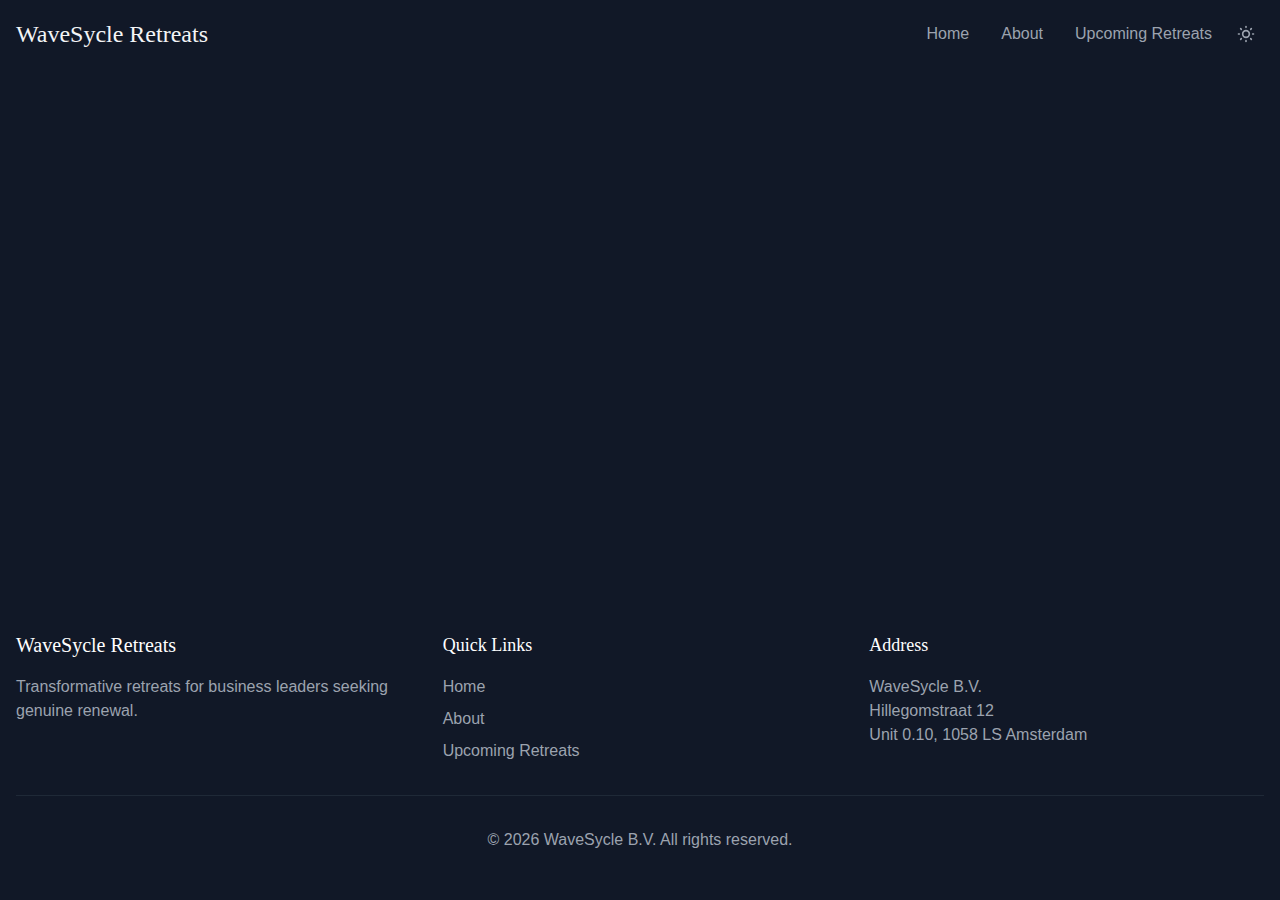
<file: en/release-preview/about/index.html>
<!DOCTYPE html><html><head><meta charset="utf-8">
<meta name="viewport" content="width=device-width, initial-scale=1">
<style>*,::backdrop,:after,:before{--tw-border-spacing-x:0;--tw-border-spacing-y:0;--tw-translate-x:0;--tw-translate-y:0;--tw-rotate:0;--tw-skew-x:0;--tw-skew-y:0;--tw-scale-x:1;--tw-scale-y:1;--tw-pan-x: ;--tw-pan-y: ;--tw-pinch-zoom: ;--tw-scroll-snap-strictness:proximity;--tw-gradient-from-position: ;--tw-gradient-via-position: ;--tw-gradient-to-position: ;--tw-ordinal: ;--tw-slashed-zero: ;--tw-numeric-figure: ;--tw-numeric-spacing: ;--tw-numeric-fraction: ;--tw-ring-inset: ;--tw-ring-offset-width:0px;--tw-ring-offset-color:#fff;--tw-ring-color:#3b82f680;--tw-ring-offset-shadow:0 0 #0000;--tw-ring-shadow:0 0 #0000;--tw-shadow:0 0 #0000;--tw-shadow-colored:0 0 #0000;--tw-blur: ;--tw-brightness: ;--tw-contrast: ;--tw-grayscale: ;--tw-hue-rotate: ;--tw-invert: ;--tw-saturate: ;--tw-sepia: ;--tw-drop-shadow: ;--tw-backdrop-blur: ;--tw-backdrop-brightness: ;--tw-backdrop-contrast: ;--tw-backdrop-grayscale: ;--tw-backdrop-hue-rotate: ;--tw-backdrop-invert: ;--tw-backdrop-opacity: ;--tw-backdrop-saturate: ;--tw-backdrop-sepia: ;--tw-contain-size: ;--tw-contain-layout: ;--tw-contain-paint: ;--tw-contain-style: }/*! tailwindcss v3.4.17 | MIT License | https://tailwindcss.com*/*,:after,:before{border:0 solid #e5e7eb;box-sizing:border-box}:after,:before{--tw-content:""}:host,html{line-height:1.5;-webkit-text-size-adjust:100%;font-family:ui-sans-serif,system-ui,sans-serif,Apple Color Emoji,Segoe UI Emoji,Segoe UI Symbol,Noto Color Emoji;font-feature-settings:normal;font-variation-settings:normal;-moz-tab-size:4;tab-size:4;-webkit-tap-highlight-color:transparent}body{line-height:inherit;margin:0}hr{border-top-width:1px;color:inherit;height:0}abbr:where([title]){-webkit-text-decoration:underline dotted;text-decoration:underline dotted}h1,h2,h3,h4,h5,h6{font-size:inherit;font-weight:inherit}a{color:inherit;text-decoration:inherit}b,strong{font-weight:bolder}code,kbd,pre,samp{font-family:ui-monospace,SFMono-Regular,Menlo,Monaco,Consolas,Liberation Mono,Courier New,monospace;font-feature-settings:normal;font-size:1em;font-variation-settings:normal}small{font-size:80%}sub,sup{font-size:75%;line-height:0;position:relative;vertical-align:initial}sub{bottom:-.25em}sup{top:-.5em}table{border-collapse:collapse;border-color:inherit;text-indent:0}button,input,optgroup,select,textarea{color:inherit;font-family:inherit;font-feature-settings:inherit;font-size:100%;font-variation-settings:inherit;font-weight:inherit;letter-spacing:inherit;line-height:inherit;margin:0;padding:0}button,select{text-transform:none}button,input:where([type=button]),input:where([type=reset]),input:where([type=submit]){-webkit-appearance:button;background-color:initial;background-image:none}:-moz-focusring{outline:auto}:-moz-ui-invalid{box-shadow:none}progress{vertical-align:initial}::-webkit-inner-spin-button,::-webkit-outer-spin-button{height:auto}[type=search]{-webkit-appearance:textfield;outline-offset:-2px}::-webkit-search-decoration{-webkit-appearance:none}::-webkit-file-upload-button{-webkit-appearance:button;font:inherit}summary{display:list-item}blockquote,dd,dl,figure,h1,h2,h3,h4,h5,h6,hr,p,pre{margin:0}fieldset{margin:0}fieldset,legend{padding:0}menu,ol,ul{list-style:none;margin:0;padding:0}dialog{padding:0}textarea{resize:vertical}input::placeholder,textarea::placeholder{color:#9ca3af;opacity:1}[role=button],button{cursor:pointer}:disabled{cursor:default}audio,canvas,embed,iframe,img,object,svg,video{display:block;vertical-align:middle}img,video{height:auto;max-width:100%}[hidden]:where(:not([hidden=until-found])){display:none}.container{width:100%}@media (min-width:640px){.container{max-width:640px}}@media (min-width:768px){.container{max-width:768px}}@media (min-width:1024px){.container{max-width:1024px}}@media (min-width:1280px){.container{max-width:1280px}}@media (min-width:1536px){.container{max-width:1536px}}.visible{visibility:visible}.fixed{position:fixed}.absolute{position:absolute}.relative{position:relative}.inset-0{top:0;right:0;bottom:0;left:0}.left-0{left:0}.right-0{right:0}.top-full{top:100%}.z-50{z-index:50}.mx-auto{margin-left:auto;margin-right:auto}.mb-1{margin-bottom:.25rem}.mb-12{margin-bottom:3rem}.mb-4{margin-bottom:1rem}.mb-6{margin-bottom:1.5rem}.mb-8{margin-bottom:2rem}.mr-2{margin-right:.5rem}.mt-0{margin-top:0}.mt-10{margin-top:2.5rem}.mt-2{margin-top:.5rem}.mt-4{margin-top:1rem}.mt-8{margin-top:2rem}.block{display:block}.flex{display:flex}.grid{display:grid}.hidden{display:none}.h-0\.5{height:.125rem}.h-5{height:1.25rem}.h-64{height:16rem}.h-full{height:100%}.min-h-screen{min-height:100vh}.w-5{width:1.25rem}.w-6{width:1.5rem}.w-full{width:100%}.max-w-2xl{max-width:42rem}.max-w-3xl{max-width:48rem}.flex-grow{flex-grow:1}.origin-top{transform-origin:top}.scale-100{--tw-scale-x:1;--tw-scale-y:1}.scale-100,.scale-95{transform:translate(var(--tw-translate-x),var(--tw-translate-y)) rotate(var(--tw-rotate)) skew(var(--tw-skew-x)) skewY(var(--tw-skew-y)) scaleX(var(--tw-scale-x)) scaleY(var(--tw-scale-y))}.scale-95{--tw-scale-x:.95;--tw-scale-y:.95}.transform{transform:translate(var(--tw-translate-x),var(--tw-translate-y)) rotate(var(--tw-rotate)) skew(var(--tw-skew-x)) skewY(var(--tw-skew-y)) scaleX(var(--tw-scale-x)) scaleY(var(--tw-scale-y))}.cursor-pointer{cursor:pointer}.grid-cols-1{grid-template-columns:repeat(1,minmax(0,1fr))}.flex-col{flex-direction:column}.items-center{align-items:center}.justify-center{justify-content:center}.justify-between{justify-content:space-between}.gap-12{gap:3rem}.gap-8{gap:2rem}.space-x-4>:not([hidden])~:not([hidden]){--tw-space-x-reverse:0;margin-left:calc(1rem*(1 - var(--tw-space-x-reverse)));margin-right:calc(1rem*var(--tw-space-x-reverse))}.space-x-8>:not([hidden])~:not([hidden]){--tw-space-x-reverse:0;margin-left:calc(2rem*(1 - var(--tw-space-x-reverse)));margin-right:calc(2rem*var(--tw-space-x-reverse))}.space-y-2>:not([hidden])~:not([hidden]){--tw-space-y-reverse:0;margin-bottom:calc(.5rem*var(--tw-space-y-reverse));margin-top:calc(.5rem*(1 - var(--tw-space-y-reverse)))}.overflow-hidden{overflow:hidden}.rounded-full{border-radius:9999px}.rounded-lg{border-radius:.5rem}.border{border-width:1px}.border-t{border-top-width:1px}.border-gray-800{--tw-border-opacity:1;border-color:rgb(31 41 55/var(--tw-border-opacity,1))}.border-secondary-bg{border-color:var(--secondary-bg)}.bg-black\/60{background-color:#0009}.bg-gray-900{--tw-bg-opacity:1;background-color:rgb(17 24 39/var(--tw-bg-opacity,1))}.bg-primary-bg{background-color:var(--primary-bg)}.bg-primary-text{background-color:var(--primary-text)}.bg-secondary-bg{background-color:var(--secondary-bg)}.bg-secondary-text{background-color:var(--secondary-text)}.object-cover{object-fit:cover}.p-2{padding:.5rem}.px-4{padding-left:1rem;padding-right:1rem}.px-8{padding-left:2rem;padding-right:2rem}.py-12{padding-bottom:3rem;padding-top:3rem}.py-2{padding-bottom:.5rem;padding-top:.5rem}.py-24{padding-bottom:6rem;padding-top:6rem}.py-3{padding-bottom:.75rem;padding-top:.75rem}.py-4{padding-bottom:1rem;padding-top:1rem}.pt-8{padding-top:2rem}.text-left{text-align:left}.text-center{text-align:center}.font-serif{font-family:ui-serif,Georgia,Cambria,Times New Roman,Times,serif}.text-2xl{font-size:1.5rem;line-height:2rem}.text-3xl{font-size:1.875rem;line-height:2.25rem}.text-4xl{font-size:2.25rem;line-height:2.5rem}.text-6xl{font-size:3.75rem;line-height:1}.text-lg{font-size:1.125rem}.text-lg,.text-xl{line-height:1.75rem}.text-xl{font-size:1.25rem}.font-bold{font-weight:700}.font-medium{font-weight:500}.italic{font-style:italic}.text-gray-400{--tw-text-opacity:1;color:rgb(156 163 175/var(--tw-text-opacity,1))}.text-gray-600{--tw-text-opacity:1;color:rgb(75 85 99/var(--tw-text-opacity,1))}.text-primary-bg{color:var(--primary-bg)}.text-primary-text{color:var(--primary-text)}.text-secondary-text{color:var(--secondary-text)}.text-white{--tw-text-opacity:1;color:rgb(255 255 255/var(--tw-text-opacity,1))}.underline{text-decoration-line:underline}.opacity-0{opacity:0}.opacity-100{opacity:1}.shadow-lg{--tw-shadow:0 10px 15px -3px #0000001a,0 4px 6px -4px #0000001a;--tw-shadow-colored:0 10px 15px -3px var(--tw-shadow-color),0 4px 6px -4px var(--tw-shadow-color)}.shadow-lg,.shadow-md{box-shadow:var(--tw-ring-offset-shadow,0 0 #0000),var(--tw-ring-shadow,0 0 #0000),var(--tw-shadow)}.shadow-md{--tw-shadow:0 4px 6px -1px #0000001a,0 2px 4px -2px #0000001a;--tw-shadow-colored:0 4px 6px -1px var(--tw-shadow-color),0 2px 4px -2px var(--tw-shadow-color)}.shadow-xl{--tw-shadow:0 20px 25px -5px #0000001a,0 8px 10px -6px #0000001a;--tw-shadow-colored:0 20px 25px -5px var(--tw-shadow-color),0 8px 10px -6px var(--tw-shadow-color);box-shadow:var(--tw-ring-offset-shadow,0 0 #0000),var(--tw-ring-shadow,0 0 #0000),var(--tw-shadow)}.transition{transition-duration:.15s;transition-property:color,background-color,border-color,text-decoration-color,fill,stroke,opacity,box-shadow,transform,filter,-webkit-backdrop-filter;transition-property:color,background-color,border-color,text-decoration-color,fill,stroke,opacity,box-shadow,transform,filter,backdrop-filter;transition-property:color,background-color,border-color,text-decoration-color,fill,stroke,opacity,box-shadow,transform,filter,backdrop-filter,-webkit-backdrop-filter;transition-timing-function:cubic-bezier(.4,0,.2,1)}.transition-all{transition-duration:.15s;transition-property:all;transition-timing-function:cubic-bezier(.4,0,.2,1)}.transition-colors{transition-duration:.15s;transition-property:color,background-color,border-color,text-decoration-color,fill,stroke;transition-timing-function:cubic-bezier(.4,0,.2,1)}.transition-opacity{transition-duration:.15s;transition-property:opacity;transition-timing-function:cubic-bezier(.4,0,.2,1)}.duration-100{transition-duration:.1s}.duration-1000{transition-duration:1s}.duration-200{transition-duration:.2s}.duration-300{transition-duration:.3s}.ease-in{transition-timing-function:cubic-bezier(.4,0,1,1)}.ease-out{transition-timing-function:cubic-bezier(0,0,.2,1)}.hover\:cursor-pointer:hover{cursor:pointer}.hover\:border-accent-hover:hover{border-color:var(--accent-hover)}.hover\:border-primary-text:hover{border-color:var(--primary-text)}.hover\:bg-accent:hover{background-color:var(--accent)}.hover\:bg-primary-text:hover{background-color:var(--primary-text)}.hover\:bg-secondary-bg:hover{background-color:var(--secondary-bg)}.hover\:text-primary-bg:hover{color:var(--primary-bg)}.hover\:text-primary-text:hover{color:var(--primary-text)}.hover\:text-white:hover{--tw-text-opacity:1;color:rgb(255 255 255/var(--tw-text-opacity,1))}.hover\:underline:hover{text-decoration-line:underline}@media (min-width:768px){.md\:flex{display:flex}.md\:hidden{display:none}.md\:grid-cols-3{grid-template-columns:repeat(3,minmax(0,1fr))}.md\:text-2xl{font-size:1.5rem;line-height:2rem}.md\:text-4xl{font-size:2.25rem;line-height:2.5rem}.md\:text-6xl{font-size:3.75rem;line-height:1}}</style>
<style>@tailwind base;@tailwind components;@tailwind utilities;body{background-color:var(--primary-bg)}*,:after,:before{--tw-border-spacing-x:0;--tw-border-spacing-y:0;--tw-translate-x:0;--tw-translate-y:0;--tw-rotate:0;--tw-skew-x:0;--tw-skew-y:0;--tw-scale-x:1;--tw-scale-y:1;--tw-pan-x: ;--tw-pan-y: ;--tw-pinch-zoom: ;--tw-scroll-snap-strictness:proximity;--tw-gradient-from-position: ;--tw-gradient-via-position: ;--tw-gradient-to-position: ;--tw-ordinal: ;--tw-slashed-zero: ;--tw-numeric-figure: ;--tw-numeric-spacing: ;--tw-numeric-fraction: ;--tw-ring-inset: ;--tw-ring-offset-width:0px;--tw-ring-offset-color:#fff;--tw-ring-color:rgba(59,130,246,.5);--tw-ring-offset-shadow:0 0 #0000;--tw-ring-shadow:0 0 #0000;--tw-shadow:0 0 #0000;--tw-shadow-colored:0 0 #0000;--tw-blur: ;--tw-brightness: ;--tw-contrast: ;--tw-grayscale: ;--tw-hue-rotate: ;--tw-invert: ;--tw-saturate: ;--tw-sepia: ;--tw-drop-shadow: ;--tw-backdrop-blur: ;--tw-backdrop-brightness: ;--tw-backdrop-contrast: ;--tw-backdrop-grayscale: ;--tw-backdrop-hue-rotate: ;--tw-backdrop-invert: ;--tw-backdrop-opacity: ;--tw-backdrop-saturate: ;--tw-backdrop-sepia: ;--tw-contain-size: ;--tw-contain-layout: ;--tw-contain-paint: ;--tw-contain-style: }::backdrop{--tw-border-spacing-x:0;--tw-border-spacing-y:0;--tw-translate-x:0;--tw-translate-y:0;--tw-rotate:0;--tw-skew-x:0;--tw-skew-y:0;--tw-scale-x:1;--tw-scale-y:1;--tw-pan-x: ;--tw-pan-y: ;--tw-pinch-zoom: ;--tw-scroll-snap-strictness:proximity;--tw-gradient-from-position: ;--tw-gradient-via-position: ;--tw-gradient-to-position: ;--tw-ordinal: ;--tw-slashed-zero: ;--tw-numeric-figure: ;--tw-numeric-spacing: ;--tw-numeric-fraction: ;--tw-ring-inset: ;--tw-ring-offset-width:0px;--tw-ring-offset-color:#fff;--tw-ring-color:rgba(59,130,246,.5);--tw-ring-offset-shadow:0 0 #0000;--tw-ring-shadow:0 0 #0000;--tw-shadow:0 0 #0000;--tw-shadow-colored:0 0 #0000;--tw-blur: ;--tw-brightness: ;--tw-contrast: ;--tw-grayscale: ;--tw-hue-rotate: ;--tw-invert: ;--tw-saturate: ;--tw-sepia: ;--tw-drop-shadow: ;--tw-backdrop-blur: ;--tw-backdrop-brightness: ;--tw-backdrop-contrast: ;--tw-backdrop-grayscale: ;--tw-backdrop-hue-rotate: ;--tw-backdrop-invert: ;--tw-backdrop-opacity: ;--tw-backdrop-saturate: ;--tw-backdrop-sepia: ;--tw-contain-size: ;--tw-contain-layout: ;--tw-contain-paint: ;--tw-contain-style: }/*! tailwindcss v3.4.17 | MIT License | https://tailwindcss.com*/*,:after,:before{border:0 solid #e5e7eb;box-sizing:border-box}:after,:before{--tw-content:""}:host,html{line-height:1.5;-webkit-text-size-adjust:100%;font-family:ui-sans-serif,system-ui,sans-serif,Apple Color Emoji,Segoe UI Emoji,Segoe UI Symbol,Noto Color Emoji;font-feature-settings:normal;font-variation-settings:normal;-moz-tab-size:4;-o-tab-size:4;tab-size:4;-webkit-tap-highlight-color:transparent}body{line-height:inherit;margin:0}hr{border-top-width:1px;color:inherit;height:0}abbr:where([title]){-webkit-text-decoration:underline dotted;text-decoration:underline dotted}h1,h2,h3,h4,h5,h6{font-size:inherit;font-weight:inherit}a{color:inherit;text-decoration:inherit}b,strong{font-weight:bolder}code,kbd,pre,samp{font-family:ui-monospace,SFMono-Regular,Menlo,Monaco,Consolas,Liberation Mono,Courier New,monospace;font-feature-settings:normal;font-size:1em;font-variation-settings:normal}small{font-size:80%}sub,sup{font-size:75%;line-height:0;position:relative;vertical-align:baseline}sub{bottom:-.25em}sup{top:-.5em}table{border-collapse:collapse;border-color:inherit;text-indent:0}button,input,optgroup,select,textarea{color:inherit;font-family:inherit;font-feature-settings:inherit;font-size:100%;font-variation-settings:inherit;font-weight:inherit;letter-spacing:inherit;line-height:inherit;margin:0;padding:0}button,select{text-transform:none}button,input:where([type=button]),input:where([type=reset]),input:where([type=submit]){-webkit-appearance:button;background-color:transparent;background-image:none}:-moz-focusring{outline:auto}:-moz-ui-invalid{box-shadow:none}progress{vertical-align:baseline}::-webkit-inner-spin-button,::-webkit-outer-spin-button{height:auto}[type=search]{-webkit-appearance:textfield;outline-offset:-2px}::-webkit-search-decoration{-webkit-appearance:none}::-webkit-file-upload-button{-webkit-appearance:button;font:inherit}summary{display:list-item}blockquote,dd,dl,figure,h1,h2,h3,h4,h5,h6,hr,p,pre{margin:0}fieldset{margin:0}fieldset,legend{padding:0}menu,ol,ul{list-style:none;margin:0;padding:0}dialog{padding:0}textarea{resize:vertical}input::-moz-placeholder,textarea::-moz-placeholder{color:#9ca3af;opacity:1}input::placeholder,textarea::placeholder{color:#9ca3af;opacity:1}[role=button],button{cursor:pointer}:disabled{cursor:default}audio,canvas,embed,iframe,img,object,svg,video{display:block;vertical-align:middle}img,video{height:auto;max-width:100%}[hidden]:where(:not([hidden=until-found])){display:none}:root{--primary-bg:#111827;--secondary-bg:#1f2937;--primary-text:#f3f4f6;--secondary-text:#9ca3af;--accent:#94a3b8;--accent-hover:#64748b}.light{--primary-bg:#fff;--secondary-bg:#f3f4f6;--primary-text:#111827;--secondary-text:#4b5563;--accent:#475569;--accent-hover:#334155}html{background-color:var(--background-primary);color:var(--text-primary);font-family:Inter,sans-serif;transition-duration:.3s;transition-property:color,background-color,border-color,text-decoration-color,fill,stroke;transition-timing-function:cubic-bezier(.4,0,.2,1)}.font-serif,h1,h2,h3,h4,h5,h6{font-family:Cormorant Garamond,serif}.container{width:100%}@media (min-width:640px){.container{max-width:640px}}@media (min-width:768px){.container{max-width:768px}}@media (min-width:1024px){.container{max-width:1024px}}@media (min-width:1280px){.container{max-width:1280px}}@media (min-width:1536px){.container{max-width:1536px}}.visible{visibility:visible}.fixed{position:fixed}.absolute{position:absolute}.relative{position:relative}.inset-0{top:0;right:0;bottom:0;left:0}.left-0{left:0}.right-0{right:0}.top-full{top:100%}.z-50{z-index:50}.mx-auto{margin-left:auto;margin-right:auto}.mb-1{margin-bottom:.25rem}.mb-12{margin-bottom:3rem}.mb-4{margin-bottom:1rem}.mb-6{margin-bottom:1.5rem}.mb-8{margin-bottom:2rem}.mr-2{margin-right:.5rem}.mt-0{margin-top:0}.mt-10{margin-top:2.5rem}.mt-2{margin-top:.5rem}.mt-4{margin-top:1rem}.mt-8{margin-top:2rem}.block{display:block}.flex{display:flex}.grid{display:grid}.hidden{display:none}.h-0\.5{height:.125rem}.h-5{height:1.25rem}.h-64{height:16rem}.h-full{height:100%}.min-h-screen{min-height:100vh}.w-5{width:1.25rem}.w-6{width:1.5rem}.w-full{width:100%}.max-w-2xl{max-width:42rem}.max-w-3xl{max-width:48rem}.flex-grow{flex-grow:1}.origin-top{transform-origin:top}.scale-100{--tw-scale-x:1;--tw-scale-y:1}.scale-100,.scale-95{transform:translate(var(--tw-translate-x),var(--tw-translate-y)) rotate(var(--tw-rotate)) skew(var(--tw-skew-x)) skewY(var(--tw-skew-y)) scaleX(var(--tw-scale-x)) scaleY(var(--tw-scale-y))}.scale-95{--tw-scale-x:.95;--tw-scale-y:.95}.transform{transform:translate(var(--tw-translate-x),var(--tw-translate-y)) rotate(var(--tw-rotate)) skew(var(--tw-skew-x)) skewY(var(--tw-skew-y)) scaleX(var(--tw-scale-x)) scaleY(var(--tw-scale-y))}.cursor-pointer{cursor:pointer}.grid-cols-1{grid-template-columns:repeat(1,minmax(0,1fr))}.flex-col{flex-direction:column}.items-center{align-items:center}.justify-center{justify-content:center}.justify-between{justify-content:space-between}.gap-12{gap:3rem}.gap-8{gap:2rem}.space-x-4>:not([hidden])~:not([hidden]){--tw-space-x-reverse:0;margin-left:calc(1rem*(1 - var(--tw-space-x-reverse)));margin-right:calc(1rem*var(--tw-space-x-reverse))}.space-x-8>:not([hidden])~:not([hidden]){--tw-space-x-reverse:0;margin-left:calc(2rem*(1 - var(--tw-space-x-reverse)));margin-right:calc(2rem*var(--tw-space-x-reverse))}.space-y-2>:not([hidden])~:not([hidden]){--tw-space-y-reverse:0;margin-bottom:calc(.5rem*var(--tw-space-y-reverse));margin-top:calc(.5rem*(1 - var(--tw-space-y-reverse)))}.overflow-hidden{overflow:hidden}.rounded-full{border-radius:9999px}.rounded-lg{border-radius:.5rem}.border{border-width:1px}.border-t{border-top-width:1px}.border-gray-800{--tw-border-opacity:1;border-color:rgb(31 41 55/var(--tw-border-opacity,1))}.border-secondary-bg{border-color:var(--secondary-bg)}.bg-black\/60{background-color:#0009}.bg-gray-900{--tw-bg-opacity:1;background-color:rgb(17 24 39/var(--tw-bg-opacity,1))}.bg-primary-bg{background-color:var(--primary-bg)}.bg-primary-text{background-color:var(--primary-text)}.bg-secondary-bg{background-color:var(--secondary-bg)}.bg-secondary-text{background-color:var(--secondary-text)}.object-cover{-o-object-fit:cover;object-fit:cover}.p-2{padding:.5rem}.px-4{padding-left:1rem;padding-right:1rem}.px-8{padding-left:2rem;padding-right:2rem}.py-12{padding-bottom:3rem;padding-top:3rem}.py-2{padding-bottom:.5rem;padding-top:.5rem}.py-24{padding-bottom:6rem;padding-top:6rem}.py-3{padding-bottom:.75rem;padding-top:.75rem}.py-4{padding-bottom:1rem;padding-top:1rem}.pt-8{padding-top:2rem}.text-left{text-align:left}.text-center{text-align:center}.font-serif{font-family:ui-serif,Georgia,Cambria,Times New Roman,Times,serif}.text-2xl{font-size:1.5rem;line-height:2rem}.text-3xl{font-size:1.875rem;line-height:2.25rem}.text-4xl{font-size:2.25rem;line-height:2.5rem}.text-6xl{font-size:3.75rem;line-height:1}.text-lg{font-size:1.125rem}.text-lg,.text-xl{line-height:1.75rem}.text-xl{font-size:1.25rem}.font-bold{font-weight:700}.font-medium{font-weight:500}.italic{font-style:italic}.text-gray-400{--tw-text-opacity:1;color:rgb(156 163 175/var(--tw-text-opacity,1))}.text-gray-600{--tw-text-opacity:1;color:rgb(75 85 99/var(--tw-text-opacity,1))}.text-primary-bg{color:var(--primary-bg)}.text-primary-text{color:var(--primary-text)}.text-secondary-text{color:var(--secondary-text)}.text-white{--tw-text-opacity:1;color:rgb(255 255 255/var(--tw-text-opacity,1))}.underline{text-decoration-line:underline}.opacity-0{opacity:0}.opacity-100{opacity:1}.shadow-lg{--tw-shadow:0 10px 15px -3px rgba(0,0,0,.1),0 4px 6px -4px rgba(0,0,0,.1);--tw-shadow-colored:0 10px 15px -3px var(--tw-shadow-color),0 4px 6px -4px var(--tw-shadow-color)}.shadow-lg,.shadow-md{box-shadow:var(--tw-ring-offset-shadow,0 0 #0000),var(--tw-ring-shadow,0 0 #0000),var(--tw-shadow)}.shadow-md{--tw-shadow:0 4px 6px -1px rgba(0,0,0,.1),0 2px 4px -2px rgba(0,0,0,.1);--tw-shadow-colored:0 4px 6px -1px var(--tw-shadow-color),0 2px 4px -2px var(--tw-shadow-color)}.shadow-xl{--tw-shadow:0 20px 25px -5px rgba(0,0,0,.1),0 8px 10px -6px rgba(0,0,0,.1);--tw-shadow-colored:0 20px 25px -5px var(--tw-shadow-color),0 8px 10px -6px var(--tw-shadow-color);box-shadow:var(--tw-ring-offset-shadow,0 0 #0000),var(--tw-ring-shadow,0 0 #0000),var(--tw-shadow)}.transition{transition-duration:.15s;transition-property:color,background-color,border-color,text-decoration-color,fill,stroke,opacity,box-shadow,transform,filter,-webkit-backdrop-filter;transition-property:color,background-color,border-color,text-decoration-color,fill,stroke,opacity,box-shadow,transform,filter,backdrop-filter;transition-property:color,background-color,border-color,text-decoration-color,fill,stroke,opacity,box-shadow,transform,filter,backdrop-filter,-webkit-backdrop-filter;transition-timing-function:cubic-bezier(.4,0,.2,1)}.transition-all{transition-duration:.15s;transition-property:all;transition-timing-function:cubic-bezier(.4,0,.2,1)}.transition-colors{transition-duration:.15s;transition-property:color,background-color,border-color,text-decoration-color,fill,stroke;transition-timing-function:cubic-bezier(.4,0,.2,1)}.transition-opacity{transition-duration:.15s;transition-property:opacity;transition-timing-function:cubic-bezier(.4,0,.2,1)}.duration-100{transition-duration:.1s}.duration-1000{transition-duration:1s}.duration-200{transition-duration:.2s}.duration-300{transition-duration:.3s}.ease-in{transition-timing-function:cubic-bezier(.4,0,1,1)}.ease-out{transition-timing-function:cubic-bezier(0,0,.2,1)}html{scroll-behavior:smooth}.fade-enter-active,.fade-leave-active{transition:opacity 2.5s ease}.fade-enter-from,.fade-leave-to{opacity:0}[v-cloak]{display:none}.hover\:cursor-pointer:hover{cursor:pointer}.hover\:border-accent-hover:hover{border-color:var(--accent-hover)}.hover\:border-primary-text:hover{border-color:var(--primary-text)}.hover\:bg-accent:hover{background-color:var(--accent)}.hover\:bg-primary-text:hover{background-color:var(--primary-text)}.hover\:bg-secondary-bg:hover{background-color:var(--secondary-bg)}.hover\:text-primary-bg:hover{color:var(--primary-bg)}.hover\:text-primary-text:hover{color:var(--primary-text)}.hover\:text-white:hover{--tw-text-opacity:1;color:rgb(255 255 255/var(--tw-text-opacity,1))}.hover\:underline:hover{text-decoration-line:underline}@media (min-width:768px){.md\:flex{display:flex}.md\:hidden{display:none}.md\:grid-cols-3{grid-template-columns:repeat(3,minmax(0,1fr))}.md\:text-2xl{font-size:1.5rem;line-height:2rem}.md\:text-4xl{font-size:2.25rem;line-height:2.5rem}.md\:text-6xl{font-size:3.75rem;line-height:1}}</style>
<link rel="preload" as="fetch" crossorigin="anonymous" href="/en/release-preview/about/_payload.json?5d36f95b-323b-438c-a98d-773ec58c29f5">
<link rel="modulepreload" as="script" crossorigin href="/_nuxt/B-PxJLES.js">
<link rel="modulepreload" as="script" crossorigin href="/_nuxt/Ba_DyVxa.js">
<link rel="modulepreload" as="script" crossorigin href="/_nuxt/Bp8vZzLd.js">
<link rel="modulepreload" as="script" crossorigin href="/_nuxt/fK5Iy3P2.js">
<link rel="modulepreload" as="script" crossorigin href="/_nuxt/Dbn8kARa.js">
<link rel="modulepreload" as="script" crossorigin href="/_nuxt/DlAUqK2U.js">
<link rel="preload" as="fetch" fetchpriority="low" crossorigin="anonymous" href="/_nuxt/builds/meta/5d36f95b-323b-438c-a98d-773ec58c29f5.json">
<link rel="prefetch" as="script" crossorigin href="/_nuxt/DUYfGtLp.js">
<link rel="prefetch" as="script" crossorigin href="/_nuxt/Bqox9XQN.js">
<link rel="prefetch" as="style" crossorigin href="/_nuxt/LanguageSwitcher.BWpop3wG.css">
<link rel="prefetch" as="script" crossorigin href="/_nuxt/DHJQ1MSC.js">
<link rel="prefetch" as="script" crossorigin href="/_nuxt/DUw4VRkS.js">
<meta name="description" content>
<script type="module" src="/_nuxt/B-PxJLES.js" crossorigin></script></head><body><div id="__nuxt"><div class="dark"><!--[--><div class="min-h-screen flex flex-col dark"><header class="fixed w-full bg-primary-bg z-50 transition-all duration-300"><nav class="container mx-auto px-4 py-4"><div class="flex items-center justify-between"><a href="/" class="text-2xl font-serif text-primary-text">WaveSycle Retreats</a><div class="flex items-center space-x-4"><div class="hidden md:flex space-x-8"><!--[--><a href="/release-preview/" class="text-secondary-text hover:text-primary-text transition-colors">Home</a><a href="/release-preview/about" class="text-secondary-text hover:text-primary-text transition-colors">About</a><a href="/release-preview/retreats" class="text-secondary-text hover:text-primary-text transition-colors">Upcoming Retreats</a><!--]--></div><button class="p-2 rounded-full hover:bg-secondary-bg transition-colors" aria-label="Toggle theme"><svg xmlns="http://www.w3.org/2000/svg" class="h-5 w-5 text-secondary-text" fill="none" viewBox="0 0 24 24" stroke="currentColor"><path stroke-linecap="round" stroke-linejoin="round" stroke-width="2" d="M12 3v1m0 16v1m9-9h-1M4 12H3m15.364 6.364l-.707-.707M6.343 6.343l-.707-.707m12.728 0l-.707.707M6.343 17.657l-.707.707M16 12a4 4 0 11-8 0 4 4 0 018 0z"></path></svg></button><button class="md:hidden p-2"><span class="block w-6 h-0.5 bg-secondary-text mb-1"></span><span class="block w-6 h-0.5 bg-secondary-text mb-1"></span><span class="block w-6 h-0.5 bg-secondary-text"></span></button></div></div><!----></nav></header><main class="flex-grow"><!--[--><div class="bg-primary-bg text-primary-text">About Page</div><!--]--></main><div class="hidden"><footer class="bg-gray-900 text-white py-12"><div class="container mx-auto px-4"><div class="grid grid-cols-1 md:grid-cols-3 gap-8"><div><h3 class="text-xl font-serif mb-4">WaveSycle Retreats</h3><p class="text-gray-400">Transformative retreats for business leaders seeking genuine renewal.</p></div><div><h4 class="text-lg mb-4">Quick Links</h4><ul class="space-y-2"><!--[--><li><a href="/release-preview/" class="text-gray-400 hover:text-white transition-colors">Home</a></li><li><a href="/release-preview/about" class="text-gray-400 hover:text-white transition-colors">About</a></li><li><a href="/release-preview/retreats" class="text-gray-400 hover:text-white transition-colors">Upcoming Retreats</a></li><!--]--></ul></div><div><h4 class="text-lg mb-4">Address</h4><p class="text-gray-400">WaveSycle B.V.</p><p class="text-gray-400">Hillegomstraat 12</p><p class="text-gray-400">Unit 0.10, 1058 LS Amsterdam</p></div></div><div class="mt-8 pt-8 border-t border-gray-800 text-center text-gray-400"><p>© 2025 WaveSycle B.V. All rights reserved.</p></div></div></footer></div><span></span></div><!--]--></div></div><div id="teleports"></div><script type="application/json" data-nuxt-data="nuxt-app" data-ssr="true" id="__NUXT_DATA__" data-src="/en/release-preview/about/_payload.json?5d36f95b-323b-438c-a98d-773ec58c29f5">[{"state":1,"once":4,"_errors":5,"serverRendered":7,"path":8,"prerenderedAt":9},["Reactive",2],{"$snuxt-i18n-meta":3},{},["Set"],["ShallowReactive",6],{},true,"/en/release-preview/about",1749218663232]</script>
<script>window.__NUXT__={};window.__NUXT__.config={public:{previewSecret:"release",isGenerating:false,motion:{},i18n:{baseUrl:"",defaultLocale:"en",defaultDirection:"ltr",strategy:"prefix",lazy:false,rootRedirect:"",routesNameSeparator:"___",defaultLocaleRouteNameSuffix:"default",skipSettingLocaleOnNavigate:false,differentDomains:false,trailingSlash:false,locales:[{code:"en",iso:"en-US",name:"English",files:[{path:"/Users/erinala/Code/WaveSycle/wavesycle.com/i18n/locales/en.ts",cache:""}]},{code:"nl",iso:"nl-NL",name:"Nederlands",files:[{path:"/Users/erinala/Code/WaveSycle/wavesycle.com/i18n/locales/nl.ts",cache:""}]}],detectBrowserLanguage:{alwaysRedirect:false,cookieCrossOrigin:false,cookieDomain:"",cookieKey:"i18n_redirected",cookieSecure:false,fallbackLocale:"",redirectOn:"root",useCookie:true},experimental:{localeDetector:"",switchLocalePathLinkSSR:false,autoImportTranslationFunctions:false,typedPages:true,typedOptionsAndMessages:false,generatedLocaleFilePathFormat:"absolute",alternateLinkCanonicalQueries:false,hmr:true},multiDomainLocales:false}},app:{baseURL:"/",buildId:"5d36f95b-323b-438c-a98d-773ec58c29f5",buildAssetsDir:"/_nuxt/",cdnURL:""}}</script></body></html>
</file>
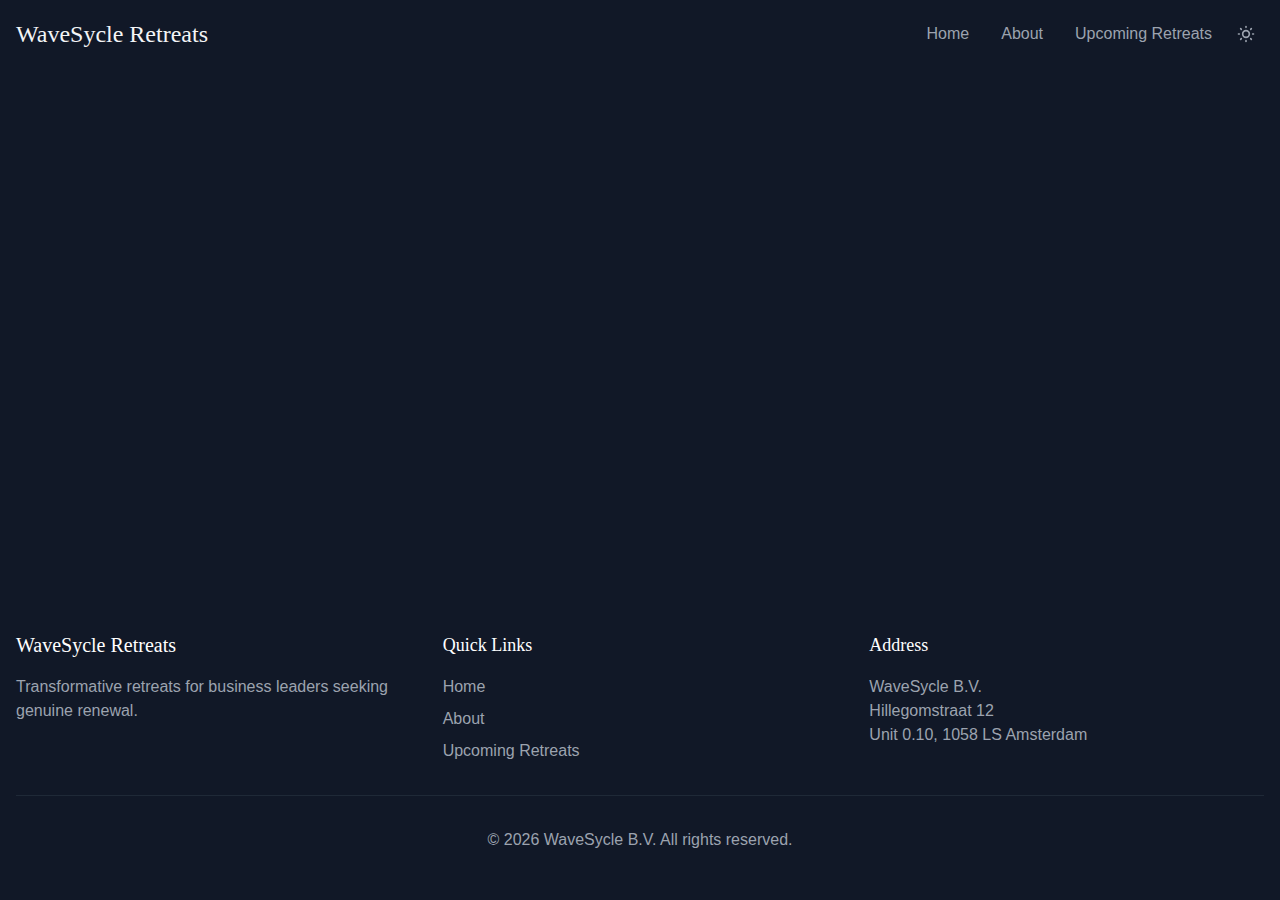
<file: en/release-preview/retreats/index.html>
<!DOCTYPE html><html><head><meta charset="utf-8">
<meta name="viewport" content="width=device-width, initial-scale=1">
<style>*,::backdrop,:after,:before{--tw-border-spacing-x:0;--tw-border-spacing-y:0;--tw-translate-x:0;--tw-translate-y:0;--tw-rotate:0;--tw-skew-x:0;--tw-skew-y:0;--tw-scale-x:1;--tw-scale-y:1;--tw-pan-x: ;--tw-pan-y: ;--tw-pinch-zoom: ;--tw-scroll-snap-strictness:proximity;--tw-gradient-from-position: ;--tw-gradient-via-position: ;--tw-gradient-to-position: ;--tw-ordinal: ;--tw-slashed-zero: ;--tw-numeric-figure: ;--tw-numeric-spacing: ;--tw-numeric-fraction: ;--tw-ring-inset: ;--tw-ring-offset-width:0px;--tw-ring-offset-color:#fff;--tw-ring-color:#3b82f680;--tw-ring-offset-shadow:0 0 #0000;--tw-ring-shadow:0 0 #0000;--tw-shadow:0 0 #0000;--tw-shadow-colored:0 0 #0000;--tw-blur: ;--tw-brightness: ;--tw-contrast: ;--tw-grayscale: ;--tw-hue-rotate: ;--tw-invert: ;--tw-saturate: ;--tw-sepia: ;--tw-drop-shadow: ;--tw-backdrop-blur: ;--tw-backdrop-brightness: ;--tw-backdrop-contrast: ;--tw-backdrop-grayscale: ;--tw-backdrop-hue-rotate: ;--tw-backdrop-invert: ;--tw-backdrop-opacity: ;--tw-backdrop-saturate: ;--tw-backdrop-sepia: ;--tw-contain-size: ;--tw-contain-layout: ;--tw-contain-paint: ;--tw-contain-style: }/*! tailwindcss v3.4.17 | MIT License | https://tailwindcss.com*/*,:after,:before{border:0 solid #e5e7eb;box-sizing:border-box}:after,:before{--tw-content:""}:host,html{line-height:1.5;-webkit-text-size-adjust:100%;font-family:ui-sans-serif,system-ui,sans-serif,Apple Color Emoji,Segoe UI Emoji,Segoe UI Symbol,Noto Color Emoji;font-feature-settings:normal;font-variation-settings:normal;-moz-tab-size:4;tab-size:4;-webkit-tap-highlight-color:transparent}body{line-height:inherit;margin:0}hr{border-top-width:1px;color:inherit;height:0}abbr:where([title]){-webkit-text-decoration:underline dotted;text-decoration:underline dotted}h1,h2,h3,h4,h5,h6{font-size:inherit;font-weight:inherit}a{color:inherit;text-decoration:inherit}b,strong{font-weight:bolder}code,kbd,pre,samp{font-family:ui-monospace,SFMono-Regular,Menlo,Monaco,Consolas,Liberation Mono,Courier New,monospace;font-feature-settings:normal;font-size:1em;font-variation-settings:normal}small{font-size:80%}sub,sup{font-size:75%;line-height:0;position:relative;vertical-align:initial}sub{bottom:-.25em}sup{top:-.5em}table{border-collapse:collapse;border-color:inherit;text-indent:0}button,input,optgroup,select,textarea{color:inherit;font-family:inherit;font-feature-settings:inherit;font-size:100%;font-variation-settings:inherit;font-weight:inherit;letter-spacing:inherit;line-height:inherit;margin:0;padding:0}button,select{text-transform:none}button,input:where([type=button]),input:where([type=reset]),input:where([type=submit]){-webkit-appearance:button;background-color:initial;background-image:none}:-moz-focusring{outline:auto}:-moz-ui-invalid{box-shadow:none}progress{vertical-align:initial}::-webkit-inner-spin-button,::-webkit-outer-spin-button{height:auto}[type=search]{-webkit-appearance:textfield;outline-offset:-2px}::-webkit-search-decoration{-webkit-appearance:none}::-webkit-file-upload-button{-webkit-appearance:button;font:inherit}summary{display:list-item}blockquote,dd,dl,figure,h1,h2,h3,h4,h5,h6,hr,p,pre{margin:0}fieldset{margin:0}fieldset,legend{padding:0}menu,ol,ul{list-style:none;margin:0;padding:0}dialog{padding:0}textarea{resize:vertical}input::placeholder,textarea::placeholder{color:#9ca3af;opacity:1}[role=button],button{cursor:pointer}:disabled{cursor:default}audio,canvas,embed,iframe,img,object,svg,video{display:block;vertical-align:middle}img,video{height:auto;max-width:100%}[hidden]:where(:not([hidden=until-found])){display:none}.container{width:100%}@media (min-width:640px){.container{max-width:640px}}@media (min-width:768px){.container{max-width:768px}}@media (min-width:1024px){.container{max-width:1024px}}@media (min-width:1280px){.container{max-width:1280px}}@media (min-width:1536px){.container{max-width:1536px}}.visible{visibility:visible}.fixed{position:fixed}.absolute{position:absolute}.relative{position:relative}.inset-0{top:0;right:0;bottom:0;left:0}.left-0{left:0}.right-0{right:0}.top-full{top:100%}.z-50{z-index:50}.mx-auto{margin-left:auto;margin-right:auto}.mb-1{margin-bottom:.25rem}.mb-12{margin-bottom:3rem}.mb-4{margin-bottom:1rem}.mb-6{margin-bottom:1.5rem}.mb-8{margin-bottom:2rem}.mr-2{margin-right:.5rem}.mt-0{margin-top:0}.mt-10{margin-top:2.5rem}.mt-2{margin-top:.5rem}.mt-4{margin-top:1rem}.mt-8{margin-top:2rem}.block{display:block}.flex{display:flex}.grid{display:grid}.hidden{display:none}.h-0\.5{height:.125rem}.h-5{height:1.25rem}.h-64{height:16rem}.h-full{height:100%}.min-h-screen{min-height:100vh}.w-5{width:1.25rem}.w-6{width:1.5rem}.w-full{width:100%}.max-w-2xl{max-width:42rem}.max-w-3xl{max-width:48rem}.flex-grow{flex-grow:1}.origin-top{transform-origin:top}.scale-100{--tw-scale-x:1;--tw-scale-y:1}.scale-100,.scale-95{transform:translate(var(--tw-translate-x),var(--tw-translate-y)) rotate(var(--tw-rotate)) skew(var(--tw-skew-x)) skewY(var(--tw-skew-y)) scaleX(var(--tw-scale-x)) scaleY(var(--tw-scale-y))}.scale-95{--tw-scale-x:.95;--tw-scale-y:.95}.transform{transform:translate(var(--tw-translate-x),var(--tw-translate-y)) rotate(var(--tw-rotate)) skew(var(--tw-skew-x)) skewY(var(--tw-skew-y)) scaleX(var(--tw-scale-x)) scaleY(var(--tw-scale-y))}.cursor-pointer{cursor:pointer}.grid-cols-1{grid-template-columns:repeat(1,minmax(0,1fr))}.flex-col{flex-direction:column}.items-center{align-items:center}.justify-center{justify-content:center}.justify-between{justify-content:space-between}.gap-12{gap:3rem}.gap-8{gap:2rem}.space-x-4>:not([hidden])~:not([hidden]){--tw-space-x-reverse:0;margin-left:calc(1rem*(1 - var(--tw-space-x-reverse)));margin-right:calc(1rem*var(--tw-space-x-reverse))}.space-x-8>:not([hidden])~:not([hidden]){--tw-space-x-reverse:0;margin-left:calc(2rem*(1 - var(--tw-space-x-reverse)));margin-right:calc(2rem*var(--tw-space-x-reverse))}.space-y-2>:not([hidden])~:not([hidden]){--tw-space-y-reverse:0;margin-bottom:calc(.5rem*var(--tw-space-y-reverse));margin-top:calc(.5rem*(1 - var(--tw-space-y-reverse)))}.overflow-hidden{overflow:hidden}.rounded-full{border-radius:9999px}.rounded-lg{border-radius:.5rem}.border{border-width:1px}.border-t{border-top-width:1px}.border-gray-800{--tw-border-opacity:1;border-color:rgb(31 41 55/var(--tw-border-opacity,1))}.border-secondary-bg{border-color:var(--secondary-bg)}.bg-black\/60{background-color:#0009}.bg-gray-900{--tw-bg-opacity:1;background-color:rgb(17 24 39/var(--tw-bg-opacity,1))}.bg-primary-bg{background-color:var(--primary-bg)}.bg-primary-text{background-color:var(--primary-text)}.bg-secondary-bg{background-color:var(--secondary-bg)}.bg-secondary-text{background-color:var(--secondary-text)}.object-cover{object-fit:cover}.p-2{padding:.5rem}.px-4{padding-left:1rem;padding-right:1rem}.px-8{padding-left:2rem;padding-right:2rem}.py-12{padding-bottom:3rem;padding-top:3rem}.py-2{padding-bottom:.5rem;padding-top:.5rem}.py-24{padding-bottom:6rem;padding-top:6rem}.py-3{padding-bottom:.75rem;padding-top:.75rem}.py-4{padding-bottom:1rem;padding-top:1rem}.pt-8{padding-top:2rem}.text-left{text-align:left}.text-center{text-align:center}.font-serif{font-family:ui-serif,Georgia,Cambria,Times New Roman,Times,serif}.text-2xl{font-size:1.5rem;line-height:2rem}.text-3xl{font-size:1.875rem;line-height:2.25rem}.text-4xl{font-size:2.25rem;line-height:2.5rem}.text-6xl{font-size:3.75rem;line-height:1}.text-lg{font-size:1.125rem}.text-lg,.text-xl{line-height:1.75rem}.text-xl{font-size:1.25rem}.font-bold{font-weight:700}.font-medium{font-weight:500}.italic{font-style:italic}.text-gray-400{--tw-text-opacity:1;color:rgb(156 163 175/var(--tw-text-opacity,1))}.text-gray-600{--tw-text-opacity:1;color:rgb(75 85 99/var(--tw-text-opacity,1))}.text-primary-bg{color:var(--primary-bg)}.text-primary-text{color:var(--primary-text)}.text-secondary-text{color:var(--secondary-text)}.text-white{--tw-text-opacity:1;color:rgb(255 255 255/var(--tw-text-opacity,1))}.underline{text-decoration-line:underline}.opacity-0{opacity:0}.opacity-100{opacity:1}.shadow-lg{--tw-shadow:0 10px 15px -3px #0000001a,0 4px 6px -4px #0000001a;--tw-shadow-colored:0 10px 15px -3px var(--tw-shadow-color),0 4px 6px -4px var(--tw-shadow-color)}.shadow-lg,.shadow-md{box-shadow:var(--tw-ring-offset-shadow,0 0 #0000),var(--tw-ring-shadow,0 0 #0000),var(--tw-shadow)}.shadow-md{--tw-shadow:0 4px 6px -1px #0000001a,0 2px 4px -2px #0000001a;--tw-shadow-colored:0 4px 6px -1px var(--tw-shadow-color),0 2px 4px -2px var(--tw-shadow-color)}.shadow-xl{--tw-shadow:0 20px 25px -5px #0000001a,0 8px 10px -6px #0000001a;--tw-shadow-colored:0 20px 25px -5px var(--tw-shadow-color),0 8px 10px -6px var(--tw-shadow-color);box-shadow:var(--tw-ring-offset-shadow,0 0 #0000),var(--tw-ring-shadow,0 0 #0000),var(--tw-shadow)}.transition{transition-duration:.15s;transition-property:color,background-color,border-color,text-decoration-color,fill,stroke,opacity,box-shadow,transform,filter,-webkit-backdrop-filter;transition-property:color,background-color,border-color,text-decoration-color,fill,stroke,opacity,box-shadow,transform,filter,backdrop-filter;transition-property:color,background-color,border-color,text-decoration-color,fill,stroke,opacity,box-shadow,transform,filter,backdrop-filter,-webkit-backdrop-filter;transition-timing-function:cubic-bezier(.4,0,.2,1)}.transition-all{transition-duration:.15s;transition-property:all;transition-timing-function:cubic-bezier(.4,0,.2,1)}.transition-colors{transition-duration:.15s;transition-property:color,background-color,border-color,text-decoration-color,fill,stroke;transition-timing-function:cubic-bezier(.4,0,.2,1)}.transition-opacity{transition-duration:.15s;transition-property:opacity;transition-timing-function:cubic-bezier(.4,0,.2,1)}.duration-100{transition-duration:.1s}.duration-1000{transition-duration:1s}.duration-200{transition-duration:.2s}.duration-300{transition-duration:.3s}.ease-in{transition-timing-function:cubic-bezier(.4,0,1,1)}.ease-out{transition-timing-function:cubic-bezier(0,0,.2,1)}.hover\:cursor-pointer:hover{cursor:pointer}.hover\:border-accent-hover:hover{border-color:var(--accent-hover)}.hover\:border-primary-text:hover{border-color:var(--primary-text)}.hover\:bg-accent:hover{background-color:var(--accent)}.hover\:bg-primary-text:hover{background-color:var(--primary-text)}.hover\:bg-secondary-bg:hover{background-color:var(--secondary-bg)}.hover\:text-primary-bg:hover{color:var(--primary-bg)}.hover\:text-primary-text:hover{color:var(--primary-text)}.hover\:text-white:hover{--tw-text-opacity:1;color:rgb(255 255 255/var(--tw-text-opacity,1))}.hover\:underline:hover{text-decoration-line:underline}@media (min-width:768px){.md\:flex{display:flex}.md\:hidden{display:none}.md\:grid-cols-3{grid-template-columns:repeat(3,minmax(0,1fr))}.md\:text-2xl{font-size:1.5rem;line-height:2rem}.md\:text-4xl{font-size:2.25rem;line-height:2.5rem}.md\:text-6xl{font-size:3.75rem;line-height:1}}</style>
<style>@tailwind base;@tailwind components;@tailwind utilities;body{background-color:var(--primary-bg)}*,:after,:before{--tw-border-spacing-x:0;--tw-border-spacing-y:0;--tw-translate-x:0;--tw-translate-y:0;--tw-rotate:0;--tw-skew-x:0;--tw-skew-y:0;--tw-scale-x:1;--tw-scale-y:1;--tw-pan-x: ;--tw-pan-y: ;--tw-pinch-zoom: ;--tw-scroll-snap-strictness:proximity;--tw-gradient-from-position: ;--tw-gradient-via-position: ;--tw-gradient-to-position: ;--tw-ordinal: ;--tw-slashed-zero: ;--tw-numeric-figure: ;--tw-numeric-spacing: ;--tw-numeric-fraction: ;--tw-ring-inset: ;--tw-ring-offset-width:0px;--tw-ring-offset-color:#fff;--tw-ring-color:rgba(59,130,246,.5);--tw-ring-offset-shadow:0 0 #0000;--tw-ring-shadow:0 0 #0000;--tw-shadow:0 0 #0000;--tw-shadow-colored:0 0 #0000;--tw-blur: ;--tw-brightness: ;--tw-contrast: ;--tw-grayscale: ;--tw-hue-rotate: ;--tw-invert: ;--tw-saturate: ;--tw-sepia: ;--tw-drop-shadow: ;--tw-backdrop-blur: ;--tw-backdrop-brightness: ;--tw-backdrop-contrast: ;--tw-backdrop-grayscale: ;--tw-backdrop-hue-rotate: ;--tw-backdrop-invert: ;--tw-backdrop-opacity: ;--tw-backdrop-saturate: ;--tw-backdrop-sepia: ;--tw-contain-size: ;--tw-contain-layout: ;--tw-contain-paint: ;--tw-contain-style: }::backdrop{--tw-border-spacing-x:0;--tw-border-spacing-y:0;--tw-translate-x:0;--tw-translate-y:0;--tw-rotate:0;--tw-skew-x:0;--tw-skew-y:0;--tw-scale-x:1;--tw-scale-y:1;--tw-pan-x: ;--tw-pan-y: ;--tw-pinch-zoom: ;--tw-scroll-snap-strictness:proximity;--tw-gradient-from-position: ;--tw-gradient-via-position: ;--tw-gradient-to-position: ;--tw-ordinal: ;--tw-slashed-zero: ;--tw-numeric-figure: ;--tw-numeric-spacing: ;--tw-numeric-fraction: ;--tw-ring-inset: ;--tw-ring-offset-width:0px;--tw-ring-offset-color:#fff;--tw-ring-color:rgba(59,130,246,.5);--tw-ring-offset-shadow:0 0 #0000;--tw-ring-shadow:0 0 #0000;--tw-shadow:0 0 #0000;--tw-shadow-colored:0 0 #0000;--tw-blur: ;--tw-brightness: ;--tw-contrast: ;--tw-grayscale: ;--tw-hue-rotate: ;--tw-invert: ;--tw-saturate: ;--tw-sepia: ;--tw-drop-shadow: ;--tw-backdrop-blur: ;--tw-backdrop-brightness: ;--tw-backdrop-contrast: ;--tw-backdrop-grayscale: ;--tw-backdrop-hue-rotate: ;--tw-backdrop-invert: ;--tw-backdrop-opacity: ;--tw-backdrop-saturate: ;--tw-backdrop-sepia: ;--tw-contain-size: ;--tw-contain-layout: ;--tw-contain-paint: ;--tw-contain-style: }/*! tailwindcss v3.4.17 | MIT License | https://tailwindcss.com*/*,:after,:before{border:0 solid #e5e7eb;box-sizing:border-box}:after,:before{--tw-content:""}:host,html{line-height:1.5;-webkit-text-size-adjust:100%;font-family:ui-sans-serif,system-ui,sans-serif,Apple Color Emoji,Segoe UI Emoji,Segoe UI Symbol,Noto Color Emoji;font-feature-settings:normal;font-variation-settings:normal;-moz-tab-size:4;-o-tab-size:4;tab-size:4;-webkit-tap-highlight-color:transparent}body{line-height:inherit;margin:0}hr{border-top-width:1px;color:inherit;height:0}abbr:where([title]){-webkit-text-decoration:underline dotted;text-decoration:underline dotted}h1,h2,h3,h4,h5,h6{font-size:inherit;font-weight:inherit}a{color:inherit;text-decoration:inherit}b,strong{font-weight:bolder}code,kbd,pre,samp{font-family:ui-monospace,SFMono-Regular,Menlo,Monaco,Consolas,Liberation Mono,Courier New,monospace;font-feature-settings:normal;font-size:1em;font-variation-settings:normal}small{font-size:80%}sub,sup{font-size:75%;line-height:0;position:relative;vertical-align:baseline}sub{bottom:-.25em}sup{top:-.5em}table{border-collapse:collapse;border-color:inherit;text-indent:0}button,input,optgroup,select,textarea{color:inherit;font-family:inherit;font-feature-settings:inherit;font-size:100%;font-variation-settings:inherit;font-weight:inherit;letter-spacing:inherit;line-height:inherit;margin:0;padding:0}button,select{text-transform:none}button,input:where([type=button]),input:where([type=reset]),input:where([type=submit]){-webkit-appearance:button;background-color:transparent;background-image:none}:-moz-focusring{outline:auto}:-moz-ui-invalid{box-shadow:none}progress{vertical-align:baseline}::-webkit-inner-spin-button,::-webkit-outer-spin-button{height:auto}[type=search]{-webkit-appearance:textfield;outline-offset:-2px}::-webkit-search-decoration{-webkit-appearance:none}::-webkit-file-upload-button{-webkit-appearance:button;font:inherit}summary{display:list-item}blockquote,dd,dl,figure,h1,h2,h3,h4,h5,h6,hr,p,pre{margin:0}fieldset{margin:0}fieldset,legend{padding:0}menu,ol,ul{list-style:none;margin:0;padding:0}dialog{padding:0}textarea{resize:vertical}input::-moz-placeholder,textarea::-moz-placeholder{color:#9ca3af;opacity:1}input::placeholder,textarea::placeholder{color:#9ca3af;opacity:1}[role=button],button{cursor:pointer}:disabled{cursor:default}audio,canvas,embed,iframe,img,object,svg,video{display:block;vertical-align:middle}img,video{height:auto;max-width:100%}[hidden]:where(:not([hidden=until-found])){display:none}:root{--primary-bg:#111827;--secondary-bg:#1f2937;--primary-text:#f3f4f6;--secondary-text:#9ca3af;--accent:#94a3b8;--accent-hover:#64748b}.light{--primary-bg:#fff;--secondary-bg:#f3f4f6;--primary-text:#111827;--secondary-text:#4b5563;--accent:#475569;--accent-hover:#334155}html{background-color:var(--background-primary);color:var(--text-primary);font-family:Inter,sans-serif;transition-duration:.3s;transition-property:color,background-color,border-color,text-decoration-color,fill,stroke;transition-timing-function:cubic-bezier(.4,0,.2,1)}.font-serif,h1,h2,h3,h4,h5,h6{font-family:Cormorant Garamond,serif}.container{width:100%}@media (min-width:640px){.container{max-width:640px}}@media (min-width:768px){.container{max-width:768px}}@media (min-width:1024px){.container{max-width:1024px}}@media (min-width:1280px){.container{max-width:1280px}}@media (min-width:1536px){.container{max-width:1536px}}.visible{visibility:visible}.fixed{position:fixed}.absolute{position:absolute}.relative{position:relative}.inset-0{top:0;right:0;bottom:0;left:0}.left-0{left:0}.right-0{right:0}.top-full{top:100%}.z-50{z-index:50}.mx-auto{margin-left:auto;margin-right:auto}.mb-1{margin-bottom:.25rem}.mb-12{margin-bottom:3rem}.mb-4{margin-bottom:1rem}.mb-6{margin-bottom:1.5rem}.mb-8{margin-bottom:2rem}.mr-2{margin-right:.5rem}.mt-0{margin-top:0}.mt-10{margin-top:2.5rem}.mt-2{margin-top:.5rem}.mt-4{margin-top:1rem}.mt-8{margin-top:2rem}.block{display:block}.flex{display:flex}.grid{display:grid}.hidden{display:none}.h-0\.5{height:.125rem}.h-5{height:1.25rem}.h-64{height:16rem}.h-full{height:100%}.min-h-screen{min-height:100vh}.w-5{width:1.25rem}.w-6{width:1.5rem}.w-full{width:100%}.max-w-2xl{max-width:42rem}.max-w-3xl{max-width:48rem}.flex-grow{flex-grow:1}.origin-top{transform-origin:top}.scale-100{--tw-scale-x:1;--tw-scale-y:1}.scale-100,.scale-95{transform:translate(var(--tw-translate-x),var(--tw-translate-y)) rotate(var(--tw-rotate)) skew(var(--tw-skew-x)) skewY(var(--tw-skew-y)) scaleX(var(--tw-scale-x)) scaleY(var(--tw-scale-y))}.scale-95{--tw-scale-x:.95;--tw-scale-y:.95}.transform{transform:translate(var(--tw-translate-x),var(--tw-translate-y)) rotate(var(--tw-rotate)) skew(var(--tw-skew-x)) skewY(var(--tw-skew-y)) scaleX(var(--tw-scale-x)) scaleY(var(--tw-scale-y))}.cursor-pointer{cursor:pointer}.grid-cols-1{grid-template-columns:repeat(1,minmax(0,1fr))}.flex-col{flex-direction:column}.items-center{align-items:center}.justify-center{justify-content:center}.justify-between{justify-content:space-between}.gap-12{gap:3rem}.gap-8{gap:2rem}.space-x-4>:not([hidden])~:not([hidden]){--tw-space-x-reverse:0;margin-left:calc(1rem*(1 - var(--tw-space-x-reverse)));margin-right:calc(1rem*var(--tw-space-x-reverse))}.space-x-8>:not([hidden])~:not([hidden]){--tw-space-x-reverse:0;margin-left:calc(2rem*(1 - var(--tw-space-x-reverse)));margin-right:calc(2rem*var(--tw-space-x-reverse))}.space-y-2>:not([hidden])~:not([hidden]){--tw-space-y-reverse:0;margin-bottom:calc(.5rem*var(--tw-space-y-reverse));margin-top:calc(.5rem*(1 - var(--tw-space-y-reverse)))}.overflow-hidden{overflow:hidden}.rounded-full{border-radius:9999px}.rounded-lg{border-radius:.5rem}.border{border-width:1px}.border-t{border-top-width:1px}.border-gray-800{--tw-border-opacity:1;border-color:rgb(31 41 55/var(--tw-border-opacity,1))}.border-secondary-bg{border-color:var(--secondary-bg)}.bg-black\/60{background-color:#0009}.bg-gray-900{--tw-bg-opacity:1;background-color:rgb(17 24 39/var(--tw-bg-opacity,1))}.bg-primary-bg{background-color:var(--primary-bg)}.bg-primary-text{background-color:var(--primary-text)}.bg-secondary-bg{background-color:var(--secondary-bg)}.bg-secondary-text{background-color:var(--secondary-text)}.object-cover{-o-object-fit:cover;object-fit:cover}.p-2{padding:.5rem}.px-4{padding-left:1rem;padding-right:1rem}.px-8{padding-left:2rem;padding-right:2rem}.py-12{padding-bottom:3rem;padding-top:3rem}.py-2{padding-bottom:.5rem;padding-top:.5rem}.py-24{padding-bottom:6rem;padding-top:6rem}.py-3{padding-bottom:.75rem;padding-top:.75rem}.py-4{padding-bottom:1rem;padding-top:1rem}.pt-8{padding-top:2rem}.text-left{text-align:left}.text-center{text-align:center}.font-serif{font-family:ui-serif,Georgia,Cambria,Times New Roman,Times,serif}.text-2xl{font-size:1.5rem;line-height:2rem}.text-3xl{font-size:1.875rem;line-height:2.25rem}.text-4xl{font-size:2.25rem;line-height:2.5rem}.text-6xl{font-size:3.75rem;line-height:1}.text-lg{font-size:1.125rem}.text-lg,.text-xl{line-height:1.75rem}.text-xl{font-size:1.25rem}.font-bold{font-weight:700}.font-medium{font-weight:500}.italic{font-style:italic}.text-gray-400{--tw-text-opacity:1;color:rgb(156 163 175/var(--tw-text-opacity,1))}.text-gray-600{--tw-text-opacity:1;color:rgb(75 85 99/var(--tw-text-opacity,1))}.text-primary-bg{color:var(--primary-bg)}.text-primary-text{color:var(--primary-text)}.text-secondary-text{color:var(--secondary-text)}.text-white{--tw-text-opacity:1;color:rgb(255 255 255/var(--tw-text-opacity,1))}.underline{text-decoration-line:underline}.opacity-0{opacity:0}.opacity-100{opacity:1}.shadow-lg{--tw-shadow:0 10px 15px -3px rgba(0,0,0,.1),0 4px 6px -4px rgba(0,0,0,.1);--tw-shadow-colored:0 10px 15px -3px var(--tw-shadow-color),0 4px 6px -4px var(--tw-shadow-color)}.shadow-lg,.shadow-md{box-shadow:var(--tw-ring-offset-shadow,0 0 #0000),var(--tw-ring-shadow,0 0 #0000),var(--tw-shadow)}.shadow-md{--tw-shadow:0 4px 6px -1px rgba(0,0,0,.1),0 2px 4px -2px rgba(0,0,0,.1);--tw-shadow-colored:0 4px 6px -1px var(--tw-shadow-color),0 2px 4px -2px var(--tw-shadow-color)}.shadow-xl{--tw-shadow:0 20px 25px -5px rgba(0,0,0,.1),0 8px 10px -6px rgba(0,0,0,.1);--tw-shadow-colored:0 20px 25px -5px var(--tw-shadow-color),0 8px 10px -6px var(--tw-shadow-color);box-shadow:var(--tw-ring-offset-shadow,0 0 #0000),var(--tw-ring-shadow,0 0 #0000),var(--tw-shadow)}.transition{transition-duration:.15s;transition-property:color,background-color,border-color,text-decoration-color,fill,stroke,opacity,box-shadow,transform,filter,-webkit-backdrop-filter;transition-property:color,background-color,border-color,text-decoration-color,fill,stroke,opacity,box-shadow,transform,filter,backdrop-filter;transition-property:color,background-color,border-color,text-decoration-color,fill,stroke,opacity,box-shadow,transform,filter,backdrop-filter,-webkit-backdrop-filter;transition-timing-function:cubic-bezier(.4,0,.2,1)}.transition-all{transition-duration:.15s;transition-property:all;transition-timing-function:cubic-bezier(.4,0,.2,1)}.transition-colors{transition-duration:.15s;transition-property:color,background-color,border-color,text-decoration-color,fill,stroke;transition-timing-function:cubic-bezier(.4,0,.2,1)}.transition-opacity{transition-duration:.15s;transition-property:opacity;transition-timing-function:cubic-bezier(.4,0,.2,1)}.duration-100{transition-duration:.1s}.duration-1000{transition-duration:1s}.duration-200{transition-duration:.2s}.duration-300{transition-duration:.3s}.ease-in{transition-timing-function:cubic-bezier(.4,0,1,1)}.ease-out{transition-timing-function:cubic-bezier(0,0,.2,1)}html{scroll-behavior:smooth}.fade-enter-active,.fade-leave-active{transition:opacity 2.5s ease}.fade-enter-from,.fade-leave-to{opacity:0}[v-cloak]{display:none}.hover\:cursor-pointer:hover{cursor:pointer}.hover\:border-accent-hover:hover{border-color:var(--accent-hover)}.hover\:border-primary-text:hover{border-color:var(--primary-text)}.hover\:bg-accent:hover{background-color:var(--accent)}.hover\:bg-primary-text:hover{background-color:var(--primary-text)}.hover\:bg-secondary-bg:hover{background-color:var(--secondary-bg)}.hover\:text-primary-bg:hover{color:var(--primary-bg)}.hover\:text-primary-text:hover{color:var(--primary-text)}.hover\:text-white:hover{--tw-text-opacity:1;color:rgb(255 255 255/var(--tw-text-opacity,1))}.hover\:underline:hover{text-decoration-line:underline}@media (min-width:768px){.md\:flex{display:flex}.md\:hidden{display:none}.md\:grid-cols-3{grid-template-columns:repeat(3,minmax(0,1fr))}.md\:text-2xl{font-size:1.5rem;line-height:2rem}.md\:text-4xl{font-size:2.25rem;line-height:2.5rem}.md\:text-6xl{font-size:3.75rem;line-height:1}}</style>
<link rel="preload" as="fetch" crossorigin="anonymous" href="/en/release-preview/retreats/_payload.json?5d36f95b-323b-438c-a98d-773ec58c29f5">
<link rel="modulepreload" as="script" crossorigin href="/_nuxt/B-PxJLES.js">
<link rel="modulepreload" as="script" crossorigin href="/_nuxt/Ba_DyVxa.js">
<link rel="modulepreload" as="script" crossorigin href="/_nuxt/Bp8vZzLd.js">
<link rel="modulepreload" as="script" crossorigin href="/_nuxt/fK5Iy3P2.js">
<link rel="modulepreload" as="script" crossorigin href="/_nuxt/BS-nEWPm.js">
<link rel="modulepreload" as="script" crossorigin href="/_nuxt/DlAUqK2U.js">
<link rel="preload" as="fetch" fetchpriority="low" crossorigin="anonymous" href="/_nuxt/builds/meta/5d36f95b-323b-438c-a98d-773ec58c29f5.json">
<link rel="prefetch" as="script" crossorigin href="/_nuxt/DUYfGtLp.js">
<link rel="prefetch" as="script" crossorigin href="/_nuxt/Bqox9XQN.js">
<link rel="prefetch" as="style" crossorigin href="/_nuxt/LanguageSwitcher.BWpop3wG.css">
<link rel="prefetch" as="script" crossorigin href="/_nuxt/DHJQ1MSC.js">
<link rel="prefetch" as="script" crossorigin href="/_nuxt/DUw4VRkS.js">
<meta name="description" content>
<script type="module" src="/_nuxt/B-PxJLES.js" crossorigin></script></head><body><div id="__nuxt"><div class="dark"><!--[--><div class="min-h-screen flex flex-col dark"><header class="fixed w-full bg-primary-bg z-50 transition-all duration-300"><nav class="container mx-auto px-4 py-4"><div class="flex items-center justify-between"><a href="/" class="text-2xl font-serif text-primary-text">WaveSycle Retreats</a><div class="flex items-center space-x-4"><div class="hidden md:flex space-x-8"><!--[--><a href="/release-preview/" class="text-secondary-text hover:text-primary-text transition-colors">Home</a><a href="/release-preview/about" class="text-secondary-text hover:text-primary-text transition-colors">About</a><a href="/release-preview/retreats" class="text-secondary-text hover:text-primary-text transition-colors">Upcoming Retreats</a><!--]--></div><button class="p-2 rounded-full hover:bg-secondary-bg transition-colors" aria-label="Toggle theme"><svg xmlns="http://www.w3.org/2000/svg" class="h-5 w-5 text-secondary-text" fill="none" viewBox="0 0 24 24" stroke="currentColor"><path stroke-linecap="round" stroke-linejoin="round" stroke-width="2" d="M12 3v1m0 16v1m9-9h-1M4 12H3m15.364 6.364l-.707-.707M6.343 6.343l-.707-.707m12.728 0l-.707.707M6.343 17.657l-.707.707M16 12a4 4 0 11-8 0 4 4 0 018 0z"></path></svg></button><button class="md:hidden p-2"><span class="block w-6 h-0.5 bg-secondary-text mb-1"></span><span class="block w-6 h-0.5 bg-secondary-text mb-1"></span><span class="block w-6 h-0.5 bg-secondary-text"></span></button></div></div><!----></nav></header><main class="flex-grow"><!--[--><div class="bg-primary-bg text-primary-text">Upcoming Retreats</div><!--]--></main><div class="hidden"><footer class="bg-gray-900 text-white py-12"><div class="container mx-auto px-4"><div class="grid grid-cols-1 md:grid-cols-3 gap-8"><div><h3 class="text-xl font-serif mb-4">WaveSycle Retreats</h3><p class="text-gray-400">Transformative retreats for business leaders seeking genuine renewal.</p></div><div><h4 class="text-lg mb-4">Quick Links</h4><ul class="space-y-2"><!--[--><li><a href="/release-preview/" class="text-gray-400 hover:text-white transition-colors">Home</a></li><li><a href="/release-preview/about" class="text-gray-400 hover:text-white transition-colors">About</a></li><li><a href="/release-preview/retreats" class="text-gray-400 hover:text-white transition-colors">Upcoming Retreats</a></li><!--]--></ul></div><div><h4 class="text-lg mb-4">Address</h4><p class="text-gray-400">WaveSycle B.V.</p><p class="text-gray-400">Hillegomstraat 12</p><p class="text-gray-400">Unit 0.10, 1058 LS Amsterdam</p></div></div><div class="mt-8 pt-8 border-t border-gray-800 text-center text-gray-400"><p>© 2025 WaveSycle B.V. All rights reserved.</p></div></div></footer></div><span></span></div><!--]--></div></div><div id="teleports"></div><script type="application/json" data-nuxt-data="nuxt-app" data-ssr="true" id="__NUXT_DATA__" data-src="/en/release-preview/retreats/_payload.json?5d36f95b-323b-438c-a98d-773ec58c29f5">[{"state":1,"once":4,"_errors":5,"serverRendered":7,"path":8,"prerenderedAt":9},["Reactive",2],{"$snuxt-i18n-meta":3},{},["Set"],["ShallowReactive",6],{},true,"/en/release-preview/retreats",1749218663232]</script>
<script>window.__NUXT__={};window.__NUXT__.config={public:{previewSecret:"release",isGenerating:false,motion:{},i18n:{baseUrl:"",defaultLocale:"en",defaultDirection:"ltr",strategy:"prefix",lazy:false,rootRedirect:"",routesNameSeparator:"___",defaultLocaleRouteNameSuffix:"default",skipSettingLocaleOnNavigate:false,differentDomains:false,trailingSlash:false,locales:[{code:"en",iso:"en-US",name:"English",files:[{path:"/Users/erinala/Code/WaveSycle/wavesycle.com/i18n/locales/en.ts",cache:""}]},{code:"nl",iso:"nl-NL",name:"Nederlands",files:[{path:"/Users/erinala/Code/WaveSycle/wavesycle.com/i18n/locales/nl.ts",cache:""}]}],detectBrowserLanguage:{alwaysRedirect:false,cookieCrossOrigin:false,cookieDomain:"",cookieKey:"i18n_redirected",cookieSecure:false,fallbackLocale:"",redirectOn:"root",useCookie:true},experimental:{localeDetector:"",switchLocalePathLinkSSR:false,autoImportTranslationFunctions:false,typedPages:true,typedOptionsAndMessages:false,generatedLocaleFilePathFormat:"absolute",alternateLinkCanonicalQueries:false,hmr:true},multiDomainLocales:false}},app:{baseURL:"/",buildId:"5d36f95b-323b-438c-a98d-773ec58c29f5",buildAssetsDir:"/_nuxt/",cdnURL:""}}</script></body></html>
</file>
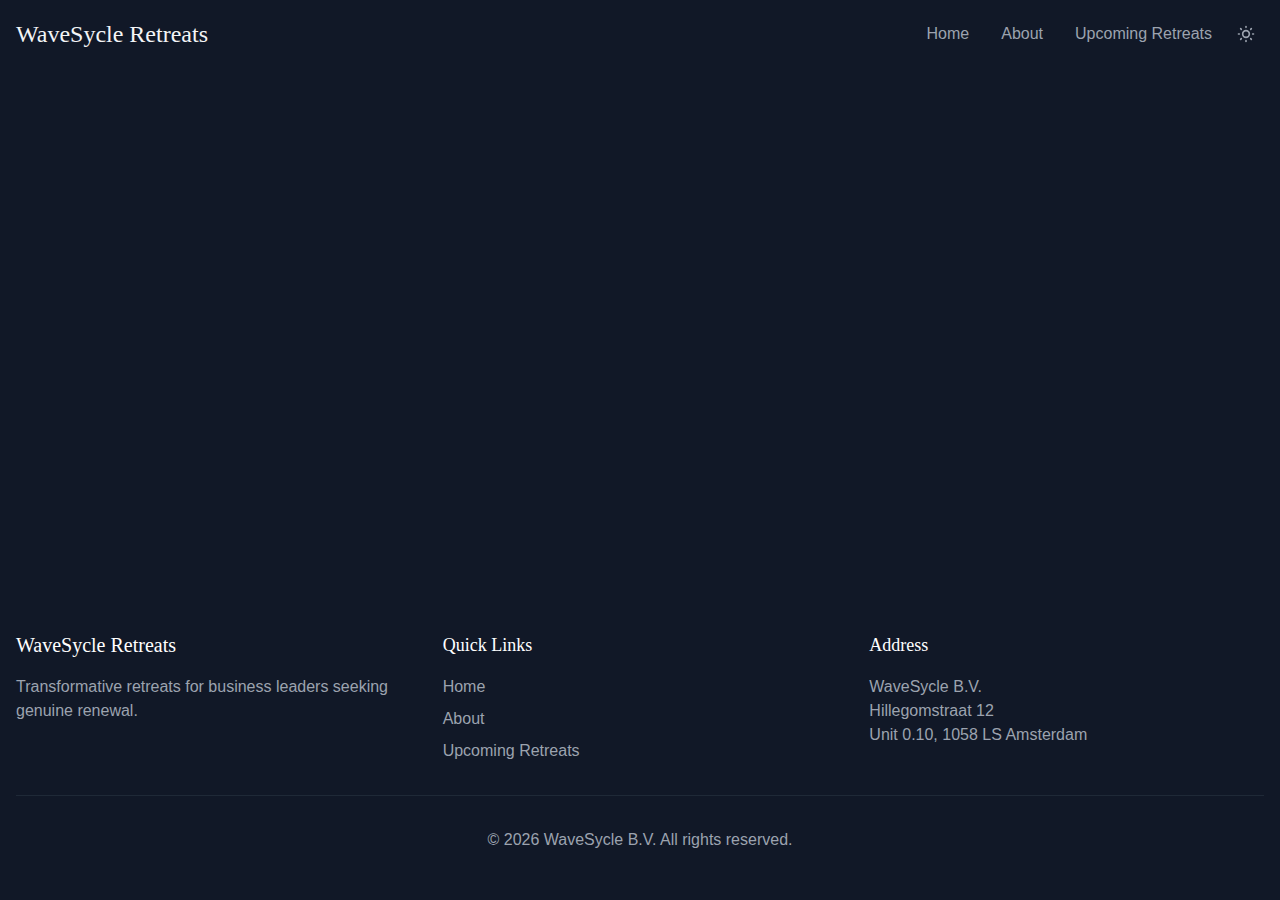
<file: nl/release-preview/about/index.html>
<!DOCTYPE html><html><head><meta charset="utf-8">
<meta name="viewport" content="width=device-width, initial-scale=1">
<style>*,::backdrop,:after,:before{--tw-border-spacing-x:0;--tw-border-spacing-y:0;--tw-translate-x:0;--tw-translate-y:0;--tw-rotate:0;--tw-skew-x:0;--tw-skew-y:0;--tw-scale-x:1;--tw-scale-y:1;--tw-pan-x: ;--tw-pan-y: ;--tw-pinch-zoom: ;--tw-scroll-snap-strictness:proximity;--tw-gradient-from-position: ;--tw-gradient-via-position: ;--tw-gradient-to-position: ;--tw-ordinal: ;--tw-slashed-zero: ;--tw-numeric-figure: ;--tw-numeric-spacing: ;--tw-numeric-fraction: ;--tw-ring-inset: ;--tw-ring-offset-width:0px;--tw-ring-offset-color:#fff;--tw-ring-color:#3b82f680;--tw-ring-offset-shadow:0 0 #0000;--tw-ring-shadow:0 0 #0000;--tw-shadow:0 0 #0000;--tw-shadow-colored:0 0 #0000;--tw-blur: ;--tw-brightness: ;--tw-contrast: ;--tw-grayscale: ;--tw-hue-rotate: ;--tw-invert: ;--tw-saturate: ;--tw-sepia: ;--tw-drop-shadow: ;--tw-backdrop-blur: ;--tw-backdrop-brightness: ;--tw-backdrop-contrast: ;--tw-backdrop-grayscale: ;--tw-backdrop-hue-rotate: ;--tw-backdrop-invert: ;--tw-backdrop-opacity: ;--tw-backdrop-saturate: ;--tw-backdrop-sepia: ;--tw-contain-size: ;--tw-contain-layout: ;--tw-contain-paint: ;--tw-contain-style: }/*! tailwindcss v3.4.17 | MIT License | https://tailwindcss.com*/*,:after,:before{border:0 solid #e5e7eb;box-sizing:border-box}:after,:before{--tw-content:""}:host,html{line-height:1.5;-webkit-text-size-adjust:100%;font-family:ui-sans-serif,system-ui,sans-serif,Apple Color Emoji,Segoe UI Emoji,Segoe UI Symbol,Noto Color Emoji;font-feature-settings:normal;font-variation-settings:normal;-moz-tab-size:4;tab-size:4;-webkit-tap-highlight-color:transparent}body{line-height:inherit;margin:0}hr{border-top-width:1px;color:inherit;height:0}abbr:where([title]){-webkit-text-decoration:underline dotted;text-decoration:underline dotted}h1,h2,h3,h4,h5,h6{font-size:inherit;font-weight:inherit}a{color:inherit;text-decoration:inherit}b,strong{font-weight:bolder}code,kbd,pre,samp{font-family:ui-monospace,SFMono-Regular,Menlo,Monaco,Consolas,Liberation Mono,Courier New,monospace;font-feature-settings:normal;font-size:1em;font-variation-settings:normal}small{font-size:80%}sub,sup{font-size:75%;line-height:0;position:relative;vertical-align:initial}sub{bottom:-.25em}sup{top:-.5em}table{border-collapse:collapse;border-color:inherit;text-indent:0}button,input,optgroup,select,textarea{color:inherit;font-family:inherit;font-feature-settings:inherit;font-size:100%;font-variation-settings:inherit;font-weight:inherit;letter-spacing:inherit;line-height:inherit;margin:0;padding:0}button,select{text-transform:none}button,input:where([type=button]),input:where([type=reset]),input:where([type=submit]){-webkit-appearance:button;background-color:initial;background-image:none}:-moz-focusring{outline:auto}:-moz-ui-invalid{box-shadow:none}progress{vertical-align:initial}::-webkit-inner-spin-button,::-webkit-outer-spin-button{height:auto}[type=search]{-webkit-appearance:textfield;outline-offset:-2px}::-webkit-search-decoration{-webkit-appearance:none}::-webkit-file-upload-button{-webkit-appearance:button;font:inherit}summary{display:list-item}blockquote,dd,dl,figure,h1,h2,h3,h4,h5,h6,hr,p,pre{margin:0}fieldset{margin:0}fieldset,legend{padding:0}menu,ol,ul{list-style:none;margin:0;padding:0}dialog{padding:0}textarea{resize:vertical}input::placeholder,textarea::placeholder{color:#9ca3af;opacity:1}[role=button],button{cursor:pointer}:disabled{cursor:default}audio,canvas,embed,iframe,img,object,svg,video{display:block;vertical-align:middle}img,video{height:auto;max-width:100%}[hidden]:where(:not([hidden=until-found])){display:none}.container{width:100%}@media (min-width:640px){.container{max-width:640px}}@media (min-width:768px){.container{max-width:768px}}@media (min-width:1024px){.container{max-width:1024px}}@media (min-width:1280px){.container{max-width:1280px}}@media (min-width:1536px){.container{max-width:1536px}}.visible{visibility:visible}.fixed{position:fixed}.absolute{position:absolute}.relative{position:relative}.inset-0{top:0;right:0;bottom:0;left:0}.left-0{left:0}.right-0{right:0}.top-full{top:100%}.z-50{z-index:50}.mx-auto{margin-left:auto;margin-right:auto}.mb-1{margin-bottom:.25rem}.mb-12{margin-bottom:3rem}.mb-4{margin-bottom:1rem}.mb-6{margin-bottom:1.5rem}.mb-8{margin-bottom:2rem}.mr-2{margin-right:.5rem}.mt-0{margin-top:0}.mt-10{margin-top:2.5rem}.mt-2{margin-top:.5rem}.mt-4{margin-top:1rem}.mt-8{margin-top:2rem}.block{display:block}.flex{display:flex}.grid{display:grid}.hidden{display:none}.h-0\.5{height:.125rem}.h-5{height:1.25rem}.h-64{height:16rem}.h-full{height:100%}.min-h-screen{min-height:100vh}.w-5{width:1.25rem}.w-6{width:1.5rem}.w-full{width:100%}.max-w-2xl{max-width:42rem}.max-w-3xl{max-width:48rem}.flex-grow{flex-grow:1}.origin-top{transform-origin:top}.scale-100{--tw-scale-x:1;--tw-scale-y:1}.scale-100,.scale-95{transform:translate(var(--tw-translate-x),var(--tw-translate-y)) rotate(var(--tw-rotate)) skew(var(--tw-skew-x)) skewY(var(--tw-skew-y)) scaleX(var(--tw-scale-x)) scaleY(var(--tw-scale-y))}.scale-95{--tw-scale-x:.95;--tw-scale-y:.95}.transform{transform:translate(var(--tw-translate-x),var(--tw-translate-y)) rotate(var(--tw-rotate)) skew(var(--tw-skew-x)) skewY(var(--tw-skew-y)) scaleX(var(--tw-scale-x)) scaleY(var(--tw-scale-y))}.cursor-pointer{cursor:pointer}.grid-cols-1{grid-template-columns:repeat(1,minmax(0,1fr))}.flex-col{flex-direction:column}.items-center{align-items:center}.justify-center{justify-content:center}.justify-between{justify-content:space-between}.gap-12{gap:3rem}.gap-8{gap:2rem}.space-x-4>:not([hidden])~:not([hidden]){--tw-space-x-reverse:0;margin-left:calc(1rem*(1 - var(--tw-space-x-reverse)));margin-right:calc(1rem*var(--tw-space-x-reverse))}.space-x-8>:not([hidden])~:not([hidden]){--tw-space-x-reverse:0;margin-left:calc(2rem*(1 - var(--tw-space-x-reverse)));margin-right:calc(2rem*var(--tw-space-x-reverse))}.space-y-2>:not([hidden])~:not([hidden]){--tw-space-y-reverse:0;margin-bottom:calc(.5rem*var(--tw-space-y-reverse));margin-top:calc(.5rem*(1 - var(--tw-space-y-reverse)))}.overflow-hidden{overflow:hidden}.rounded-full{border-radius:9999px}.rounded-lg{border-radius:.5rem}.border{border-width:1px}.border-t{border-top-width:1px}.border-gray-800{--tw-border-opacity:1;border-color:rgb(31 41 55/var(--tw-border-opacity,1))}.border-secondary-bg{border-color:var(--secondary-bg)}.bg-black\/60{background-color:#0009}.bg-gray-900{--tw-bg-opacity:1;background-color:rgb(17 24 39/var(--tw-bg-opacity,1))}.bg-primary-bg{background-color:var(--primary-bg)}.bg-primary-text{background-color:var(--primary-text)}.bg-secondary-bg{background-color:var(--secondary-bg)}.bg-secondary-text{background-color:var(--secondary-text)}.object-cover{object-fit:cover}.p-2{padding:.5rem}.px-4{padding-left:1rem;padding-right:1rem}.px-8{padding-left:2rem;padding-right:2rem}.py-12{padding-bottom:3rem;padding-top:3rem}.py-2{padding-bottom:.5rem;padding-top:.5rem}.py-24{padding-bottom:6rem;padding-top:6rem}.py-3{padding-bottom:.75rem;padding-top:.75rem}.py-4{padding-bottom:1rem;padding-top:1rem}.pt-8{padding-top:2rem}.text-left{text-align:left}.text-center{text-align:center}.font-serif{font-family:ui-serif,Georgia,Cambria,Times New Roman,Times,serif}.text-2xl{font-size:1.5rem;line-height:2rem}.text-3xl{font-size:1.875rem;line-height:2.25rem}.text-4xl{font-size:2.25rem;line-height:2.5rem}.text-6xl{font-size:3.75rem;line-height:1}.text-lg{font-size:1.125rem}.text-lg,.text-xl{line-height:1.75rem}.text-xl{font-size:1.25rem}.font-bold{font-weight:700}.font-medium{font-weight:500}.italic{font-style:italic}.text-gray-400{--tw-text-opacity:1;color:rgb(156 163 175/var(--tw-text-opacity,1))}.text-gray-600{--tw-text-opacity:1;color:rgb(75 85 99/var(--tw-text-opacity,1))}.text-primary-bg{color:var(--primary-bg)}.text-primary-text{color:var(--primary-text)}.text-secondary-text{color:var(--secondary-text)}.text-white{--tw-text-opacity:1;color:rgb(255 255 255/var(--tw-text-opacity,1))}.underline{text-decoration-line:underline}.opacity-0{opacity:0}.opacity-100{opacity:1}.shadow-lg{--tw-shadow:0 10px 15px -3px #0000001a,0 4px 6px -4px #0000001a;--tw-shadow-colored:0 10px 15px -3px var(--tw-shadow-color),0 4px 6px -4px var(--tw-shadow-color)}.shadow-lg,.shadow-md{box-shadow:var(--tw-ring-offset-shadow,0 0 #0000),var(--tw-ring-shadow,0 0 #0000),var(--tw-shadow)}.shadow-md{--tw-shadow:0 4px 6px -1px #0000001a,0 2px 4px -2px #0000001a;--tw-shadow-colored:0 4px 6px -1px var(--tw-shadow-color),0 2px 4px -2px var(--tw-shadow-color)}.shadow-xl{--tw-shadow:0 20px 25px -5px #0000001a,0 8px 10px -6px #0000001a;--tw-shadow-colored:0 20px 25px -5px var(--tw-shadow-color),0 8px 10px -6px var(--tw-shadow-color);box-shadow:var(--tw-ring-offset-shadow,0 0 #0000),var(--tw-ring-shadow,0 0 #0000),var(--tw-shadow)}.transition{transition-duration:.15s;transition-property:color,background-color,border-color,text-decoration-color,fill,stroke,opacity,box-shadow,transform,filter,-webkit-backdrop-filter;transition-property:color,background-color,border-color,text-decoration-color,fill,stroke,opacity,box-shadow,transform,filter,backdrop-filter;transition-property:color,background-color,border-color,text-decoration-color,fill,stroke,opacity,box-shadow,transform,filter,backdrop-filter,-webkit-backdrop-filter;transition-timing-function:cubic-bezier(.4,0,.2,1)}.transition-all{transition-duration:.15s;transition-property:all;transition-timing-function:cubic-bezier(.4,0,.2,1)}.transition-colors{transition-duration:.15s;transition-property:color,background-color,border-color,text-decoration-color,fill,stroke;transition-timing-function:cubic-bezier(.4,0,.2,1)}.transition-opacity{transition-duration:.15s;transition-property:opacity;transition-timing-function:cubic-bezier(.4,0,.2,1)}.duration-100{transition-duration:.1s}.duration-1000{transition-duration:1s}.duration-200{transition-duration:.2s}.duration-300{transition-duration:.3s}.ease-in{transition-timing-function:cubic-bezier(.4,0,1,1)}.ease-out{transition-timing-function:cubic-bezier(0,0,.2,1)}.hover\:cursor-pointer:hover{cursor:pointer}.hover\:border-accent-hover:hover{border-color:var(--accent-hover)}.hover\:border-primary-text:hover{border-color:var(--primary-text)}.hover\:bg-accent:hover{background-color:var(--accent)}.hover\:bg-primary-text:hover{background-color:var(--primary-text)}.hover\:bg-secondary-bg:hover{background-color:var(--secondary-bg)}.hover\:text-primary-bg:hover{color:var(--primary-bg)}.hover\:text-primary-text:hover{color:var(--primary-text)}.hover\:text-white:hover{--tw-text-opacity:1;color:rgb(255 255 255/var(--tw-text-opacity,1))}.hover\:underline:hover{text-decoration-line:underline}@media (min-width:768px){.md\:flex{display:flex}.md\:hidden{display:none}.md\:grid-cols-3{grid-template-columns:repeat(3,minmax(0,1fr))}.md\:text-2xl{font-size:1.5rem;line-height:2rem}.md\:text-4xl{font-size:2.25rem;line-height:2.5rem}.md\:text-6xl{font-size:3.75rem;line-height:1}}</style>
<style>@tailwind base;@tailwind components;@tailwind utilities;body{background-color:var(--primary-bg)}*,:after,:before{--tw-border-spacing-x:0;--tw-border-spacing-y:0;--tw-translate-x:0;--tw-translate-y:0;--tw-rotate:0;--tw-skew-x:0;--tw-skew-y:0;--tw-scale-x:1;--tw-scale-y:1;--tw-pan-x: ;--tw-pan-y: ;--tw-pinch-zoom: ;--tw-scroll-snap-strictness:proximity;--tw-gradient-from-position: ;--tw-gradient-via-position: ;--tw-gradient-to-position: ;--tw-ordinal: ;--tw-slashed-zero: ;--tw-numeric-figure: ;--tw-numeric-spacing: ;--tw-numeric-fraction: ;--tw-ring-inset: ;--tw-ring-offset-width:0px;--tw-ring-offset-color:#fff;--tw-ring-color:rgba(59,130,246,.5);--tw-ring-offset-shadow:0 0 #0000;--tw-ring-shadow:0 0 #0000;--tw-shadow:0 0 #0000;--tw-shadow-colored:0 0 #0000;--tw-blur: ;--tw-brightness: ;--tw-contrast: ;--tw-grayscale: ;--tw-hue-rotate: ;--tw-invert: ;--tw-saturate: ;--tw-sepia: ;--tw-drop-shadow: ;--tw-backdrop-blur: ;--tw-backdrop-brightness: ;--tw-backdrop-contrast: ;--tw-backdrop-grayscale: ;--tw-backdrop-hue-rotate: ;--tw-backdrop-invert: ;--tw-backdrop-opacity: ;--tw-backdrop-saturate: ;--tw-backdrop-sepia: ;--tw-contain-size: ;--tw-contain-layout: ;--tw-contain-paint: ;--tw-contain-style: }::backdrop{--tw-border-spacing-x:0;--tw-border-spacing-y:0;--tw-translate-x:0;--tw-translate-y:0;--tw-rotate:0;--tw-skew-x:0;--tw-skew-y:0;--tw-scale-x:1;--tw-scale-y:1;--tw-pan-x: ;--tw-pan-y: ;--tw-pinch-zoom: ;--tw-scroll-snap-strictness:proximity;--tw-gradient-from-position: ;--tw-gradient-via-position: ;--tw-gradient-to-position: ;--tw-ordinal: ;--tw-slashed-zero: ;--tw-numeric-figure: ;--tw-numeric-spacing: ;--tw-numeric-fraction: ;--tw-ring-inset: ;--tw-ring-offset-width:0px;--tw-ring-offset-color:#fff;--tw-ring-color:rgba(59,130,246,.5);--tw-ring-offset-shadow:0 0 #0000;--tw-ring-shadow:0 0 #0000;--tw-shadow:0 0 #0000;--tw-shadow-colored:0 0 #0000;--tw-blur: ;--tw-brightness: ;--tw-contrast: ;--tw-grayscale: ;--tw-hue-rotate: ;--tw-invert: ;--tw-saturate: ;--tw-sepia: ;--tw-drop-shadow: ;--tw-backdrop-blur: ;--tw-backdrop-brightness: ;--tw-backdrop-contrast: ;--tw-backdrop-grayscale: ;--tw-backdrop-hue-rotate: ;--tw-backdrop-invert: ;--tw-backdrop-opacity: ;--tw-backdrop-saturate: ;--tw-backdrop-sepia: ;--tw-contain-size: ;--tw-contain-layout: ;--tw-contain-paint: ;--tw-contain-style: }/*! tailwindcss v3.4.17 | MIT License | https://tailwindcss.com*/*,:after,:before{border:0 solid #e5e7eb;box-sizing:border-box}:after,:before{--tw-content:""}:host,html{line-height:1.5;-webkit-text-size-adjust:100%;font-family:ui-sans-serif,system-ui,sans-serif,Apple Color Emoji,Segoe UI Emoji,Segoe UI Symbol,Noto Color Emoji;font-feature-settings:normal;font-variation-settings:normal;-moz-tab-size:4;-o-tab-size:4;tab-size:4;-webkit-tap-highlight-color:transparent}body{line-height:inherit;margin:0}hr{border-top-width:1px;color:inherit;height:0}abbr:where([title]){-webkit-text-decoration:underline dotted;text-decoration:underline dotted}h1,h2,h3,h4,h5,h6{font-size:inherit;font-weight:inherit}a{color:inherit;text-decoration:inherit}b,strong{font-weight:bolder}code,kbd,pre,samp{font-family:ui-monospace,SFMono-Regular,Menlo,Monaco,Consolas,Liberation Mono,Courier New,monospace;font-feature-settings:normal;font-size:1em;font-variation-settings:normal}small{font-size:80%}sub,sup{font-size:75%;line-height:0;position:relative;vertical-align:baseline}sub{bottom:-.25em}sup{top:-.5em}table{border-collapse:collapse;border-color:inherit;text-indent:0}button,input,optgroup,select,textarea{color:inherit;font-family:inherit;font-feature-settings:inherit;font-size:100%;font-variation-settings:inherit;font-weight:inherit;letter-spacing:inherit;line-height:inherit;margin:0;padding:0}button,select{text-transform:none}button,input:where([type=button]),input:where([type=reset]),input:where([type=submit]){-webkit-appearance:button;background-color:transparent;background-image:none}:-moz-focusring{outline:auto}:-moz-ui-invalid{box-shadow:none}progress{vertical-align:baseline}::-webkit-inner-spin-button,::-webkit-outer-spin-button{height:auto}[type=search]{-webkit-appearance:textfield;outline-offset:-2px}::-webkit-search-decoration{-webkit-appearance:none}::-webkit-file-upload-button{-webkit-appearance:button;font:inherit}summary{display:list-item}blockquote,dd,dl,figure,h1,h2,h3,h4,h5,h6,hr,p,pre{margin:0}fieldset{margin:0}fieldset,legend{padding:0}menu,ol,ul{list-style:none;margin:0;padding:0}dialog{padding:0}textarea{resize:vertical}input::-moz-placeholder,textarea::-moz-placeholder{color:#9ca3af;opacity:1}input::placeholder,textarea::placeholder{color:#9ca3af;opacity:1}[role=button],button{cursor:pointer}:disabled{cursor:default}audio,canvas,embed,iframe,img,object,svg,video{display:block;vertical-align:middle}img,video{height:auto;max-width:100%}[hidden]:where(:not([hidden=until-found])){display:none}:root{--primary-bg:#111827;--secondary-bg:#1f2937;--primary-text:#f3f4f6;--secondary-text:#9ca3af;--accent:#94a3b8;--accent-hover:#64748b}.light{--primary-bg:#fff;--secondary-bg:#f3f4f6;--primary-text:#111827;--secondary-text:#4b5563;--accent:#475569;--accent-hover:#334155}html{background-color:var(--background-primary);color:var(--text-primary);font-family:Inter,sans-serif;transition-duration:.3s;transition-property:color,background-color,border-color,text-decoration-color,fill,stroke;transition-timing-function:cubic-bezier(.4,0,.2,1)}.font-serif,h1,h2,h3,h4,h5,h6{font-family:Cormorant Garamond,serif}.container{width:100%}@media (min-width:640px){.container{max-width:640px}}@media (min-width:768px){.container{max-width:768px}}@media (min-width:1024px){.container{max-width:1024px}}@media (min-width:1280px){.container{max-width:1280px}}@media (min-width:1536px){.container{max-width:1536px}}.visible{visibility:visible}.fixed{position:fixed}.absolute{position:absolute}.relative{position:relative}.inset-0{top:0;right:0;bottom:0;left:0}.left-0{left:0}.right-0{right:0}.top-full{top:100%}.z-50{z-index:50}.mx-auto{margin-left:auto;margin-right:auto}.mb-1{margin-bottom:.25rem}.mb-12{margin-bottom:3rem}.mb-4{margin-bottom:1rem}.mb-6{margin-bottom:1.5rem}.mb-8{margin-bottom:2rem}.mr-2{margin-right:.5rem}.mt-0{margin-top:0}.mt-10{margin-top:2.5rem}.mt-2{margin-top:.5rem}.mt-4{margin-top:1rem}.mt-8{margin-top:2rem}.block{display:block}.flex{display:flex}.grid{display:grid}.hidden{display:none}.h-0\.5{height:.125rem}.h-5{height:1.25rem}.h-64{height:16rem}.h-full{height:100%}.min-h-screen{min-height:100vh}.w-5{width:1.25rem}.w-6{width:1.5rem}.w-full{width:100%}.max-w-2xl{max-width:42rem}.max-w-3xl{max-width:48rem}.flex-grow{flex-grow:1}.origin-top{transform-origin:top}.scale-100{--tw-scale-x:1;--tw-scale-y:1}.scale-100,.scale-95{transform:translate(var(--tw-translate-x),var(--tw-translate-y)) rotate(var(--tw-rotate)) skew(var(--tw-skew-x)) skewY(var(--tw-skew-y)) scaleX(var(--tw-scale-x)) scaleY(var(--tw-scale-y))}.scale-95{--tw-scale-x:.95;--tw-scale-y:.95}.transform{transform:translate(var(--tw-translate-x),var(--tw-translate-y)) rotate(var(--tw-rotate)) skew(var(--tw-skew-x)) skewY(var(--tw-skew-y)) scaleX(var(--tw-scale-x)) scaleY(var(--tw-scale-y))}.cursor-pointer{cursor:pointer}.grid-cols-1{grid-template-columns:repeat(1,minmax(0,1fr))}.flex-col{flex-direction:column}.items-center{align-items:center}.justify-center{justify-content:center}.justify-between{justify-content:space-between}.gap-12{gap:3rem}.gap-8{gap:2rem}.space-x-4>:not([hidden])~:not([hidden]){--tw-space-x-reverse:0;margin-left:calc(1rem*(1 - var(--tw-space-x-reverse)));margin-right:calc(1rem*var(--tw-space-x-reverse))}.space-x-8>:not([hidden])~:not([hidden]){--tw-space-x-reverse:0;margin-left:calc(2rem*(1 - var(--tw-space-x-reverse)));margin-right:calc(2rem*var(--tw-space-x-reverse))}.space-y-2>:not([hidden])~:not([hidden]){--tw-space-y-reverse:0;margin-bottom:calc(.5rem*var(--tw-space-y-reverse));margin-top:calc(.5rem*(1 - var(--tw-space-y-reverse)))}.overflow-hidden{overflow:hidden}.rounded-full{border-radius:9999px}.rounded-lg{border-radius:.5rem}.border{border-width:1px}.border-t{border-top-width:1px}.border-gray-800{--tw-border-opacity:1;border-color:rgb(31 41 55/var(--tw-border-opacity,1))}.border-secondary-bg{border-color:var(--secondary-bg)}.bg-black\/60{background-color:#0009}.bg-gray-900{--tw-bg-opacity:1;background-color:rgb(17 24 39/var(--tw-bg-opacity,1))}.bg-primary-bg{background-color:var(--primary-bg)}.bg-primary-text{background-color:var(--primary-text)}.bg-secondary-bg{background-color:var(--secondary-bg)}.bg-secondary-text{background-color:var(--secondary-text)}.object-cover{-o-object-fit:cover;object-fit:cover}.p-2{padding:.5rem}.px-4{padding-left:1rem;padding-right:1rem}.px-8{padding-left:2rem;padding-right:2rem}.py-12{padding-bottom:3rem;padding-top:3rem}.py-2{padding-bottom:.5rem;padding-top:.5rem}.py-24{padding-bottom:6rem;padding-top:6rem}.py-3{padding-bottom:.75rem;padding-top:.75rem}.py-4{padding-bottom:1rem;padding-top:1rem}.pt-8{padding-top:2rem}.text-left{text-align:left}.text-center{text-align:center}.font-serif{font-family:ui-serif,Georgia,Cambria,Times New Roman,Times,serif}.text-2xl{font-size:1.5rem;line-height:2rem}.text-3xl{font-size:1.875rem;line-height:2.25rem}.text-4xl{font-size:2.25rem;line-height:2.5rem}.text-6xl{font-size:3.75rem;line-height:1}.text-lg{font-size:1.125rem}.text-lg,.text-xl{line-height:1.75rem}.text-xl{font-size:1.25rem}.font-bold{font-weight:700}.font-medium{font-weight:500}.italic{font-style:italic}.text-gray-400{--tw-text-opacity:1;color:rgb(156 163 175/var(--tw-text-opacity,1))}.text-gray-600{--tw-text-opacity:1;color:rgb(75 85 99/var(--tw-text-opacity,1))}.text-primary-bg{color:var(--primary-bg)}.text-primary-text{color:var(--primary-text)}.text-secondary-text{color:var(--secondary-text)}.text-white{--tw-text-opacity:1;color:rgb(255 255 255/var(--tw-text-opacity,1))}.underline{text-decoration-line:underline}.opacity-0{opacity:0}.opacity-100{opacity:1}.shadow-lg{--tw-shadow:0 10px 15px -3px rgba(0,0,0,.1),0 4px 6px -4px rgba(0,0,0,.1);--tw-shadow-colored:0 10px 15px -3px var(--tw-shadow-color),0 4px 6px -4px var(--tw-shadow-color)}.shadow-lg,.shadow-md{box-shadow:var(--tw-ring-offset-shadow,0 0 #0000),var(--tw-ring-shadow,0 0 #0000),var(--tw-shadow)}.shadow-md{--tw-shadow:0 4px 6px -1px rgba(0,0,0,.1),0 2px 4px -2px rgba(0,0,0,.1);--tw-shadow-colored:0 4px 6px -1px var(--tw-shadow-color),0 2px 4px -2px var(--tw-shadow-color)}.shadow-xl{--tw-shadow:0 20px 25px -5px rgba(0,0,0,.1),0 8px 10px -6px rgba(0,0,0,.1);--tw-shadow-colored:0 20px 25px -5px var(--tw-shadow-color),0 8px 10px -6px var(--tw-shadow-color);box-shadow:var(--tw-ring-offset-shadow,0 0 #0000),var(--tw-ring-shadow,0 0 #0000),var(--tw-shadow)}.transition{transition-duration:.15s;transition-property:color,background-color,border-color,text-decoration-color,fill,stroke,opacity,box-shadow,transform,filter,-webkit-backdrop-filter;transition-property:color,background-color,border-color,text-decoration-color,fill,stroke,opacity,box-shadow,transform,filter,backdrop-filter;transition-property:color,background-color,border-color,text-decoration-color,fill,stroke,opacity,box-shadow,transform,filter,backdrop-filter,-webkit-backdrop-filter;transition-timing-function:cubic-bezier(.4,0,.2,1)}.transition-all{transition-duration:.15s;transition-property:all;transition-timing-function:cubic-bezier(.4,0,.2,1)}.transition-colors{transition-duration:.15s;transition-property:color,background-color,border-color,text-decoration-color,fill,stroke;transition-timing-function:cubic-bezier(.4,0,.2,1)}.transition-opacity{transition-duration:.15s;transition-property:opacity;transition-timing-function:cubic-bezier(.4,0,.2,1)}.duration-100{transition-duration:.1s}.duration-1000{transition-duration:1s}.duration-200{transition-duration:.2s}.duration-300{transition-duration:.3s}.ease-in{transition-timing-function:cubic-bezier(.4,0,1,1)}.ease-out{transition-timing-function:cubic-bezier(0,0,.2,1)}html{scroll-behavior:smooth}.fade-enter-active,.fade-leave-active{transition:opacity 2.5s ease}.fade-enter-from,.fade-leave-to{opacity:0}[v-cloak]{display:none}.hover\:cursor-pointer:hover{cursor:pointer}.hover\:border-accent-hover:hover{border-color:var(--accent-hover)}.hover\:border-primary-text:hover{border-color:var(--primary-text)}.hover\:bg-accent:hover{background-color:var(--accent)}.hover\:bg-primary-text:hover{background-color:var(--primary-text)}.hover\:bg-secondary-bg:hover{background-color:var(--secondary-bg)}.hover\:text-primary-bg:hover{color:var(--primary-bg)}.hover\:text-primary-text:hover{color:var(--primary-text)}.hover\:text-white:hover{--tw-text-opacity:1;color:rgb(255 255 255/var(--tw-text-opacity,1))}.hover\:underline:hover{text-decoration-line:underline}@media (min-width:768px){.md\:flex{display:flex}.md\:hidden{display:none}.md\:grid-cols-3{grid-template-columns:repeat(3,minmax(0,1fr))}.md\:text-2xl{font-size:1.5rem;line-height:2rem}.md\:text-4xl{font-size:2.25rem;line-height:2.5rem}.md\:text-6xl{font-size:3.75rem;line-height:1}}</style>
<link rel="preload" as="fetch" crossorigin="anonymous" href="/nl/release-preview/about/_payload.json?5d36f95b-323b-438c-a98d-773ec58c29f5">
<link rel="modulepreload" as="script" crossorigin href="/_nuxt/B-PxJLES.js">
<link rel="modulepreload" as="script" crossorigin href="/_nuxt/Ba_DyVxa.js">
<link rel="modulepreload" as="script" crossorigin href="/_nuxt/Bp8vZzLd.js">
<link rel="modulepreload" as="script" crossorigin href="/_nuxt/fK5Iy3P2.js">
<link rel="modulepreload" as="script" crossorigin href="/_nuxt/Dbn8kARa.js">
<link rel="modulepreload" as="script" crossorigin href="/_nuxt/DlAUqK2U.js">
<link rel="preload" as="fetch" fetchpriority="low" crossorigin="anonymous" href="/_nuxt/builds/meta/5d36f95b-323b-438c-a98d-773ec58c29f5.json">
<link rel="prefetch" as="script" crossorigin href="/_nuxt/DUYfGtLp.js">
<link rel="prefetch" as="script" crossorigin href="/_nuxt/Bqox9XQN.js">
<link rel="prefetch" as="style" crossorigin href="/_nuxt/LanguageSwitcher.BWpop3wG.css">
<link rel="prefetch" as="script" crossorigin href="/_nuxt/DHJQ1MSC.js">
<link rel="prefetch" as="script" crossorigin href="/_nuxt/DUw4VRkS.js">
<meta name="description" content>
<script type="module" src="/_nuxt/B-PxJLES.js" crossorigin></script></head><body><div id="__nuxt"><div class="dark"><!--[--><div class="min-h-screen flex flex-col dark"><header class="fixed w-full bg-primary-bg z-50 transition-all duration-300"><nav class="container mx-auto px-4 py-4"><div class="flex items-center justify-between"><a href="/" class="text-2xl font-serif text-primary-text">WaveSycle Retreats</a><div class="flex items-center space-x-4"><div class="hidden md:flex space-x-8"><!--[--><a href="/release-preview/" class="text-secondary-text hover:text-primary-text transition-colors">Home</a><a href="/release-preview/about" class="text-secondary-text hover:text-primary-text transition-colors">About</a><a href="/release-preview/retreats" class="text-secondary-text hover:text-primary-text transition-colors">Upcoming Retreats</a><!--]--></div><button class="p-2 rounded-full hover:bg-secondary-bg transition-colors" aria-label="Toggle theme"><svg xmlns="http://www.w3.org/2000/svg" class="h-5 w-5 text-secondary-text" fill="none" viewBox="0 0 24 24" stroke="currentColor"><path stroke-linecap="round" stroke-linejoin="round" stroke-width="2" d="M12 3v1m0 16v1m9-9h-1M4 12H3m15.364 6.364l-.707-.707M6.343 6.343l-.707-.707m12.728 0l-.707.707M6.343 17.657l-.707.707M16 12a4 4 0 11-8 0 4 4 0 018 0z"></path></svg></button><button class="md:hidden p-2"><span class="block w-6 h-0.5 bg-secondary-text mb-1"></span><span class="block w-6 h-0.5 bg-secondary-text mb-1"></span><span class="block w-6 h-0.5 bg-secondary-text"></span></button></div></div><!----></nav></header><main class="flex-grow"><!--[--><div class="bg-primary-bg text-primary-text">About Page</div><!--]--></main><div class="hidden"><footer class="bg-gray-900 text-white py-12"><div class="container mx-auto px-4"><div class="grid grid-cols-1 md:grid-cols-3 gap-8"><div><h3 class="text-xl font-serif mb-4">WaveSycle Retreats</h3><p class="text-gray-400">Transformative retreats for business leaders seeking genuine renewal.</p></div><div><h4 class="text-lg mb-4">Quick Links</h4><ul class="space-y-2"><!--[--><li><a href="/release-preview/" class="text-gray-400 hover:text-white transition-colors">Home</a></li><li><a href="/release-preview/about" class="text-gray-400 hover:text-white transition-colors">About</a></li><li><a href="/release-preview/retreats" class="text-gray-400 hover:text-white transition-colors">Upcoming Retreats</a></li><!--]--></ul></div><div><h4 class="text-lg mb-4">Address</h4><p class="text-gray-400">WaveSycle B.V.</p><p class="text-gray-400">Hillegomstraat 12</p><p class="text-gray-400">Unit 0.10, 1058 LS Amsterdam</p></div></div><div class="mt-8 pt-8 border-t border-gray-800 text-center text-gray-400"><p>© 2025 WaveSycle B.V. All rights reserved.</p></div></div></footer></div><span></span></div><!--]--></div></div><div id="teleports"></div><script type="application/json" data-nuxt-data="nuxt-app" data-ssr="true" id="__NUXT_DATA__" data-src="/nl/release-preview/about/_payload.json?5d36f95b-323b-438c-a98d-773ec58c29f5">[{"state":1,"once":4,"_errors":5,"serverRendered":7,"path":8,"prerenderedAt":9},["Reactive",2],{"$snuxt-i18n-meta":3},{},["Set"],["ShallowReactive",6],{},true,"/nl/release-preview/about",1749218663232]</script>
<script>window.__NUXT__={};window.__NUXT__.config={public:{previewSecret:"release",isGenerating:false,motion:{},i18n:{baseUrl:"",defaultLocale:"en",defaultDirection:"ltr",strategy:"prefix",lazy:false,rootRedirect:"",routesNameSeparator:"___",defaultLocaleRouteNameSuffix:"default",skipSettingLocaleOnNavigate:false,differentDomains:false,trailingSlash:false,locales:[{code:"en",iso:"en-US",name:"English",files:[{path:"/Users/erinala/Code/WaveSycle/wavesycle.com/i18n/locales/en.ts",cache:""}]},{code:"nl",iso:"nl-NL",name:"Nederlands",files:[{path:"/Users/erinala/Code/WaveSycle/wavesycle.com/i18n/locales/nl.ts",cache:""}]}],detectBrowserLanguage:{alwaysRedirect:false,cookieCrossOrigin:false,cookieDomain:"",cookieKey:"i18n_redirected",cookieSecure:false,fallbackLocale:"",redirectOn:"root",useCookie:true},experimental:{localeDetector:"",switchLocalePathLinkSSR:false,autoImportTranslationFunctions:false,typedPages:true,typedOptionsAndMessages:false,generatedLocaleFilePathFormat:"absolute",alternateLinkCanonicalQueries:false,hmr:true},multiDomainLocales:false}},app:{baseURL:"/",buildId:"5d36f95b-323b-438c-a98d-773ec58c29f5",buildAssetsDir:"/_nuxt/",cdnURL:""}}</script></body></html>
</file>
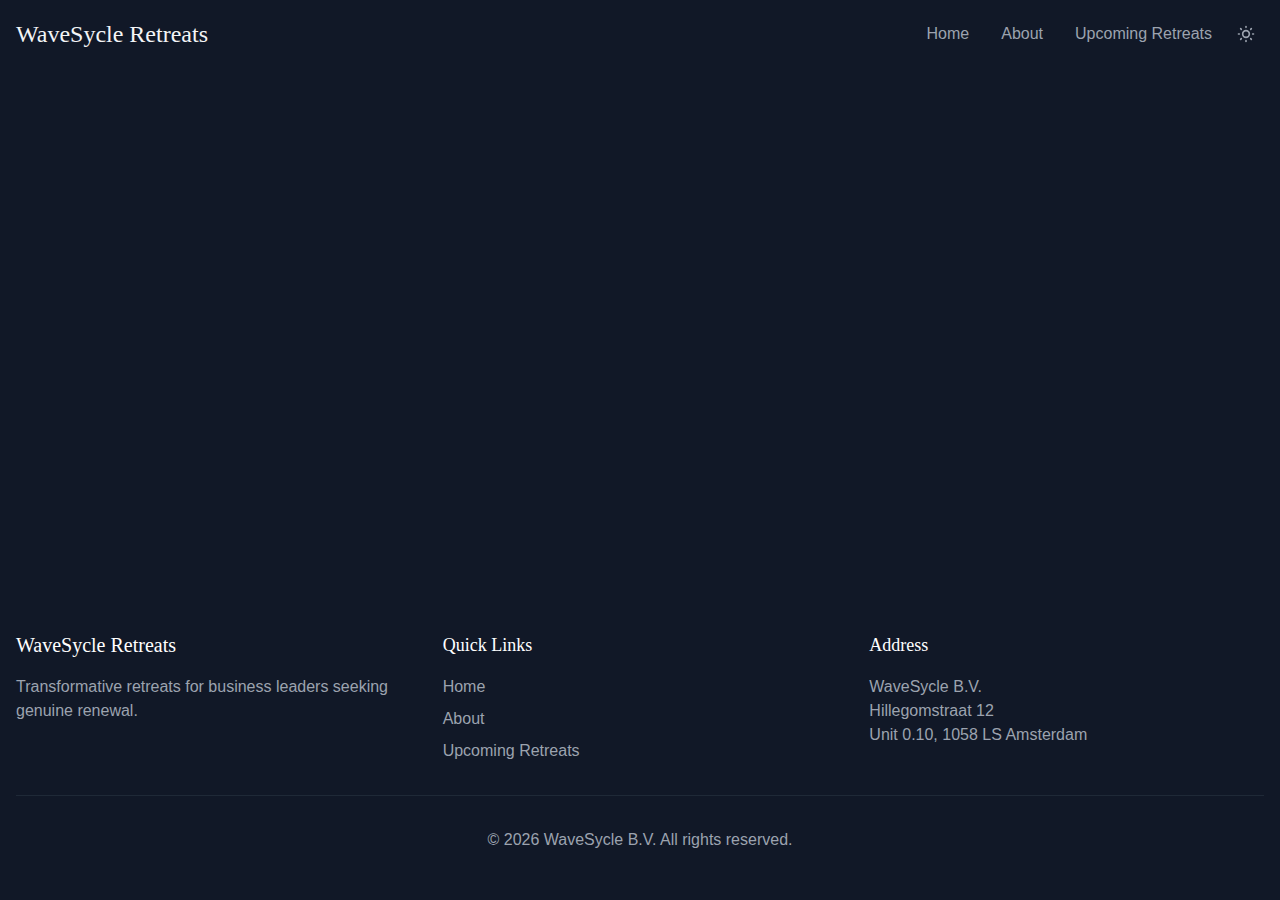
<file: nl/release-preview/retreats/index.html>
<!DOCTYPE html><html><head><meta charset="utf-8">
<meta name="viewport" content="width=device-width, initial-scale=1">
<style>*,::backdrop,:after,:before{--tw-border-spacing-x:0;--tw-border-spacing-y:0;--tw-translate-x:0;--tw-translate-y:0;--tw-rotate:0;--tw-skew-x:0;--tw-skew-y:0;--tw-scale-x:1;--tw-scale-y:1;--tw-pan-x: ;--tw-pan-y: ;--tw-pinch-zoom: ;--tw-scroll-snap-strictness:proximity;--tw-gradient-from-position: ;--tw-gradient-via-position: ;--tw-gradient-to-position: ;--tw-ordinal: ;--tw-slashed-zero: ;--tw-numeric-figure: ;--tw-numeric-spacing: ;--tw-numeric-fraction: ;--tw-ring-inset: ;--tw-ring-offset-width:0px;--tw-ring-offset-color:#fff;--tw-ring-color:#3b82f680;--tw-ring-offset-shadow:0 0 #0000;--tw-ring-shadow:0 0 #0000;--tw-shadow:0 0 #0000;--tw-shadow-colored:0 0 #0000;--tw-blur: ;--tw-brightness: ;--tw-contrast: ;--tw-grayscale: ;--tw-hue-rotate: ;--tw-invert: ;--tw-saturate: ;--tw-sepia: ;--tw-drop-shadow: ;--tw-backdrop-blur: ;--tw-backdrop-brightness: ;--tw-backdrop-contrast: ;--tw-backdrop-grayscale: ;--tw-backdrop-hue-rotate: ;--tw-backdrop-invert: ;--tw-backdrop-opacity: ;--tw-backdrop-saturate: ;--tw-backdrop-sepia: ;--tw-contain-size: ;--tw-contain-layout: ;--tw-contain-paint: ;--tw-contain-style: }/*! tailwindcss v3.4.17 | MIT License | https://tailwindcss.com*/*,:after,:before{border:0 solid #e5e7eb;box-sizing:border-box}:after,:before{--tw-content:""}:host,html{line-height:1.5;-webkit-text-size-adjust:100%;font-family:ui-sans-serif,system-ui,sans-serif,Apple Color Emoji,Segoe UI Emoji,Segoe UI Symbol,Noto Color Emoji;font-feature-settings:normal;font-variation-settings:normal;-moz-tab-size:4;tab-size:4;-webkit-tap-highlight-color:transparent}body{line-height:inherit;margin:0}hr{border-top-width:1px;color:inherit;height:0}abbr:where([title]){-webkit-text-decoration:underline dotted;text-decoration:underline dotted}h1,h2,h3,h4,h5,h6{font-size:inherit;font-weight:inherit}a{color:inherit;text-decoration:inherit}b,strong{font-weight:bolder}code,kbd,pre,samp{font-family:ui-monospace,SFMono-Regular,Menlo,Monaco,Consolas,Liberation Mono,Courier New,monospace;font-feature-settings:normal;font-size:1em;font-variation-settings:normal}small{font-size:80%}sub,sup{font-size:75%;line-height:0;position:relative;vertical-align:initial}sub{bottom:-.25em}sup{top:-.5em}table{border-collapse:collapse;border-color:inherit;text-indent:0}button,input,optgroup,select,textarea{color:inherit;font-family:inherit;font-feature-settings:inherit;font-size:100%;font-variation-settings:inherit;font-weight:inherit;letter-spacing:inherit;line-height:inherit;margin:0;padding:0}button,select{text-transform:none}button,input:where([type=button]),input:where([type=reset]),input:where([type=submit]){-webkit-appearance:button;background-color:initial;background-image:none}:-moz-focusring{outline:auto}:-moz-ui-invalid{box-shadow:none}progress{vertical-align:initial}::-webkit-inner-spin-button,::-webkit-outer-spin-button{height:auto}[type=search]{-webkit-appearance:textfield;outline-offset:-2px}::-webkit-search-decoration{-webkit-appearance:none}::-webkit-file-upload-button{-webkit-appearance:button;font:inherit}summary{display:list-item}blockquote,dd,dl,figure,h1,h2,h3,h4,h5,h6,hr,p,pre{margin:0}fieldset{margin:0}fieldset,legend{padding:0}menu,ol,ul{list-style:none;margin:0;padding:0}dialog{padding:0}textarea{resize:vertical}input::placeholder,textarea::placeholder{color:#9ca3af;opacity:1}[role=button],button{cursor:pointer}:disabled{cursor:default}audio,canvas,embed,iframe,img,object,svg,video{display:block;vertical-align:middle}img,video{height:auto;max-width:100%}[hidden]:where(:not([hidden=until-found])){display:none}.container{width:100%}@media (min-width:640px){.container{max-width:640px}}@media (min-width:768px){.container{max-width:768px}}@media (min-width:1024px){.container{max-width:1024px}}@media (min-width:1280px){.container{max-width:1280px}}@media (min-width:1536px){.container{max-width:1536px}}.visible{visibility:visible}.fixed{position:fixed}.absolute{position:absolute}.relative{position:relative}.inset-0{top:0;right:0;bottom:0;left:0}.left-0{left:0}.right-0{right:0}.top-full{top:100%}.z-50{z-index:50}.mx-auto{margin-left:auto;margin-right:auto}.mb-1{margin-bottom:.25rem}.mb-12{margin-bottom:3rem}.mb-4{margin-bottom:1rem}.mb-6{margin-bottom:1.5rem}.mb-8{margin-bottom:2rem}.mr-2{margin-right:.5rem}.mt-0{margin-top:0}.mt-10{margin-top:2.5rem}.mt-2{margin-top:.5rem}.mt-4{margin-top:1rem}.mt-8{margin-top:2rem}.block{display:block}.flex{display:flex}.grid{display:grid}.hidden{display:none}.h-0\.5{height:.125rem}.h-5{height:1.25rem}.h-64{height:16rem}.h-full{height:100%}.min-h-screen{min-height:100vh}.w-5{width:1.25rem}.w-6{width:1.5rem}.w-full{width:100%}.max-w-2xl{max-width:42rem}.max-w-3xl{max-width:48rem}.flex-grow{flex-grow:1}.origin-top{transform-origin:top}.scale-100{--tw-scale-x:1;--tw-scale-y:1}.scale-100,.scale-95{transform:translate(var(--tw-translate-x),var(--tw-translate-y)) rotate(var(--tw-rotate)) skew(var(--tw-skew-x)) skewY(var(--tw-skew-y)) scaleX(var(--tw-scale-x)) scaleY(var(--tw-scale-y))}.scale-95{--tw-scale-x:.95;--tw-scale-y:.95}.transform{transform:translate(var(--tw-translate-x),var(--tw-translate-y)) rotate(var(--tw-rotate)) skew(var(--tw-skew-x)) skewY(var(--tw-skew-y)) scaleX(var(--tw-scale-x)) scaleY(var(--tw-scale-y))}.cursor-pointer{cursor:pointer}.grid-cols-1{grid-template-columns:repeat(1,minmax(0,1fr))}.flex-col{flex-direction:column}.items-center{align-items:center}.justify-center{justify-content:center}.justify-between{justify-content:space-between}.gap-12{gap:3rem}.gap-8{gap:2rem}.space-x-4>:not([hidden])~:not([hidden]){--tw-space-x-reverse:0;margin-left:calc(1rem*(1 - var(--tw-space-x-reverse)));margin-right:calc(1rem*var(--tw-space-x-reverse))}.space-x-8>:not([hidden])~:not([hidden]){--tw-space-x-reverse:0;margin-left:calc(2rem*(1 - var(--tw-space-x-reverse)));margin-right:calc(2rem*var(--tw-space-x-reverse))}.space-y-2>:not([hidden])~:not([hidden]){--tw-space-y-reverse:0;margin-bottom:calc(.5rem*var(--tw-space-y-reverse));margin-top:calc(.5rem*(1 - var(--tw-space-y-reverse)))}.overflow-hidden{overflow:hidden}.rounded-full{border-radius:9999px}.rounded-lg{border-radius:.5rem}.border{border-width:1px}.border-t{border-top-width:1px}.border-gray-800{--tw-border-opacity:1;border-color:rgb(31 41 55/var(--tw-border-opacity,1))}.border-secondary-bg{border-color:var(--secondary-bg)}.bg-black\/60{background-color:#0009}.bg-gray-900{--tw-bg-opacity:1;background-color:rgb(17 24 39/var(--tw-bg-opacity,1))}.bg-primary-bg{background-color:var(--primary-bg)}.bg-primary-text{background-color:var(--primary-text)}.bg-secondary-bg{background-color:var(--secondary-bg)}.bg-secondary-text{background-color:var(--secondary-text)}.object-cover{object-fit:cover}.p-2{padding:.5rem}.px-4{padding-left:1rem;padding-right:1rem}.px-8{padding-left:2rem;padding-right:2rem}.py-12{padding-bottom:3rem;padding-top:3rem}.py-2{padding-bottom:.5rem;padding-top:.5rem}.py-24{padding-bottom:6rem;padding-top:6rem}.py-3{padding-bottom:.75rem;padding-top:.75rem}.py-4{padding-bottom:1rem;padding-top:1rem}.pt-8{padding-top:2rem}.text-left{text-align:left}.text-center{text-align:center}.font-serif{font-family:ui-serif,Georgia,Cambria,Times New Roman,Times,serif}.text-2xl{font-size:1.5rem;line-height:2rem}.text-3xl{font-size:1.875rem;line-height:2.25rem}.text-4xl{font-size:2.25rem;line-height:2.5rem}.text-6xl{font-size:3.75rem;line-height:1}.text-lg{font-size:1.125rem}.text-lg,.text-xl{line-height:1.75rem}.text-xl{font-size:1.25rem}.font-bold{font-weight:700}.font-medium{font-weight:500}.italic{font-style:italic}.text-gray-400{--tw-text-opacity:1;color:rgb(156 163 175/var(--tw-text-opacity,1))}.text-gray-600{--tw-text-opacity:1;color:rgb(75 85 99/var(--tw-text-opacity,1))}.text-primary-bg{color:var(--primary-bg)}.text-primary-text{color:var(--primary-text)}.text-secondary-text{color:var(--secondary-text)}.text-white{--tw-text-opacity:1;color:rgb(255 255 255/var(--tw-text-opacity,1))}.underline{text-decoration-line:underline}.opacity-0{opacity:0}.opacity-100{opacity:1}.shadow-lg{--tw-shadow:0 10px 15px -3px #0000001a,0 4px 6px -4px #0000001a;--tw-shadow-colored:0 10px 15px -3px var(--tw-shadow-color),0 4px 6px -4px var(--tw-shadow-color)}.shadow-lg,.shadow-md{box-shadow:var(--tw-ring-offset-shadow,0 0 #0000),var(--tw-ring-shadow,0 0 #0000),var(--tw-shadow)}.shadow-md{--tw-shadow:0 4px 6px -1px #0000001a,0 2px 4px -2px #0000001a;--tw-shadow-colored:0 4px 6px -1px var(--tw-shadow-color),0 2px 4px -2px var(--tw-shadow-color)}.shadow-xl{--tw-shadow:0 20px 25px -5px #0000001a,0 8px 10px -6px #0000001a;--tw-shadow-colored:0 20px 25px -5px var(--tw-shadow-color),0 8px 10px -6px var(--tw-shadow-color);box-shadow:var(--tw-ring-offset-shadow,0 0 #0000),var(--tw-ring-shadow,0 0 #0000),var(--tw-shadow)}.transition{transition-duration:.15s;transition-property:color,background-color,border-color,text-decoration-color,fill,stroke,opacity,box-shadow,transform,filter,-webkit-backdrop-filter;transition-property:color,background-color,border-color,text-decoration-color,fill,stroke,opacity,box-shadow,transform,filter,backdrop-filter;transition-property:color,background-color,border-color,text-decoration-color,fill,stroke,opacity,box-shadow,transform,filter,backdrop-filter,-webkit-backdrop-filter;transition-timing-function:cubic-bezier(.4,0,.2,1)}.transition-all{transition-duration:.15s;transition-property:all;transition-timing-function:cubic-bezier(.4,0,.2,1)}.transition-colors{transition-duration:.15s;transition-property:color,background-color,border-color,text-decoration-color,fill,stroke;transition-timing-function:cubic-bezier(.4,0,.2,1)}.transition-opacity{transition-duration:.15s;transition-property:opacity;transition-timing-function:cubic-bezier(.4,0,.2,1)}.duration-100{transition-duration:.1s}.duration-1000{transition-duration:1s}.duration-200{transition-duration:.2s}.duration-300{transition-duration:.3s}.ease-in{transition-timing-function:cubic-bezier(.4,0,1,1)}.ease-out{transition-timing-function:cubic-bezier(0,0,.2,1)}.hover\:cursor-pointer:hover{cursor:pointer}.hover\:border-accent-hover:hover{border-color:var(--accent-hover)}.hover\:border-primary-text:hover{border-color:var(--primary-text)}.hover\:bg-accent:hover{background-color:var(--accent)}.hover\:bg-primary-text:hover{background-color:var(--primary-text)}.hover\:bg-secondary-bg:hover{background-color:var(--secondary-bg)}.hover\:text-primary-bg:hover{color:var(--primary-bg)}.hover\:text-primary-text:hover{color:var(--primary-text)}.hover\:text-white:hover{--tw-text-opacity:1;color:rgb(255 255 255/var(--tw-text-opacity,1))}.hover\:underline:hover{text-decoration-line:underline}@media (min-width:768px){.md\:flex{display:flex}.md\:hidden{display:none}.md\:grid-cols-3{grid-template-columns:repeat(3,minmax(0,1fr))}.md\:text-2xl{font-size:1.5rem;line-height:2rem}.md\:text-4xl{font-size:2.25rem;line-height:2.5rem}.md\:text-6xl{font-size:3.75rem;line-height:1}}</style>
<style>@tailwind base;@tailwind components;@tailwind utilities;body{background-color:var(--primary-bg)}*,:after,:before{--tw-border-spacing-x:0;--tw-border-spacing-y:0;--tw-translate-x:0;--tw-translate-y:0;--tw-rotate:0;--tw-skew-x:0;--tw-skew-y:0;--tw-scale-x:1;--tw-scale-y:1;--tw-pan-x: ;--tw-pan-y: ;--tw-pinch-zoom: ;--tw-scroll-snap-strictness:proximity;--tw-gradient-from-position: ;--tw-gradient-via-position: ;--tw-gradient-to-position: ;--tw-ordinal: ;--tw-slashed-zero: ;--tw-numeric-figure: ;--tw-numeric-spacing: ;--tw-numeric-fraction: ;--tw-ring-inset: ;--tw-ring-offset-width:0px;--tw-ring-offset-color:#fff;--tw-ring-color:rgba(59,130,246,.5);--tw-ring-offset-shadow:0 0 #0000;--tw-ring-shadow:0 0 #0000;--tw-shadow:0 0 #0000;--tw-shadow-colored:0 0 #0000;--tw-blur: ;--tw-brightness: ;--tw-contrast: ;--tw-grayscale: ;--tw-hue-rotate: ;--tw-invert: ;--tw-saturate: ;--tw-sepia: ;--tw-drop-shadow: ;--tw-backdrop-blur: ;--tw-backdrop-brightness: ;--tw-backdrop-contrast: ;--tw-backdrop-grayscale: ;--tw-backdrop-hue-rotate: ;--tw-backdrop-invert: ;--tw-backdrop-opacity: ;--tw-backdrop-saturate: ;--tw-backdrop-sepia: ;--tw-contain-size: ;--tw-contain-layout: ;--tw-contain-paint: ;--tw-contain-style: }::backdrop{--tw-border-spacing-x:0;--tw-border-spacing-y:0;--tw-translate-x:0;--tw-translate-y:0;--tw-rotate:0;--tw-skew-x:0;--tw-skew-y:0;--tw-scale-x:1;--tw-scale-y:1;--tw-pan-x: ;--tw-pan-y: ;--tw-pinch-zoom: ;--tw-scroll-snap-strictness:proximity;--tw-gradient-from-position: ;--tw-gradient-via-position: ;--tw-gradient-to-position: ;--tw-ordinal: ;--tw-slashed-zero: ;--tw-numeric-figure: ;--tw-numeric-spacing: ;--tw-numeric-fraction: ;--tw-ring-inset: ;--tw-ring-offset-width:0px;--tw-ring-offset-color:#fff;--tw-ring-color:rgba(59,130,246,.5);--tw-ring-offset-shadow:0 0 #0000;--tw-ring-shadow:0 0 #0000;--tw-shadow:0 0 #0000;--tw-shadow-colored:0 0 #0000;--tw-blur: ;--tw-brightness: ;--tw-contrast: ;--tw-grayscale: ;--tw-hue-rotate: ;--tw-invert: ;--tw-saturate: ;--tw-sepia: ;--tw-drop-shadow: ;--tw-backdrop-blur: ;--tw-backdrop-brightness: ;--tw-backdrop-contrast: ;--tw-backdrop-grayscale: ;--tw-backdrop-hue-rotate: ;--tw-backdrop-invert: ;--tw-backdrop-opacity: ;--tw-backdrop-saturate: ;--tw-backdrop-sepia: ;--tw-contain-size: ;--tw-contain-layout: ;--tw-contain-paint: ;--tw-contain-style: }/*! tailwindcss v3.4.17 | MIT License | https://tailwindcss.com*/*,:after,:before{border:0 solid #e5e7eb;box-sizing:border-box}:after,:before{--tw-content:""}:host,html{line-height:1.5;-webkit-text-size-adjust:100%;font-family:ui-sans-serif,system-ui,sans-serif,Apple Color Emoji,Segoe UI Emoji,Segoe UI Symbol,Noto Color Emoji;font-feature-settings:normal;font-variation-settings:normal;-moz-tab-size:4;-o-tab-size:4;tab-size:4;-webkit-tap-highlight-color:transparent}body{line-height:inherit;margin:0}hr{border-top-width:1px;color:inherit;height:0}abbr:where([title]){-webkit-text-decoration:underline dotted;text-decoration:underline dotted}h1,h2,h3,h4,h5,h6{font-size:inherit;font-weight:inherit}a{color:inherit;text-decoration:inherit}b,strong{font-weight:bolder}code,kbd,pre,samp{font-family:ui-monospace,SFMono-Regular,Menlo,Monaco,Consolas,Liberation Mono,Courier New,monospace;font-feature-settings:normal;font-size:1em;font-variation-settings:normal}small{font-size:80%}sub,sup{font-size:75%;line-height:0;position:relative;vertical-align:baseline}sub{bottom:-.25em}sup{top:-.5em}table{border-collapse:collapse;border-color:inherit;text-indent:0}button,input,optgroup,select,textarea{color:inherit;font-family:inherit;font-feature-settings:inherit;font-size:100%;font-variation-settings:inherit;font-weight:inherit;letter-spacing:inherit;line-height:inherit;margin:0;padding:0}button,select{text-transform:none}button,input:where([type=button]),input:where([type=reset]),input:where([type=submit]){-webkit-appearance:button;background-color:transparent;background-image:none}:-moz-focusring{outline:auto}:-moz-ui-invalid{box-shadow:none}progress{vertical-align:baseline}::-webkit-inner-spin-button,::-webkit-outer-spin-button{height:auto}[type=search]{-webkit-appearance:textfield;outline-offset:-2px}::-webkit-search-decoration{-webkit-appearance:none}::-webkit-file-upload-button{-webkit-appearance:button;font:inherit}summary{display:list-item}blockquote,dd,dl,figure,h1,h2,h3,h4,h5,h6,hr,p,pre{margin:0}fieldset{margin:0}fieldset,legend{padding:0}menu,ol,ul{list-style:none;margin:0;padding:0}dialog{padding:0}textarea{resize:vertical}input::-moz-placeholder,textarea::-moz-placeholder{color:#9ca3af;opacity:1}input::placeholder,textarea::placeholder{color:#9ca3af;opacity:1}[role=button],button{cursor:pointer}:disabled{cursor:default}audio,canvas,embed,iframe,img,object,svg,video{display:block;vertical-align:middle}img,video{height:auto;max-width:100%}[hidden]:where(:not([hidden=until-found])){display:none}:root{--primary-bg:#111827;--secondary-bg:#1f2937;--primary-text:#f3f4f6;--secondary-text:#9ca3af;--accent:#94a3b8;--accent-hover:#64748b}.light{--primary-bg:#fff;--secondary-bg:#f3f4f6;--primary-text:#111827;--secondary-text:#4b5563;--accent:#475569;--accent-hover:#334155}html{background-color:var(--background-primary);color:var(--text-primary);font-family:Inter,sans-serif;transition-duration:.3s;transition-property:color,background-color,border-color,text-decoration-color,fill,stroke;transition-timing-function:cubic-bezier(.4,0,.2,1)}.font-serif,h1,h2,h3,h4,h5,h6{font-family:Cormorant Garamond,serif}.container{width:100%}@media (min-width:640px){.container{max-width:640px}}@media (min-width:768px){.container{max-width:768px}}@media (min-width:1024px){.container{max-width:1024px}}@media (min-width:1280px){.container{max-width:1280px}}@media (min-width:1536px){.container{max-width:1536px}}.visible{visibility:visible}.fixed{position:fixed}.absolute{position:absolute}.relative{position:relative}.inset-0{top:0;right:0;bottom:0;left:0}.left-0{left:0}.right-0{right:0}.top-full{top:100%}.z-50{z-index:50}.mx-auto{margin-left:auto;margin-right:auto}.mb-1{margin-bottom:.25rem}.mb-12{margin-bottom:3rem}.mb-4{margin-bottom:1rem}.mb-6{margin-bottom:1.5rem}.mb-8{margin-bottom:2rem}.mr-2{margin-right:.5rem}.mt-0{margin-top:0}.mt-10{margin-top:2.5rem}.mt-2{margin-top:.5rem}.mt-4{margin-top:1rem}.mt-8{margin-top:2rem}.block{display:block}.flex{display:flex}.grid{display:grid}.hidden{display:none}.h-0\.5{height:.125rem}.h-5{height:1.25rem}.h-64{height:16rem}.h-full{height:100%}.min-h-screen{min-height:100vh}.w-5{width:1.25rem}.w-6{width:1.5rem}.w-full{width:100%}.max-w-2xl{max-width:42rem}.max-w-3xl{max-width:48rem}.flex-grow{flex-grow:1}.origin-top{transform-origin:top}.scale-100{--tw-scale-x:1;--tw-scale-y:1}.scale-100,.scale-95{transform:translate(var(--tw-translate-x),var(--tw-translate-y)) rotate(var(--tw-rotate)) skew(var(--tw-skew-x)) skewY(var(--tw-skew-y)) scaleX(var(--tw-scale-x)) scaleY(var(--tw-scale-y))}.scale-95{--tw-scale-x:.95;--tw-scale-y:.95}.transform{transform:translate(var(--tw-translate-x),var(--tw-translate-y)) rotate(var(--tw-rotate)) skew(var(--tw-skew-x)) skewY(var(--tw-skew-y)) scaleX(var(--tw-scale-x)) scaleY(var(--tw-scale-y))}.cursor-pointer{cursor:pointer}.grid-cols-1{grid-template-columns:repeat(1,minmax(0,1fr))}.flex-col{flex-direction:column}.items-center{align-items:center}.justify-center{justify-content:center}.justify-between{justify-content:space-between}.gap-12{gap:3rem}.gap-8{gap:2rem}.space-x-4>:not([hidden])~:not([hidden]){--tw-space-x-reverse:0;margin-left:calc(1rem*(1 - var(--tw-space-x-reverse)));margin-right:calc(1rem*var(--tw-space-x-reverse))}.space-x-8>:not([hidden])~:not([hidden]){--tw-space-x-reverse:0;margin-left:calc(2rem*(1 - var(--tw-space-x-reverse)));margin-right:calc(2rem*var(--tw-space-x-reverse))}.space-y-2>:not([hidden])~:not([hidden]){--tw-space-y-reverse:0;margin-bottom:calc(.5rem*var(--tw-space-y-reverse));margin-top:calc(.5rem*(1 - var(--tw-space-y-reverse)))}.overflow-hidden{overflow:hidden}.rounded-full{border-radius:9999px}.rounded-lg{border-radius:.5rem}.border{border-width:1px}.border-t{border-top-width:1px}.border-gray-800{--tw-border-opacity:1;border-color:rgb(31 41 55/var(--tw-border-opacity,1))}.border-secondary-bg{border-color:var(--secondary-bg)}.bg-black\/60{background-color:#0009}.bg-gray-900{--tw-bg-opacity:1;background-color:rgb(17 24 39/var(--tw-bg-opacity,1))}.bg-primary-bg{background-color:var(--primary-bg)}.bg-primary-text{background-color:var(--primary-text)}.bg-secondary-bg{background-color:var(--secondary-bg)}.bg-secondary-text{background-color:var(--secondary-text)}.object-cover{-o-object-fit:cover;object-fit:cover}.p-2{padding:.5rem}.px-4{padding-left:1rem;padding-right:1rem}.px-8{padding-left:2rem;padding-right:2rem}.py-12{padding-bottom:3rem;padding-top:3rem}.py-2{padding-bottom:.5rem;padding-top:.5rem}.py-24{padding-bottom:6rem;padding-top:6rem}.py-3{padding-bottom:.75rem;padding-top:.75rem}.py-4{padding-bottom:1rem;padding-top:1rem}.pt-8{padding-top:2rem}.text-left{text-align:left}.text-center{text-align:center}.font-serif{font-family:ui-serif,Georgia,Cambria,Times New Roman,Times,serif}.text-2xl{font-size:1.5rem;line-height:2rem}.text-3xl{font-size:1.875rem;line-height:2.25rem}.text-4xl{font-size:2.25rem;line-height:2.5rem}.text-6xl{font-size:3.75rem;line-height:1}.text-lg{font-size:1.125rem}.text-lg,.text-xl{line-height:1.75rem}.text-xl{font-size:1.25rem}.font-bold{font-weight:700}.font-medium{font-weight:500}.italic{font-style:italic}.text-gray-400{--tw-text-opacity:1;color:rgb(156 163 175/var(--tw-text-opacity,1))}.text-gray-600{--tw-text-opacity:1;color:rgb(75 85 99/var(--tw-text-opacity,1))}.text-primary-bg{color:var(--primary-bg)}.text-primary-text{color:var(--primary-text)}.text-secondary-text{color:var(--secondary-text)}.text-white{--tw-text-opacity:1;color:rgb(255 255 255/var(--tw-text-opacity,1))}.underline{text-decoration-line:underline}.opacity-0{opacity:0}.opacity-100{opacity:1}.shadow-lg{--tw-shadow:0 10px 15px -3px rgba(0,0,0,.1),0 4px 6px -4px rgba(0,0,0,.1);--tw-shadow-colored:0 10px 15px -3px var(--tw-shadow-color),0 4px 6px -4px var(--tw-shadow-color)}.shadow-lg,.shadow-md{box-shadow:var(--tw-ring-offset-shadow,0 0 #0000),var(--tw-ring-shadow,0 0 #0000),var(--tw-shadow)}.shadow-md{--tw-shadow:0 4px 6px -1px rgba(0,0,0,.1),0 2px 4px -2px rgba(0,0,0,.1);--tw-shadow-colored:0 4px 6px -1px var(--tw-shadow-color),0 2px 4px -2px var(--tw-shadow-color)}.shadow-xl{--tw-shadow:0 20px 25px -5px rgba(0,0,0,.1),0 8px 10px -6px rgba(0,0,0,.1);--tw-shadow-colored:0 20px 25px -5px var(--tw-shadow-color),0 8px 10px -6px var(--tw-shadow-color);box-shadow:var(--tw-ring-offset-shadow,0 0 #0000),var(--tw-ring-shadow,0 0 #0000),var(--tw-shadow)}.transition{transition-duration:.15s;transition-property:color,background-color,border-color,text-decoration-color,fill,stroke,opacity,box-shadow,transform,filter,-webkit-backdrop-filter;transition-property:color,background-color,border-color,text-decoration-color,fill,stroke,opacity,box-shadow,transform,filter,backdrop-filter;transition-property:color,background-color,border-color,text-decoration-color,fill,stroke,opacity,box-shadow,transform,filter,backdrop-filter,-webkit-backdrop-filter;transition-timing-function:cubic-bezier(.4,0,.2,1)}.transition-all{transition-duration:.15s;transition-property:all;transition-timing-function:cubic-bezier(.4,0,.2,1)}.transition-colors{transition-duration:.15s;transition-property:color,background-color,border-color,text-decoration-color,fill,stroke;transition-timing-function:cubic-bezier(.4,0,.2,1)}.transition-opacity{transition-duration:.15s;transition-property:opacity;transition-timing-function:cubic-bezier(.4,0,.2,1)}.duration-100{transition-duration:.1s}.duration-1000{transition-duration:1s}.duration-200{transition-duration:.2s}.duration-300{transition-duration:.3s}.ease-in{transition-timing-function:cubic-bezier(.4,0,1,1)}.ease-out{transition-timing-function:cubic-bezier(0,0,.2,1)}html{scroll-behavior:smooth}.fade-enter-active,.fade-leave-active{transition:opacity 2.5s ease}.fade-enter-from,.fade-leave-to{opacity:0}[v-cloak]{display:none}.hover\:cursor-pointer:hover{cursor:pointer}.hover\:border-accent-hover:hover{border-color:var(--accent-hover)}.hover\:border-primary-text:hover{border-color:var(--primary-text)}.hover\:bg-accent:hover{background-color:var(--accent)}.hover\:bg-primary-text:hover{background-color:var(--primary-text)}.hover\:bg-secondary-bg:hover{background-color:var(--secondary-bg)}.hover\:text-primary-bg:hover{color:var(--primary-bg)}.hover\:text-primary-text:hover{color:var(--primary-text)}.hover\:text-white:hover{--tw-text-opacity:1;color:rgb(255 255 255/var(--tw-text-opacity,1))}.hover\:underline:hover{text-decoration-line:underline}@media (min-width:768px){.md\:flex{display:flex}.md\:hidden{display:none}.md\:grid-cols-3{grid-template-columns:repeat(3,minmax(0,1fr))}.md\:text-2xl{font-size:1.5rem;line-height:2rem}.md\:text-4xl{font-size:2.25rem;line-height:2.5rem}.md\:text-6xl{font-size:3.75rem;line-height:1}}</style>
<link rel="preload" as="fetch" crossorigin="anonymous" href="/nl/release-preview/retreats/_payload.json?5d36f95b-323b-438c-a98d-773ec58c29f5">
<link rel="modulepreload" as="script" crossorigin href="/_nuxt/B-PxJLES.js">
<link rel="modulepreload" as="script" crossorigin href="/_nuxt/Ba_DyVxa.js">
<link rel="modulepreload" as="script" crossorigin href="/_nuxt/Bp8vZzLd.js">
<link rel="modulepreload" as="script" crossorigin href="/_nuxt/fK5Iy3P2.js">
<link rel="modulepreload" as="script" crossorigin href="/_nuxt/BS-nEWPm.js">
<link rel="modulepreload" as="script" crossorigin href="/_nuxt/DlAUqK2U.js">
<link rel="preload" as="fetch" fetchpriority="low" crossorigin="anonymous" href="/_nuxt/builds/meta/5d36f95b-323b-438c-a98d-773ec58c29f5.json">
<link rel="prefetch" as="script" crossorigin href="/_nuxt/DUYfGtLp.js">
<link rel="prefetch" as="script" crossorigin href="/_nuxt/Bqox9XQN.js">
<link rel="prefetch" as="style" crossorigin href="/_nuxt/LanguageSwitcher.BWpop3wG.css">
<link rel="prefetch" as="script" crossorigin href="/_nuxt/DHJQ1MSC.js">
<link rel="prefetch" as="script" crossorigin href="/_nuxt/DUw4VRkS.js">
<meta name="description" content>
<script type="module" src="/_nuxt/B-PxJLES.js" crossorigin></script></head><body><div id="__nuxt"><div class="dark"><!--[--><div class="min-h-screen flex flex-col dark"><header class="fixed w-full bg-primary-bg z-50 transition-all duration-300"><nav class="container mx-auto px-4 py-4"><div class="flex items-center justify-between"><a href="/" class="text-2xl font-serif text-primary-text">WaveSycle Retreats</a><div class="flex items-center space-x-4"><div class="hidden md:flex space-x-8"><!--[--><a href="/release-preview/" class="text-secondary-text hover:text-primary-text transition-colors">Home</a><a href="/release-preview/about" class="text-secondary-text hover:text-primary-text transition-colors">About</a><a href="/release-preview/retreats" class="text-secondary-text hover:text-primary-text transition-colors">Upcoming Retreats</a><!--]--></div><button class="p-2 rounded-full hover:bg-secondary-bg transition-colors" aria-label="Toggle theme"><svg xmlns="http://www.w3.org/2000/svg" class="h-5 w-5 text-secondary-text" fill="none" viewBox="0 0 24 24" stroke="currentColor"><path stroke-linecap="round" stroke-linejoin="round" stroke-width="2" d="M12 3v1m0 16v1m9-9h-1M4 12H3m15.364 6.364l-.707-.707M6.343 6.343l-.707-.707m12.728 0l-.707.707M6.343 17.657l-.707.707M16 12a4 4 0 11-8 0 4 4 0 018 0z"></path></svg></button><button class="md:hidden p-2"><span class="block w-6 h-0.5 bg-secondary-text mb-1"></span><span class="block w-6 h-0.5 bg-secondary-text mb-1"></span><span class="block w-6 h-0.5 bg-secondary-text"></span></button></div></div><!----></nav></header><main class="flex-grow"><!--[--><div class="bg-primary-bg text-primary-text">Upcoming Retreats</div><!--]--></main><div class="hidden"><footer class="bg-gray-900 text-white py-12"><div class="container mx-auto px-4"><div class="grid grid-cols-1 md:grid-cols-3 gap-8"><div><h3 class="text-xl font-serif mb-4">WaveSycle Retreats</h3><p class="text-gray-400">Transformative retreats for business leaders seeking genuine renewal.</p></div><div><h4 class="text-lg mb-4">Quick Links</h4><ul class="space-y-2"><!--[--><li><a href="/release-preview/" class="text-gray-400 hover:text-white transition-colors">Home</a></li><li><a href="/release-preview/about" class="text-gray-400 hover:text-white transition-colors">About</a></li><li><a href="/release-preview/retreats" class="text-gray-400 hover:text-white transition-colors">Upcoming Retreats</a></li><!--]--></ul></div><div><h4 class="text-lg mb-4">Address</h4><p class="text-gray-400">WaveSycle B.V.</p><p class="text-gray-400">Hillegomstraat 12</p><p class="text-gray-400">Unit 0.10, 1058 LS Amsterdam</p></div></div><div class="mt-8 pt-8 border-t border-gray-800 text-center text-gray-400"><p>© 2025 WaveSycle B.V. All rights reserved.</p></div></div></footer></div><span></span></div><!--]--></div></div><div id="teleports"></div><script type="application/json" data-nuxt-data="nuxt-app" data-ssr="true" id="__NUXT_DATA__" data-src="/nl/release-preview/retreats/_payload.json?5d36f95b-323b-438c-a98d-773ec58c29f5">[{"state":1,"once":4,"_errors":5,"serverRendered":7,"path":8,"prerenderedAt":9},["Reactive",2],{"$snuxt-i18n-meta":3},{},["Set"],["ShallowReactive",6],{},true,"/nl/release-preview/retreats",1749218663232]</script>
<script>window.__NUXT__={};window.__NUXT__.config={public:{previewSecret:"release",isGenerating:false,motion:{},i18n:{baseUrl:"",defaultLocale:"en",defaultDirection:"ltr",strategy:"prefix",lazy:false,rootRedirect:"",routesNameSeparator:"___",defaultLocaleRouteNameSuffix:"default",skipSettingLocaleOnNavigate:false,differentDomains:false,trailingSlash:false,locales:[{code:"en",iso:"en-US",name:"English",files:[{path:"/Users/erinala/Code/WaveSycle/wavesycle.com/i18n/locales/en.ts",cache:""}]},{code:"nl",iso:"nl-NL",name:"Nederlands",files:[{path:"/Users/erinala/Code/WaveSycle/wavesycle.com/i18n/locales/nl.ts",cache:""}]}],detectBrowserLanguage:{alwaysRedirect:false,cookieCrossOrigin:false,cookieDomain:"",cookieKey:"i18n_redirected",cookieSecure:false,fallbackLocale:"",redirectOn:"root",useCookie:true},experimental:{localeDetector:"",switchLocalePathLinkSSR:false,autoImportTranslationFunctions:false,typedPages:true,typedOptionsAndMessages:false,generatedLocaleFilePathFormat:"absolute",alternateLinkCanonicalQueries:false,hmr:true},multiDomainLocales:false}},app:{baseURL:"/",buildId:"5d36f95b-323b-438c-a98d-773ec58c29f5",buildAssetsDir:"/_nuxt/",cdnURL:""}}</script></body></html>
</file>
<file: _nuxt/LanguageSwitcher.BWpop3wG.css>
.language-switcher[data-v-1c533982]{display:inline-block}button[data-v-1c533982]{background:none;border:none;border-radius:4px;cursor:pointer;padding:6px;transition:transform .2s ease}button[data-v-1c533982]:hover{transform:scale(1.1)}.flag-emoji[data-v-1c533982]{display:block;font-size:2em;line-height:1}
</file>
